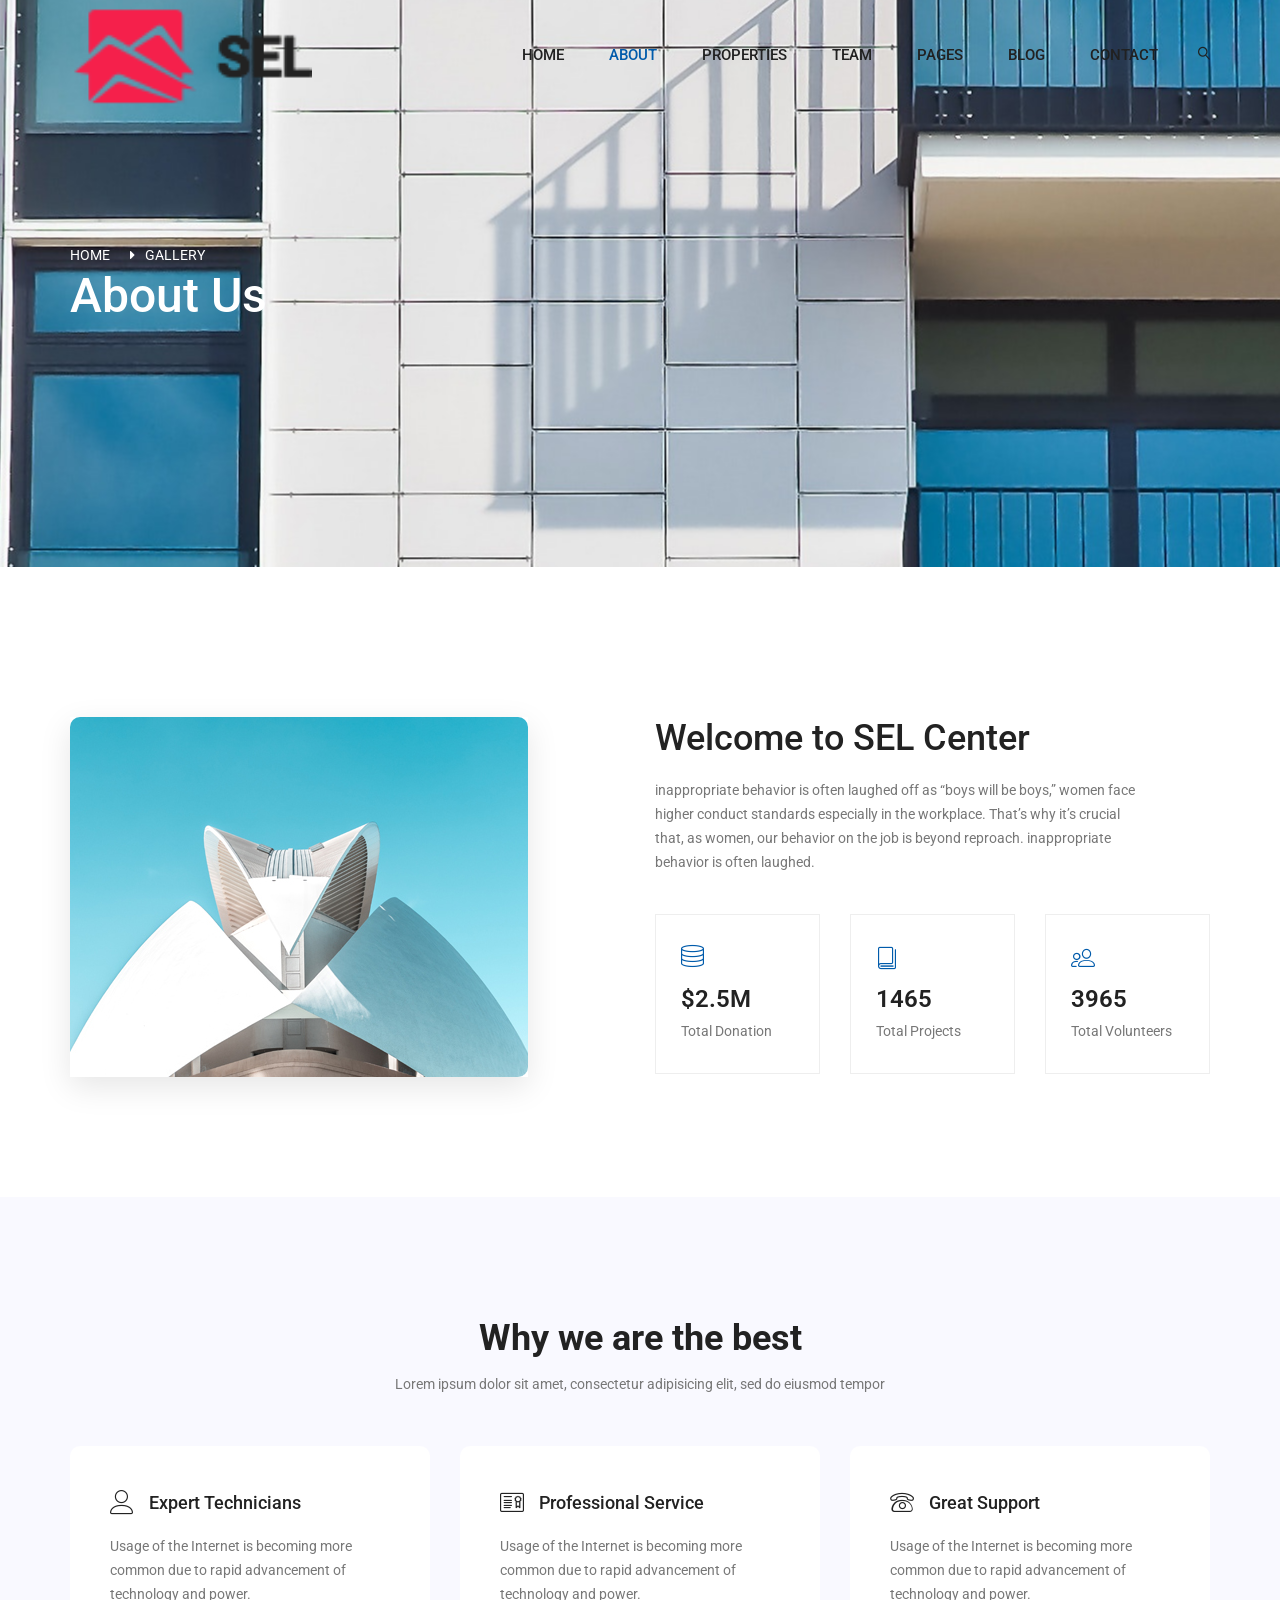
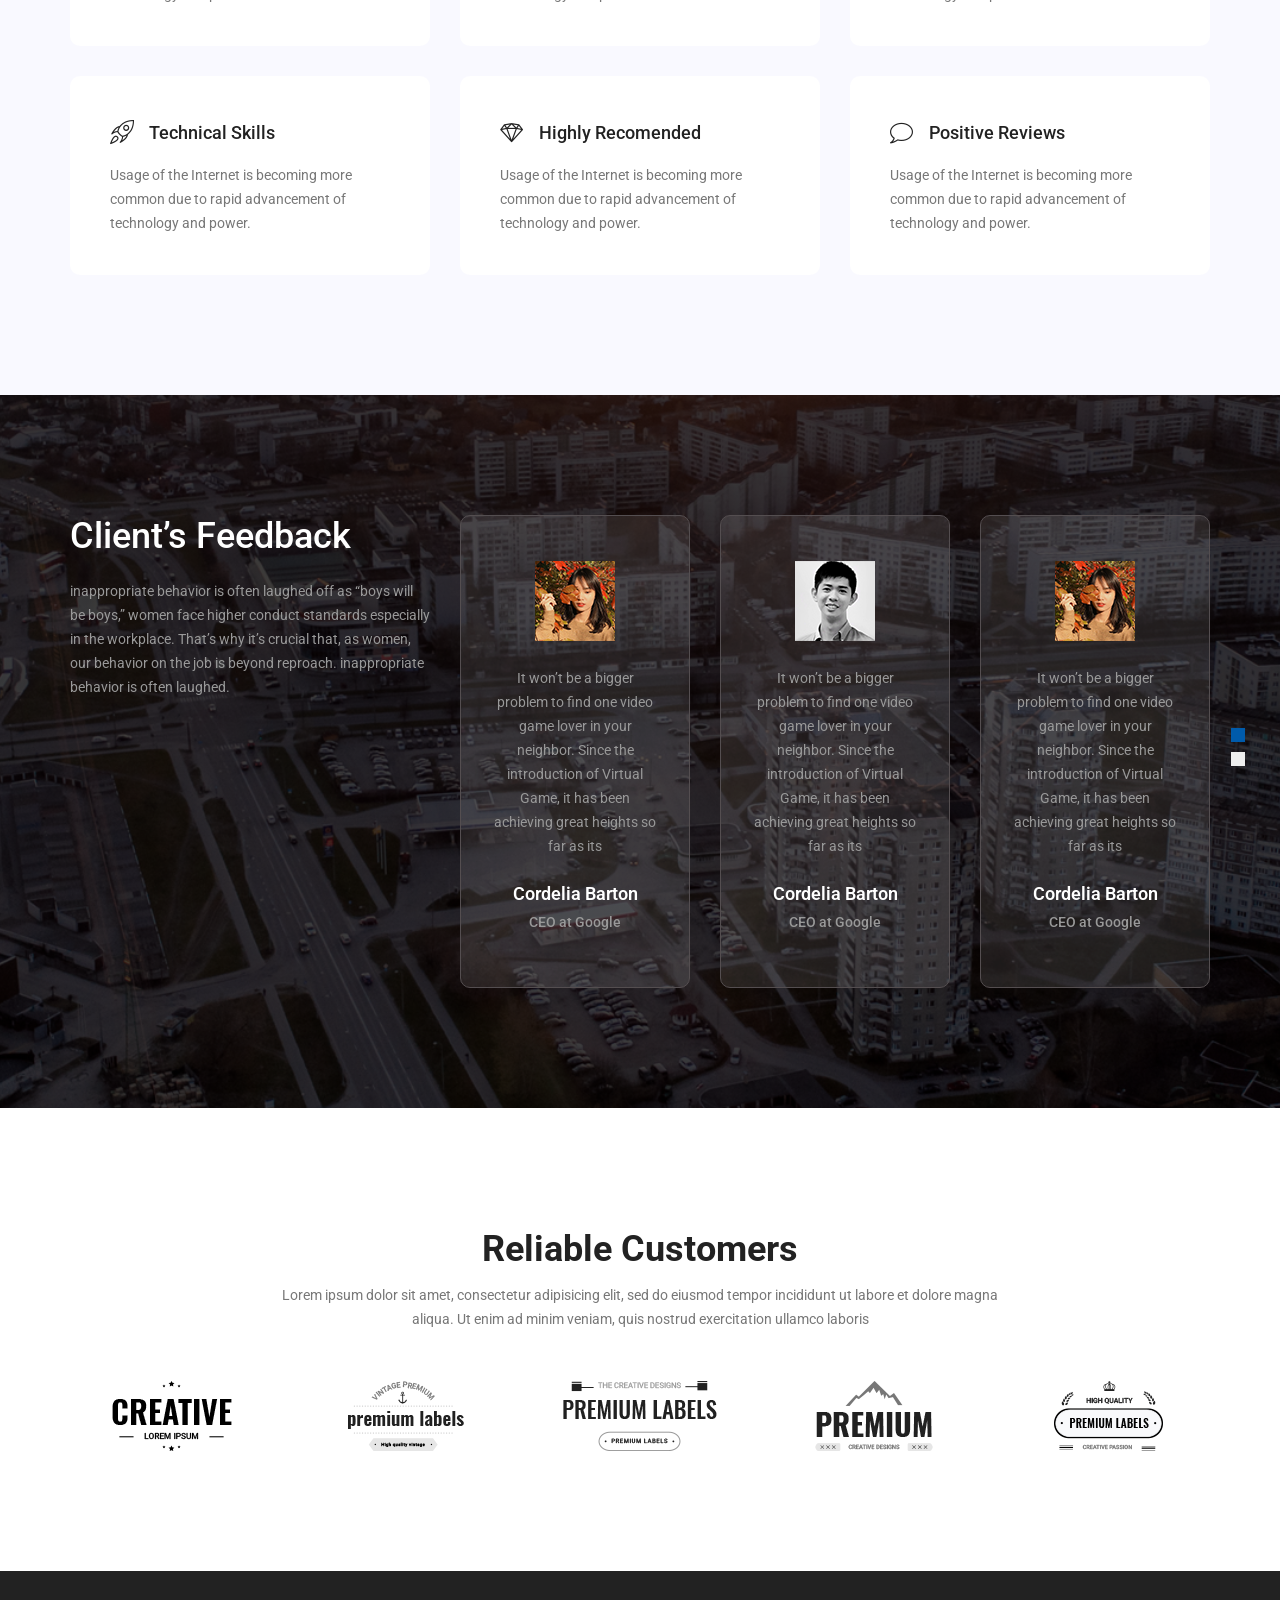
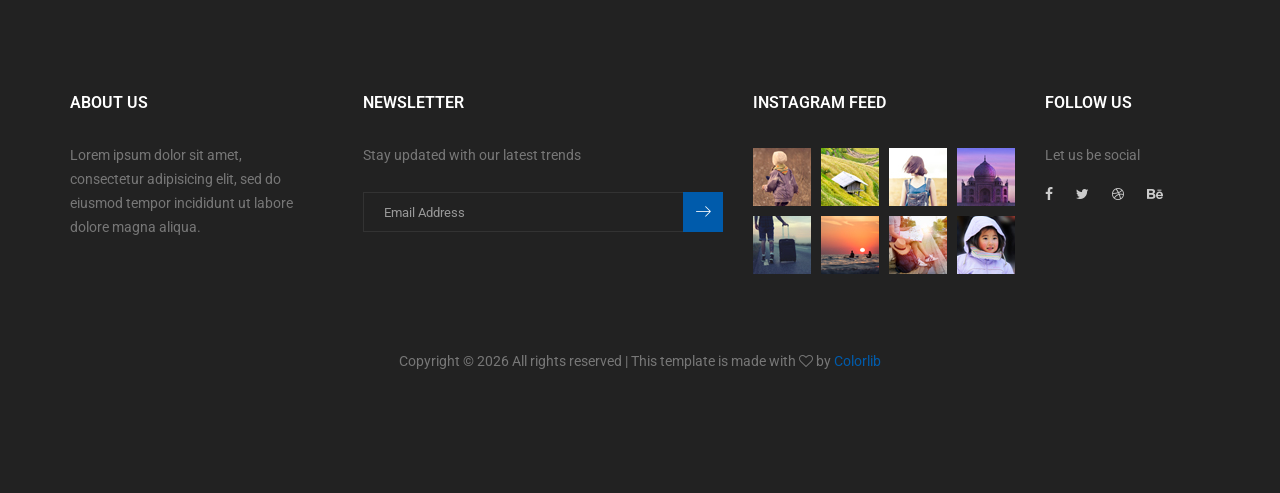
<file: public/about-us.html>
<!DOCTYPE html>
<html lang="en">
  <head>
    <!-- Required meta tags -->
    <meta charset="utf-8" />
    <meta
      name="viewport"
      content="width=device-width, initial-scale=1, shrink-to-fit=no"
    />
    <link rel="icon" href="img/favicon.png" type="image/png" />
    <title>Real State Multi</title>
    <!-- Bootstrap CSS -->
    <link rel="stylesheet" href="css/bootstrap.css" />
    <link rel="stylesheet" href="vendors/linericon/style.css" />
    <link rel="stylesheet" href="css/font-awesome.min.css" />
    <link rel="stylesheet" href="vendors/owl-carousel/owl.carousel.min.css" />
    <link rel="stylesheet" href="vendors/lightbox/simpleLightbox.css" />
    <link rel="stylesheet" href="vendors/nice-select/css/nice-select.css" />
    <link rel="stylesheet" href="vendors/animate-css/animate.css" />
    <link rel="stylesheet" href="vendors/jquery-ui/jquery-ui.css" />
    <!-- main css -->
    <link rel="stylesheet" href="css/style.css" />
    <link rel="stylesheet" href="css/responsive.css" />
  </head>
  <body>
    <!--================Header Menu Area =================-->
    <header class="header_area">
      <div class="main_menu">
        <nav class="navbar navbar-expand-lg navbar-light">
          <div class="container box_1620">
            <!-- Brand and toggle get grouped for better mobile display -->
            <a class="navbar-brand logo_h" href="index.html"
              ><img src="img/logo.png" alt=""
            /></a>
            <button
              class="navbar-toggler"
              type="button"
              data-toggle="collapse"
              data-target="#navbarSupportedContent"
              aria-controls="navbarSupportedContent"
              aria-expanded="false"
              aria-label="Toggle navigation"
            >
              <span class="icon-bar"></span>
              <span class="icon-bar"></span>
              <span class="icon-bar"></span>
            </button>
            <!-- Collect the nav links, forms, and other content for toggling -->
            <div
              class="collapse navbar-collapse offset"
              id="navbarSupportedContent"
            >
              <ul class="nav navbar-nav menu_nav ml-auto">
                <li class="nav-item">
                  <a class="nav-link" href="index.html">Home</a>
                </li>
                <li class="nav-item active">
                  <a class="nav-link" href="about-us.html">About</a>
                </li>
                <li class="nav-item">
                  <a class="nav-link" href="properties.html">Properties</a>
                </li>
                <li class="nav-item">
                  <a class="nav-link" href="about.html">Team</a>
                </li>
                <li class="nav-item submenu dropdown">
                  <a
                    href="#"
                    class="nav-link dropdown-toggle"
                    data-toggle="dropdown"
                    role="button"
                    aria-haspopup="true"
                    aria-expanded="false"
                    >Pages</a
                  >
                  <ul class="dropdown-menu">
                    <li class="nav-item">
                      <a class="nav-link" href="elements.html">Elements</a>
                    </li>
                  </ul>
                </li>
                <li class="nav-item submenu dropdown">
                  <a
                    href="#"
                    class="nav-link dropdown-toggle"
                    data-toggle="dropdown"
                    role="button"
                    aria-haspopup="true"
                    aria-expanded="false"
                    >Blog</a
                  >
                  <ul class="dropdown-menu">
                    <li class="nav-item">
                      <a class="nav-link" href="blog.html">Blog</a>
                    </li>
                    <li class="nav-item">
                      <a class="nav-link" href="single-blog.html"
                        >Blog Details</a
                      >
                    </li>
                  </ul>
                </li>
                <li class="nav-item">
                  <a class="nav-link" href="contact.html">Contact</a>
                </li>
              </ul>
              <ul class="nav navbar-nav navbar-right">
                <li class="nav-item">
                  <a href="#" class="search"
                    ><i class="lnr lnr-magnifier"></i
                  ></a>
                </li>
              </ul>
            </div>
          </div>
        </nav>
      </div>
    </header>
    <!--================Header Menu Area =================-->

    <!--================Home Banner Area =================-->
    <section class="banner_area">
      <div class="banner_inner d-flex align-items-center">
        <div
          class="overlay bg-parallax"
          data-stellar-ratio="0.9"
          data-stellar-vertical-offset="0"
          data-background=""
        ></div>
        <div class="container">
          <div class="banner_content">
            <div class="page_link">
              <a href="index.html">Home</a>
              <a href="gallery.html">Gallery</a>
            </div>
            <h2>About Us</h2>
          </div>
        </div>
      </div>
    </section>
    <!--================End Home Banner Area =================-->

    <!--================Welcome Area =================-->
    <section class="welcome_area p_120">
      <div class="container">
        <div class="row welcome_inner">
          <div class="col-lg-6">
            <div class="welcome_img">
              <img class="img-fluid" src="img/welcome-1.jpg" alt="" />
            </div>
          </div>
          <div class="col-lg-6">
            <div class="welcome_text">
              <h4>Welcome to SEL Center</h4>
              <p>
                inappropriate behavior is often laughed off as “boys will be
                boys,” women face higher conduct standards especially in the
                workplace. That’s why it’s crucial that, as women, our behavior
                on the job is beyond reproach. inappropriate behavior is often
                laughed.
              </p>
              <div class="row">
                <div class="col-sm-4">
                  <div class="wel_item">
                    <i class="lnr lnr-database"></i>
                    <h4>$2.5M</h4>
                    <p>Total Donation</p>
                  </div>
                </div>
                <div class="col-sm-4">
                  <div class="wel_item">
                    <i class="lnr lnr-book"></i>
                    <h4>1465</h4>
                    <p>Total Projects</p>
                  </div>
                </div>
                <div class="col-sm-4">
                  <div class="wel_item">
                    <i class="lnr lnr-users"></i>
                    <h4>3965</h4>
                    <p>Total Volunteers</p>
                  </div>
                </div>
              </div>
            </div>
          </div>
        </div>
      </div>
    </section>
    <!--================End Welcome Area =================-->

    <!--================Feature Area =================-->
    <section class="feature_area p_120">
      <div class="container">
        <div class="main_title">
          <h2>Why we are the best</h2>
          <p>
            Lorem ipsum dolor sit amet, consectetur adipisicing elit, sed do
            eiusmod tempor
          </p>
        </div>
        <div class="row feature_inner">
          <div class="col-lg-4 col-sm-6">
            <div class="feature_item">
              <h4><i class="lnr lnr-user"></i>Expert Technicians</h4>
              <p>
                Usage of the Internet is becoming more common due to rapid
                advancement of technology and power.
              </p>
            </div>
          </div>
          <div class="col-lg-4 col-sm-6">
            <div class="feature_item">
              <h4><i class="lnr lnr-license"></i>Professional Service</h4>
              <p>
                Usage of the Internet is becoming more common due to rapid
                advancement of technology and power.
              </p>
            </div>
          </div>
          <div class="col-lg-4 col-sm-6">
            <div class="feature_item">
              <h4><i class="lnr lnr-phone"></i>Great Support</h4>
              <p>
                Usage of the Internet is becoming more common due to rapid
                advancement of technology and power.
              </p>
            </div>
          </div>
          <div class="col-lg-4 col-sm-6">
            <div class="feature_item">
              <h4><i class="lnr lnr-rocket"></i>Technical Skills</h4>
              <p>
                Usage of the Internet is becoming more common due to rapid
                advancement of technology and power.
              </p>
            </div>
          </div>
          <div class="col-lg-4 col-sm-6">
            <div class="feature_item">
              <h4><i class="lnr lnr-diamond"></i>Highly Recomended</h4>
              <p>
                Usage of the Internet is becoming more common due to rapid
                advancement of technology and power.
              </p>
            </div>
          </div>
          <div class="col-lg-4 col-sm-6">
            <div class="feature_item">
              <h4><i class="lnr lnr-bubble"></i>Positive Reviews</h4>
              <p>
                Usage of the Internet is becoming more common due to rapid
                advancement of technology and power.
              </p>
            </div>
          </div>
        </div>
      </div>
    </section>
    <!--================End Feature Area =================-->

    <!--================Testimonials Area =================-->
    <section class="testimonials_area p_120">
      <div class="container">
        <div class="row testimonials_inner">
          <div class="col-lg-4">
            <div class="testi_left_text">
              <h4>Client’s Feedback</h4>
              <p>
                inappropriate behavior is often laughed off as “boys will be
                boys,” women face higher conduct standards especially in the
                workplace. That’s why it’s crucial that, as women, our behavior
                on the job is beyond reproach. inappropriate behavior is often
                laughed.
              </p>
            </div>
          </div>
          <div class="col-lg-8">
            <div class="testi_slider owl-carousel">
              <div class="item">
                <div class="testi_item">
                  <img src="img/testimonials/testi-1.png" alt="" />
                  <p>
                    It won’t be a bigger problem to find one video game lover in
                    your neighbor. Since the introduction of Virtual Game, it
                    has been achieving great heights so far as its
                  </p>
                  <h4>Cordelia Barton</h4>
                  <h6>CEO at Google</h6>
                </div>
              </div>
              <div class="item">
                <div class="testi_item">
                  <img src="img/testimonials/testi-2.png" alt="" />
                  <p>
                    It won’t be a bigger problem to find one video game lover in
                    your neighbor. Since the introduction of Virtual Game, it
                    has been achieving great heights so far as its
                  </p>
                  <h4>Cordelia Barton</h4>
                  <h6>CEO at Google</h6>
                </div>
              </div>
              <div class="item">
                <div class="testi_item">
                  <img src="img/testimonials/testi-1.png" alt="" />
                  <p>
                    It won’t be a bigger problem to find one video game lover in
                    your neighbor. Since the introduction of Virtual Game, it
                    has been achieving great heights so far as its
                  </p>
                  <h4>Cordelia Barton</h4>
                  <h6>CEO at Google</h6>
                </div>
              </div>
              <div class="item">
                <div class="testi_item">
                  <img src="img/testimonials/testi-2.png" alt="" />
                  <p>
                    It won’t be a bigger problem to find one video game lover in
                    your neighbor. Since the introduction of Virtual Game, it
                    has been achieving great heights so far as its
                  </p>
                  <h4>Cordelia Barton</h4>
                  <h6>CEO at Google</h6>
                </div>
              </div>
              <div class="item">
                <div class="testi_item">
                  <img src="img/testimonials/testi-1.png" alt="" />
                  <p>
                    It won’t be a bigger problem to find one video game lover in
                    your neighbor. Since the introduction of Virtual Game, it
                    has been achieving great heights so far as its
                  </p>
                  <h4>Cordelia Barton</h4>
                  <h6>CEO at Google</h6>
                </div>
              </div>
              <div class="item">
                <div class="testi_item">
                  <img src="img/testimonials/testi-2.png" alt="" />
                  <p>
                    It won’t be a bigger problem to find one video game lover in
                    your neighbor. Since the introduction of Virtual Game, it
                    has been achieving great heights so far as its
                  </p>
                  <h4>Cordelia Barton</h4>
                  <h6>CEO at Google</h6>
                </div>
              </div>
            </div>
          </div>
        </div>
      </div>
    </section>
    <!--================End Testimonials Area =================-->

    <!--================Clients Logo Area =================-->
    <section class="clients_logo_area p_120">
      <div class="container">
        <div class="main_title">
          <h2>Reliable Customers</h2>
          <p>
            Lorem ipsum dolor sit amet, consectetur adipisicing elit, sed do
            eiusmod tempor incididunt ut labore et dolore magna aliqua. Ut enim
            ad minim veniam, quis nostrud exercitation ullamco laboris
          </p>
        </div>
        <div class="clients_slider owl-carousel">
          <div class="item">
            <img src="img/clients-logo/c-logo-1.png" alt="" />
          </div>
          <div class="item">
            <img src="img/clients-logo/c-logo-2.png" alt="" />
          </div>
          <div class="item">
            <img src="img/clients-logo/c-logo-3.png" alt="" />
          </div>
          <div class="item">
            <img src="img/clients-logo/c-logo-4.png" alt="" />
          </div>
          <div class="item">
            <img src="img/clients-logo/c-logo-5.png" alt="" />
          </div>
        </div>
      </div>
    </section>
    <!--================End Clients Logo Area =================-->

    <!--================ start footer Area  =================-->
    <footer class="footer-area p_120">
      <div class="container">
        <div class="row">
          <div class="col-lg-3 col-md-6 col-sm-6">
            <div class="single-footer-widget">
              <h6 class="footer_title">About Us</h6>
              <p>
                Lorem ipsum dolor sit amet, consectetur adipisicing elit, sed do
                eiusmod tempor incididunt ut labore dolore magna aliqua.
              </p>
            </div>
          </div>
          <div class="col-lg-4 col-md-6 col-sm-6">
            <div class="single-footer-widget">
              <h6 class="footer_title">Newsletter</h6>
              <p>Stay updated with our latest trends</p>
              <div id="mc_embed_signup">
                <form
                  target="_blank"
                  action="https://spondonit.us12.list-manage.com/subscribe/post?u=1462626880ade1ac87bd9c93a&amp;id=92a4423d01"
                  method="get"
                  class="subscribe_form relative"
                >
                  <div class="input-group d-flex flex-row">
                    <input
                      name="EMAIL"
                      placeholder="Email Address"
                      onfocus="this.placeholder = ''"
                      onblur="this.placeholder = 'Email Address '"
                      required=""
                      type="email"
                    />
                    <button class="btn sub-btn">
                      <span class="lnr lnr-arrow-right"></span>
                    </button>
                  </div>
                  <div class="mt-10 info"></div>
                </form>
              </div>
            </div>
          </div>
          <div class="col-lg-3 col-md-6 col-sm-6">
            <div class="single-footer-widget instafeed">
              <h6 class="footer_title">Instagram Feed</h6>
              <ul class="list instafeed d-flex flex-wrap">
                <li><img src="img/instagram/Image-01.jpg" alt="" /></li>
                <li><img src="img/instagram/Image-02.jpg" alt="" /></li>
                <li><img src="img/instagram/Image-03.jpg" alt="" /></li>
                <li><img src="img/instagram/Image-04.jpg" alt="" /></li>
                <li><img src="img/instagram/Image-05.jpg" alt="" /></li>
                <li><img src="img/instagram/Image-06.jpg" alt="" /></li>
                <li><img src="img/instagram/Image-07.jpg" alt="" /></li>
                <li><img src="img/instagram/Image-08.jpg" alt="" /></li>
              </ul>
            </div>
          </div>
          <div class="col-lg-2 col-md-6 col-sm-6">
            <div class="single-footer-widget f_social_wd">
              <h6 class="footer_title">Follow Us</h6>
              <p>Let us be social</p>
              <div class="f_social">
                <a href="#"><i class="fa fa-facebook"></i></a>
                <a href="#"><i class="fa fa-twitter"></i></a>
                <a href="#"><i class="fa fa-dribbble"></i></a>
                <a href="#"><i class="fa fa-behance"></i></a>
              </div>
            </div>
          </div>
        </div>
        <div
          class="row footer-bottom d-flex justify-content-between align-items-center"
        >
          <p class="col-lg-12 footer-text text-center">
            <!-- Link back to Colorlib can't be removed. Template is licensed under CC BY 3.0. -->
            Copyright &copy;
            <script>
              document.write(new Date().getFullYear());
            </script>
            All rights reserved | This template is made with
            <i class="fa fa-heart-o" aria-hidden="true"></i> by
            <a href="https://colorlib.com" target="_blank">Colorlib</a>
            <!-- Link back to Colorlib can't be removed. Template is licensed under CC BY 3.0. -->
          </p>
        </div>
      </div>
    </footer>
    <!--================ End footer Area  =================-->

    <!-- Optional JavaScript -->
    <!-- jQuery first, then Popper.js, then Bootstrap JS -->
    <script src="js/jquery-3.2.1.min.js"></script>
    <script src="js/popper.js"></script>
    <script src="js/bootstrap.min.js"></script>
    <script src="js/stellar.js"></script>
    <script src="vendors/lightbox/simpleLightbox.min.js"></script>
    <script src="vendors/nice-select/js/jquery.nice-select.min.js"></script>
    <script src="vendors/isotope/imagesloaded.pkgd.min.js"></script>
    <script src="vendors/isotope/isotope-min.js"></script>
    <script src="vendors/owl-carousel/owl.carousel.min.js"></script>
    <script src="vendors/jquery-ui/jquery-ui.js"></script>
    <script src="js/jquery.ajaxchimp.min.js"></script>
    <script src="js/mail-script.js"></script>
    <script src="js/theme.js"></script>
  </body>
</html>
</file>
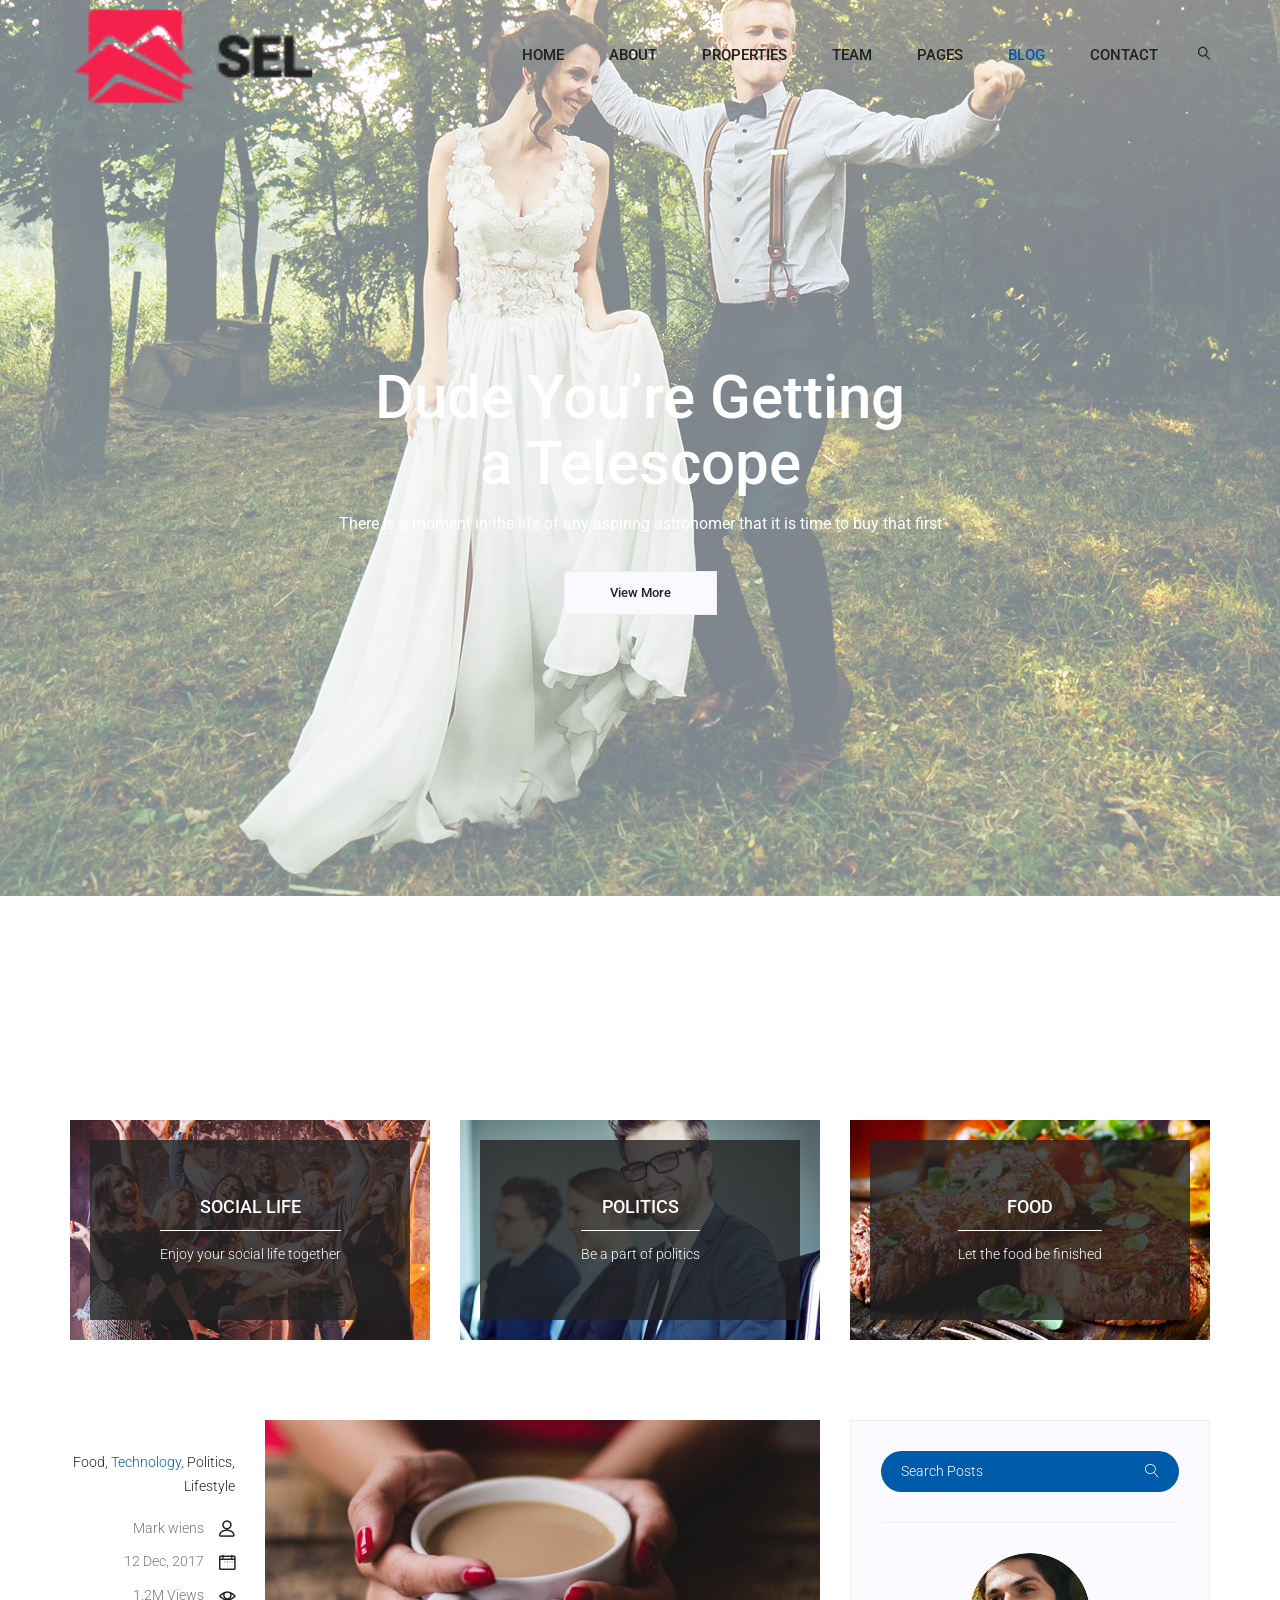
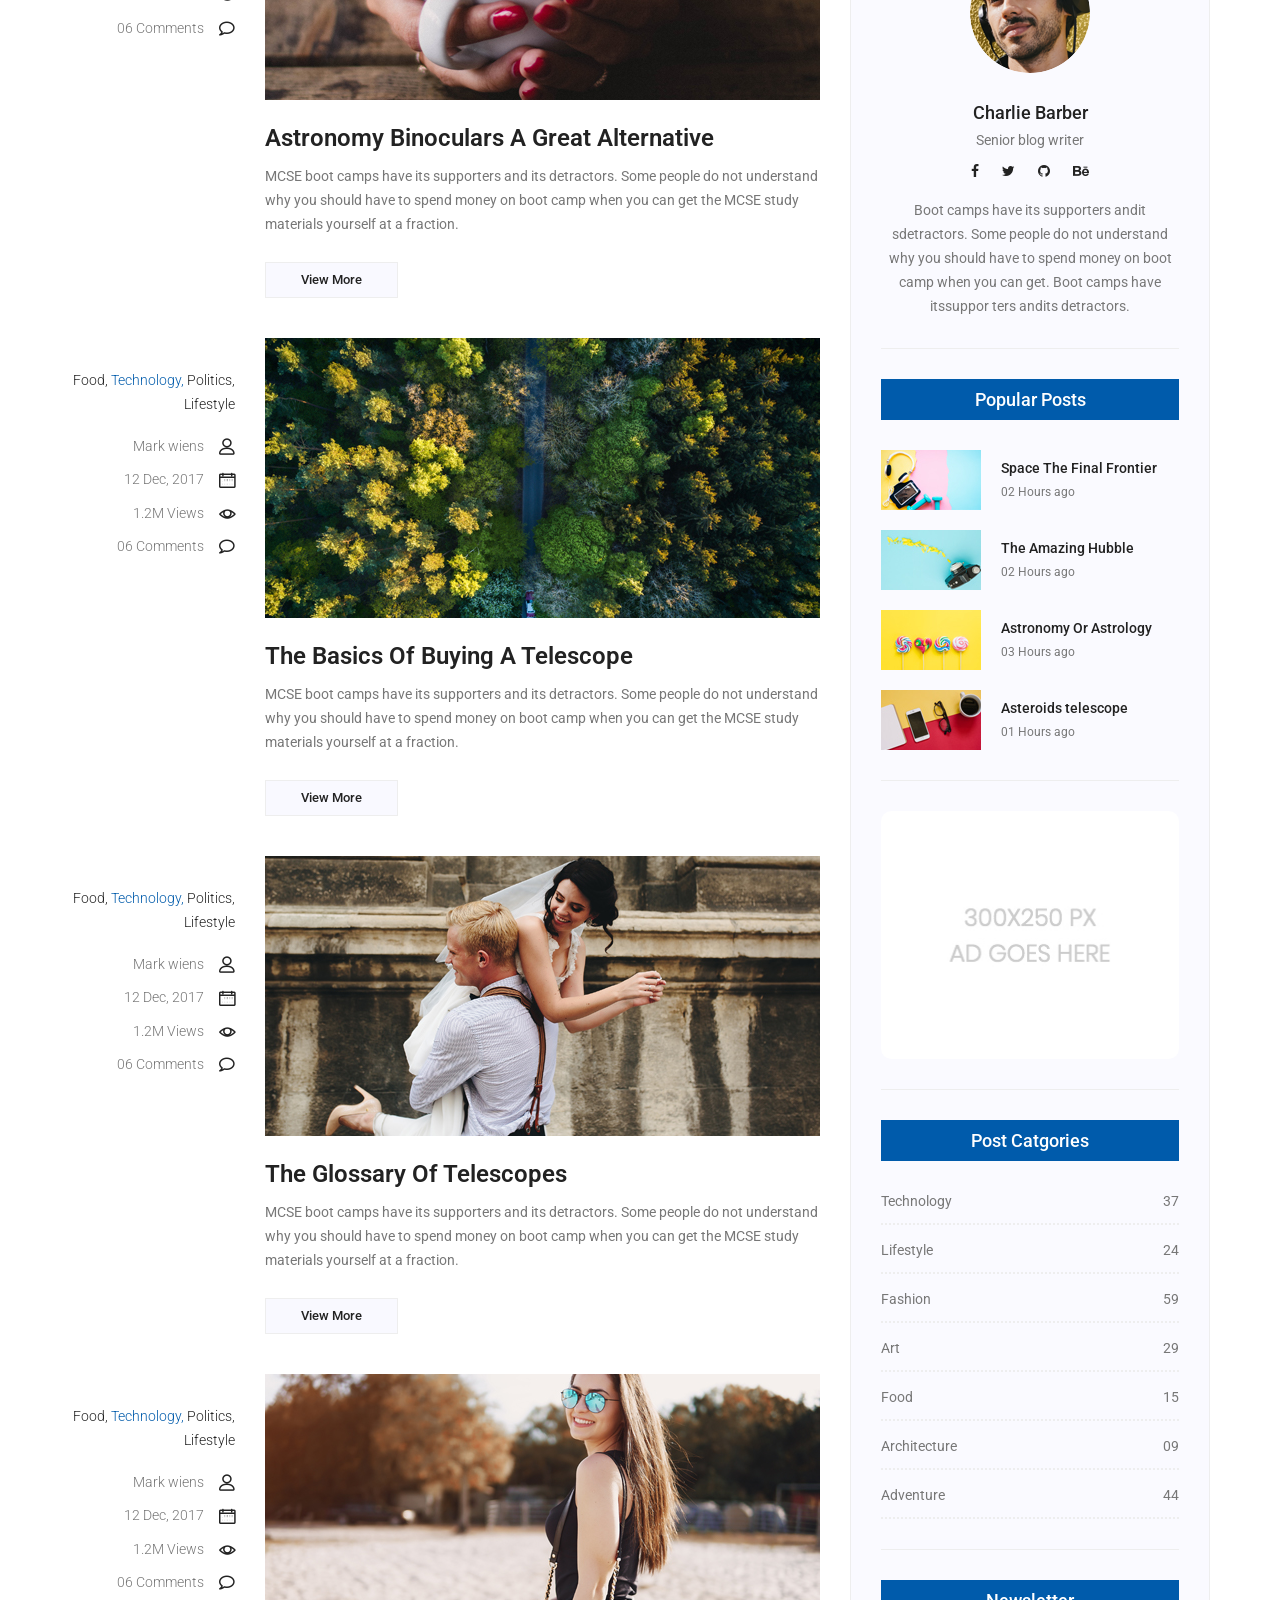
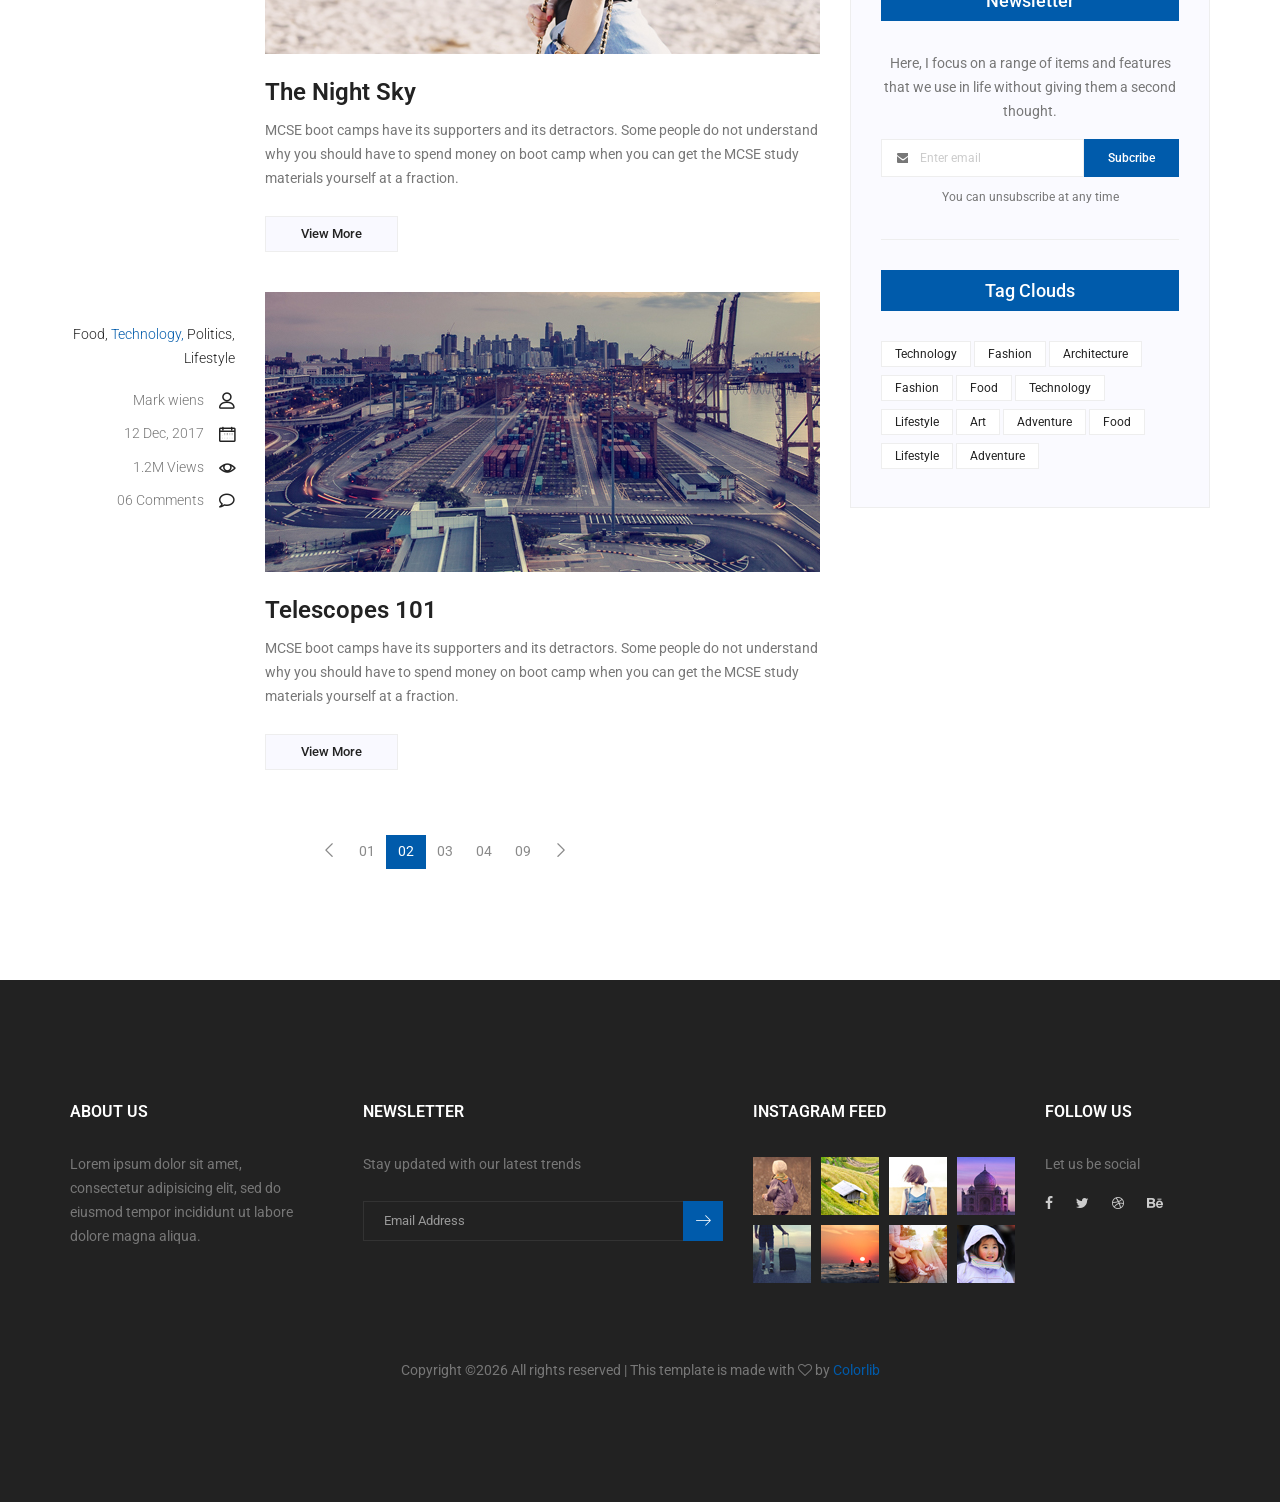
<file: public/blog.html>
<!doctype html>
<html lang="en">
    <head>
        <!-- Required meta tags -->
        <meta charset="utf-8">
        <meta name="viewport" content="width=device-width, initial-scale=1, shrink-to-fit=no">
        <link rel="icon" href="img/favicon.png" type="image/png">
        <title>Real State Multi</title>
        <!-- Bootstrap CSS -->
        <link rel="stylesheet" href="css/bootstrap.css">
        <link rel="stylesheet" href="vendors/linericon/style.css">
        <link rel="stylesheet" href="css/font-awesome.min.css">
        <link rel="stylesheet" href="vendors/owl-carousel/owl.carousel.min.css">
        <link rel="stylesheet" href="vendors/lightbox/simpleLightbox.css">
        <link rel="stylesheet" href="vendors/nice-select/css/nice-select.css">
        <link rel="stylesheet" href="vendors/animate-css/animate.css">
        <!-- main css -->
        <link rel="stylesheet" href="css/style.css">
        <link rel="stylesheet" href="css/responsive.css">
    </head>
    <body>
        
        <!--================Header Menu Area =================-->
        <header class="header_area">
            <div class="main_menu">
            	<nav class="navbar navbar-expand-lg navbar-light">
					<div class="container box_1620">
						<!-- Brand and toggle get grouped for better mobile display -->
						<a class="navbar-brand logo_h" href="index.html"><img src="img/logo.png" alt=""></a>
						<button class="navbar-toggler" type="button" data-toggle="collapse" data-target="#navbarSupportedContent" aria-controls="navbarSupportedContent" aria-expanded="false" aria-label="Toggle navigation">
							<span class="icon-bar"></span>
							<span class="icon-bar"></span>
							<span class="icon-bar"></span>
						</button>
						<!-- Collect the nav links, forms, and other content for toggling -->
						<div class="collapse navbar-collapse offset" id="navbarSupportedContent">
							<ul class="nav navbar-nav menu_nav ml-auto">
								<li class="nav-item"><a class="nav-link" href="index.html">Home</a></li> 
								<li class="nav-item"><a class="nav-link" href="about-us.html">About</a></li>
								<li class="nav-item"><a class="nav-link" href="properties.html">Properties</a></li>
								<li class="nav-item"><a class="nav-link" href="agents.html">Team</a></li>
								<li class="nav-item submenu dropdown">
									<a href="#" class="nav-link dropdown-toggle" data-toggle="dropdown" role="button" aria-haspopup="true" aria-expanded="false">Pages</a>
									<ul class="dropdown-menu">
										<li class="nav-item"><a class="nav-link" href="elements.html">Elements</a></li>
									</ul>
								</li> 
								<li class="nav-item submenu dropdown active">
									<a href="#" class="nav-link dropdown-toggle" data-toggle="dropdown" role="button" aria-haspopup="true" aria-expanded="false">Blog</a>
									<ul class="dropdown-menu">
										<li class="nav-item"><a class="nav-link" href="blog.html">Blog</a></li>
										<li class="nav-item"><a class="nav-link" href="single-blog.html">Blog Details</a></li>
									</ul>
								</li> 
								<li class="nav-item"><a class="nav-link" href="contact.html">Contact</a></li>
							</ul>
							<ul class="nav navbar-nav navbar-right">
								<li class="nav-item"><a href="#" class="search"><i class="lnr lnr-magnifier"></i></a></li>
							</ul>
						</div> 
					</div>
            	</nav>
            </div>
        </header>
        <!--================Header Menu Area =================-->
        
        <!--================Home Banner Area =================-->
        <section class="home_banner_area blog_banner">
            <div class="banner_inner d-flex align-items-center">
            	<div class="overlay bg-parallax" data-stellar-ratio="0.9" data-stellar-vertical-offset="0" data-background=""></div>
				<div class="container">
					<div class="blog_b_text text-center">
						<h2>Dude You’re Getting <br /> a Telescope</h2>
						<p>There is a moment in the life of any aspiring astronomer that it is time to buy that first</p>
						<a class="white_bg_btn" href="#">View More</a>
					</div>
				</div>
            </div>
        </section>
        <!--================End Home Banner Area =================-->
        
        <!--================Blog Categorie Area =================-->
        <section class="blog_categorie_area">
            <div class="container">
                <div class="row">
                    <div class="col-lg-4">
                        <div class="categories_post">
                            <img src="img/blog/cat-post/cat-post-3.jpg" alt="post">
                            <div class="categories_details">
                                <div class="categories_text">
                                    <a href="blog-details.html"><h5>Social Life</h5></a>
                                    <div class="border_line"></div>
                                    <p>Enjoy your social life together</p>
                                </div>
                            </div>
                        </div>
                    </div>
                    <div class="col-lg-4">
                        <div class="categories_post">
                            <img src="img/blog/cat-post/cat-post-2.jpg" alt="post">
                            <div class="categories_details">
                                <div class="categories_text">
                                    <a href="blog-details.html"><h5>Politics</h5></a>
                                    <div class="border_line"></div>
                                    <p>Be a part of politics</p>
                                </div>
                            </div>
                        </div>
                    </div>
                    <div class="col-lg-4">
                        <div class="categories_post">
                            <img src="img/blog/cat-post/cat-post-1.jpg" alt="post">
                            <div class="categories_details">
                                <div class="categories_text">
                                    <a href="blog-details.html"><h5>Food</h5></a>
                                    <div class="border_line"></div>
                                    <p>Let the food be finished</p>
                                </div>
                            </div>
                        </div>
                    </div>
                </div>
            </div>
        </section>
        <!--================Blog Categorie Area =================-->
        
        <!--================Blog Area =================-->
        <section class="blog_area">
            <div class="container">
                <div class="row">
                    <div class="col-lg-8">
                        <div class="blog_left_sidebar">
                            <article class="row blog_item">
                               <div class="col-md-3">
                                   <div class="blog_info text-right">
                                        <div class="post_tag">
                                            <a href="#">Food,</a>
                                            <a class="active" href="#">Technology,</a>
                                            <a href="#">Politics,</a>
                                            <a href="#">Lifestyle</a>
                                        </div>
                                        <ul class="blog_meta list">
                                            <li><a href="#">Mark wiens<i class="lnr lnr-user"></i></a></li>
                                            <li><a href="#">12 Dec, 2017<i class="lnr lnr-calendar-full"></i></a></li>
                                            <li><a href="#">1.2M Views<i class="lnr lnr-eye"></i></a></li>
                                            <li><a href="#">06 Comments<i class="lnr lnr-bubble"></i></a></li>
                                        </ul>
                                    </div>
                               </div>
                                <div class="col-md-9">
                                    <div class="blog_post">
                                        <img src="img/blog/main-blog/m-blog-1.jpg" alt="">
                                        <div class="blog_details">
                                            <a href="single-blog.html"><h2>Astronomy Binoculars A Great Alternative</h2></a>
                                            <p>MCSE boot camps have its supporters and its detractors. Some people do not understand why you should have to spend money on boot camp when you can get the MCSE study materials yourself at a fraction.</p>
                                            <a href="single-blog.html" class="white_bg_btn">View More</a>
                                        </div>
                                    </div>
                                </div>
                            </article>
                            <article class="row blog_item">
                               <div class="col-md-3">
                                   <div class="blog_info text-right">
                                        <div class="post_tag">
                                            <a href="#">Food,</a>
                                            <a class="active" href="#">Technology,</a>
                                            <a href="#">Politics,</a>
                                            <a href="#">Lifestyle</a>
                                        </div>
                                        <ul class="blog_meta list">
                                            <li><a href="#">Mark wiens<i class="lnr lnr-user"></i></a></li>
                                            <li><a href="#">12 Dec, 2017<i class="lnr lnr-calendar-full"></i></a></li>
                                            <li><a href="#">1.2M Views<i class="lnr lnr-eye"></i></a></li>
                                            <li><a href="#">06 Comments<i class="lnr lnr-bubble"></i></a></li>
                                        </ul>
                                    </div>
                               </div>
                                <div class="col-md-9">
                                    <div class="blog_post">
                                        <img src="img/blog/main-blog/m-blog-2.jpg" alt="">
                                        <div class="blog_details">
                                            <a href="single-blog.html"><h2>The Basics Of Buying A Telescope</h2></a>
                                            <p>MCSE boot camps have its supporters and its detractors. Some people do not understand why you should have to spend money on boot camp when you can get the MCSE study materials yourself at a fraction.</p>
                                            <a href="single-blog.html" class="white_bg_btn">View More</a>
                                        </div>
                                    </div>
                                </div>
                            </article>
                            <article class="row blog_item">
                               <div class="col-md-3">
                                   <div class="blog_info text-right">
                                        <div class="post_tag">
                                            <a href="#">Food,</a>
                                            <a class="active" href="#">Technology,</a>
                                            <a href="#">Politics,</a>
                                            <a href="#">Lifestyle</a>
                                        </div>
                                        <ul class="blog_meta list">
                                            <li><a href="#">Mark wiens<i class="lnr lnr-user"></i></a></li>
                                            <li><a href="#">12 Dec, 2017<i class="lnr lnr-calendar-full"></i></a></li>
                                            <li><a href="#">1.2M Views<i class="lnr lnr-eye"></i></a></li>
                                            <li><a href="#">06 Comments<i class="lnr lnr-bubble"></i></a></li>
                                        </ul>
                                    </div>
                               </div>
                                <div class="col-md-9">
                                    <div class="blog_post">
                                        <img src="img/blog/main-blog/m-blog-3.jpg" alt="">
                                        <div class="blog_details">
                                            <a href="single-blog.html"><h2>The Glossary Of Telescopes</h2></a>
                                            <p>MCSE boot camps have its supporters and its detractors. Some people do not understand why you should have to spend money on boot camp when you can get the MCSE study materials yourself at a fraction.</p>
                                            <a href="single-blog.html" class="white_bg_btn">View More</a>
                                        </div>
                                    </div>
                                </div>
                            </article>
                            <article class="row blog_item">
                               <div class="col-md-3">
                                   <div class="blog_info text-right">
                                        <div class="post_tag">
                                            <a href="#">Food,</a>
                                            <a class="active" href="#">Technology,</a>
                                            <a href="#">Politics,</a>
                                            <a href="#">Lifestyle</a>
                                        </div>
                                        <ul class="blog_meta list">
                                            <li><a href="#">Mark wiens<i class="lnr lnr-user"></i></a></li>
                                            <li><a href="#">12 Dec, 2017<i class="lnr lnr-calendar-full"></i></a></li>
                                            <li><a href="#">1.2M Views<i class="lnr lnr-eye"></i></a></li>
                                            <li><a href="#">06 Comments<i class="lnr lnr-bubble"></i></a></li>
                                        </ul>
                                    </div>
                               </div>
                                <div class="col-md-9">
                                    <div class="blog_post">
                                        <img src="img/blog/main-blog/m-blog-4.jpg" alt="">
                                        <div class="blog_details">
                                            <a href="single-blog.html"><h2>The Night Sky</h2></a>
                                            <p>MCSE boot camps have its supporters and its detractors. Some people do not understand why you should have to spend money on boot camp when you can get the MCSE study materials yourself at a fraction.</p>
                                            <a href="single-blog.html" class="white_bg_btn">View More</a>
                                        </div>
                                    </div>
                                </div>
                            </article>
                            <article class="row blog_item">
                               <div class="col-md-3">
                                   <div class="blog_info text-right">
                                        <div class="post_tag">
                                            <a href="#">Food,</a>
                                            <a class="active" href="#">Technology,</a>
                                            <a href="#">Politics,</a>
                                            <a href="#">Lifestyle</a>
                                        </div>
                                        <ul class="blog_meta list">
                                            <li><a href="#">Mark wiens<i class="lnr lnr-user"></i></a></li>
                                            <li><a href="#">12 Dec, 2017<i class="lnr lnr-calendar-full"></i></a></li>
                                            <li><a href="#">1.2M Views<i class="lnr lnr-eye"></i></a></li>
                                            <li><a href="#">06 Comments<i class="lnr lnr-bubble"></i></a></li>
                                        </ul>
                                    </div>
                               </div>
                                <div class="col-md-9">
                                    <div class="blog_post">
                                        <img src="img/blog/main-blog/m-blog-5.jpg" alt="">
                                        <div class="blog_details">
                                            <a href="single-blog.html"><h2>Telescopes 101</h2></a>
                                            <p>MCSE boot camps have its supporters and its detractors. Some people do not understand why you should have to spend money on boot camp when you can get the MCSE study materials yourself at a fraction.</p>
                                            <a href="single-blog.html" class="white_bg_btn">View More</a>
                                        </div>
                                    </div>
                                </div>
                            </article>
                            <nav class="blog-pagination justify-content-center d-flex">
		                        <ul class="pagination">
		                            <li class="page-item">
		                                <a href="#" class="page-link" aria-label="Previous">
		                                    <span aria-hidden="true">
		                                        <span class="lnr lnr-chevron-left"></span>
		                                    </span>
		                                </a>
		                            </li>
		                            <li class="page-item"><a href="#" class="page-link">01</a></li>
		                            <li class="page-item active"><a href="#" class="page-link">02</a></li>
		                            <li class="page-item"><a href="#" class="page-link">03</a></li>
		                            <li class="page-item"><a href="#" class="page-link">04</a></li>
		                            <li class="page-item"><a href="#" class="page-link">09</a></li>
		                            <li class="page-item">
		                                <a href="#" class="page-link" aria-label="Next">
		                                    <span aria-hidden="true">
		                                        <span class="lnr lnr-chevron-right"></span>
		                                    </span>
		                                </a>
		                            </li>
		                        </ul>
		                    </nav>
                        </div>
                    </div>
                    <div class="col-lg-4">
                        <div class="blog_right_sidebar">
                            <aside class="single_sidebar_widget search_widget">
                                <div class="input-group">
                                    <input type="text" class="form-control" placeholder="Search Posts">
                                    <span class="input-group-btn">
                                        <button class="btn btn-default" type="button"><i class="lnr lnr-magnifier"></i></button>
                                    </span>
                                </div><!-- /input-group -->
                                <div class="br"></div>
                            </aside>
                            <aside class="single_sidebar_widget author_widget">
                                <img class="author_img rounded-circle" src="img/blog/author.png" alt="">
                                <h4>Charlie Barber</h4>
                                <p>Senior blog writer</p>
                                <div class="social_icon">
                                    <a href="#"><i class="fa fa-facebook"></i></a>
                                    <a href="#"><i class="fa fa-twitter"></i></a>
                                    <a href="#"><i class="fa fa-github"></i></a>
                                    <a href="#"><i class="fa fa-behance"></i></a>
                                </div>
                                <p>Boot camps have its supporters andit sdetractors. Some people do not understand why you should have to spend money on boot camp when you can get. Boot camps have itssuppor ters andits detractors.</p>
                                <div class="br"></div>
                            </aside>
                            <aside class="single_sidebar_widget popular_post_widget">
                                <h3 class="widget_title">Popular Posts</h3>
                                <div class="media post_item">
                                    <img src="img/blog/popular-post/post1.jpg" alt="post">
                                    <div class="media-body">
                                        <a href="blog-details.html"><h3>Space The Final Frontier</h3></a>
                                        <p>02 Hours ago</p>
                                    </div>
                                </div>
                                <div class="media post_item">
                                    <img src="img/blog/popular-post/post2.jpg" alt="post">
                                    <div class="media-body">
                                        <a href="blog-details.html"><h3>The Amazing Hubble</h3></a>
                                        <p>02 Hours ago</p>
                                    </div>
                                </div>
                                <div class="media post_item">
                                    <img src="img/blog/popular-post/post3.jpg" alt="post">
                                    <div class="media-body">
                                        <a href="blog-details.html"><h3>Astronomy Or Astrology</h3></a>
                                        <p>03 Hours ago</p>
                                    </div>
                                </div>
                                <div class="media post_item">
                                    <img src="img/blog/popular-post/post4.jpg" alt="post">
                                    <div class="media-body">
                                        <a href="blog-details.html"><h3>Asteroids telescope</h3></a>
                                        <p>01 Hours ago</p>
                                    </div>
                                </div>
                                <div class="br"></div>
                            </aside>
                            <aside class="single_sidebar_widget ads_widget">
                                <a href="#"><img class="img-fluid" src="img/blog/add.jpg" alt=""></a>
                                <div class="br"></div>
                            </aside>
                            <aside class="single_sidebar_widget post_category_widget">
                                <h4 class="widget_title">Post Catgories</h4>
                                <ul class="list cat-list">
                                    <li>
                                        <a href="#" class="d-flex justify-content-between">
                                            <p>Technology</p>
                                            <p>37</p>
                                        </a>
                                    </li>
                                    <li>
                                        <a href="#" class="d-flex justify-content-between">
                                            <p>Lifestyle</p>
                                            <p>24</p>
                                        </a>
                                    </li>
                                    <li>
                                        <a href="#" class="d-flex justify-content-between">
                                            <p>Fashion</p>
                                            <p>59</p>
                                        </a>
                                    </li>
                                    <li>
                                        <a href="#" class="d-flex justify-content-between">
                                            <p>Art</p>
                                            <p>29</p>
                                        </a>
                                    </li>
                                    <li>
                                        <a href="#" class="d-flex justify-content-between">
                                            <p>Food</p>
                                            <p>15</p>
                                        </a>
                                    </li>
                                    <li>
                                        <a href="#" class="d-flex justify-content-between">
                                            <p>Architecture</p>
                                            <p>09</p>
                                        </a>
                                    </li>
                                    <li>
                                        <a href="#" class="d-flex justify-content-between">
                                            <p>Adventure</p>
                                            <p>44</p>
                                        </a>
                                    </li>															
                                </ul>
                                <div class="br"></div>
                            </aside>
                            <aside class="single-sidebar-widget newsletter_widget">
                                <h4 class="widget_title">Newsletter</h4>
                                <p>
                                Here, I focus on a range of items and features that we use in life without
                                giving them a second thought.
                                </p>
                                <div class="form-group d-flex flex-row">
                                    <div class="input-group">
                                        <div class="input-group-prepend">
                                            <div class="input-group-text"><i class="fa fa-envelope" aria-hidden="true"></i></div>
                                        </div>
                                        <input type="text" class="form-control" id="inlineFormInputGroup" placeholder="Enter email" onfocus="this.placeholder = ''" onblur="this.placeholder = 'Enter email'">
                                    </div>
                                    <a href="#" class="bbtns">Subcribe</a>
                                </div>	
                                <p class="text-bottom">You can unsubscribe at any time</p>	
                                <div class="br"></div>							
                            </aside>
                            <aside class="single-sidebar-widget tag_cloud_widget">
                                <h4 class="widget_title">Tag Clouds</h4>
                                <ul class="list">
                                    <li><a href="#">Technology</a></li>
                                    <li><a href="#">Fashion</a></li>
                                    <li><a href="#">Architecture</a></li>
                                    <li><a href="#">Fashion</a></li>
                                    <li><a href="#">Food</a></li>
                                    <li><a href="#">Technology</a></li>
                                    <li><a href="#">Lifestyle</a></li>
                                    <li><a href="#">Art</a></li>
                                    <li><a href="#">Adventure</a></li>
                                    <li><a href="#">Food</a></li>
                                    <li><a href="#">Lifestyle</a></li>
                                    <li><a href="#">Adventure</a></li>
                                </ul>
                            </aside>
                        </div>
                    </div>
                </div>
            </div>
        </section>
        <!--================Blog Area =================-->
        
        <!--================ start footer Area  =================-->	
        <footer class="footer-area p_120">
            <div class="container">
                <div class="row">
                    <div class="col-lg-3  col-md-6 col-sm-6">
                        <div class="single-footer-widget">
                            <h6 class="footer_title">About Us</h6>
                            <p>Lorem ipsum dolor sit amet, consectetur adipisicing elit, sed do eiusmod tempor incididunt ut labore dolore magna aliqua.</p>
                        </div>
                    </div>
                    <div class="col-lg-4 col-md-6 col-sm-6">
                        <div class="single-footer-widget">
                            <h6 class="footer_title">Newsletter</h6>
                            <p>Stay updated with our latest trends</p>		
                            <div id="mc_embed_signup">
                                <form target="_blank" action="https://spondonit.us12.list-manage.com/subscribe/post?u=1462626880ade1ac87bd9c93a&amp;id=92a4423d01" method="get" class="subscribe_form relative">
                                    <div class="input-group d-flex flex-row">
                                        <input name="EMAIL" placeholder="Email Address" onfocus="this.placeholder = ''" onblur="this.placeholder = 'Email Address '" required="" type="email">
                                        <button class="btn sub-btn"><span class="lnr lnr-arrow-right"></span></button>		
                                    </div>									
                                    <div class="mt-10 info"></div>
                                </form>
                            </div>
                        </div>
                    </div>
                    <div class="col-lg-3 col-md-6 col-sm-6">
                        <div class="single-footer-widget instafeed">
                            <h6 class="footer_title">Instagram Feed</h6>
                            <ul class="list instafeed d-flex flex-wrap">
                                <li><img src="img/instagram/Image-01.jpg" alt=""></li>
                                <li><img src="img/instagram/Image-02.jpg" alt=""></li>
                                <li><img src="img/instagram/Image-03.jpg" alt=""></li>
                                <li><img src="img/instagram/Image-04.jpg" alt=""></li>
                                <li><img src="img/instagram/Image-05.jpg" alt=""></li>
                                <li><img src="img/instagram/Image-06.jpg" alt=""></li>
                                <li><img src="img/instagram/Image-07.jpg" alt=""></li>
                                <li><img src="img/instagram/Image-08.jpg" alt=""></li>
                            </ul>
                        </div>
                    </div>	
                    <div class="col-lg-2 col-md-6 col-sm-6">
                        <div class="single-footer-widget f_social_wd">
                            <h6 class="footer_title">Follow Us</h6>
                            <p>Let us be social</p>
                            <div class="f_social">
                            	<a href="#"><i class="fa fa-facebook"></i></a>
								<a href="#"><i class="fa fa-twitter"></i></a>
								<a href="#"><i class="fa fa-dribbble"></i></a>
								<a href="#"><i class="fa fa-behance"></i></a>
                            </div>
                        </div>
                    </div>						
                </div>
                <div class="row footer-bottom d-flex justify-content-between align-items-center">
                    <p class="col-lg-12 footer-text text-center"><!-- Link back to Colorlib can't be removed. Template is licensed under CC BY 3.0. -->
Copyright &copy;<script>document.write(new Date().getFullYear());</script> All rights reserved | This template is made with <i class="fa fa-heart-o" aria-hidden="true"></i> by <a href="https://colorlib.com" target="_blank">Colorlib</a>
<!-- Link back to Colorlib can't be removed. Template is licensed under CC BY 3.0. --></p>
                </div>
            </div>
        </footer>
		<!--================ End footer Area  =================-->
        
        
        
        
        <!-- Optional JavaScript -->
        <!-- jQuery first, then Popper.js, then Bootstrap JS -->
        <script src="js/jquery-3.2.1.min.js"></script>
        <script src="js/popper.js"></script>
        <script src="js/bootstrap.min.js"></script>
        <script src="js/stellar.js"></script>
        <script src="vendors/lightbox/simpleLightbox.min.js"></script>
        <script src="vendors/nice-select/js/jquery.nice-select.min.js"></script>
        <script src="vendors/isotope/imagesloaded.pkgd.min.js"></script>
        <script src="vendors/isotope/isotope-min.js"></script>
        <script src="vendors/owl-carousel/owl.carousel.min.js"></script>
        <script src="vendors/jquery-ui/jquery-ui.js"></script>
        <script src="js/jquery.ajaxchimp.min.js"></script>
        <script src="js/mail-script.js"></script>
        <script src="vendors/jquery-ui/jquery-ui.js"></script>
        <script src="js/theme.js"></script>
    </body>
</html>
</file>
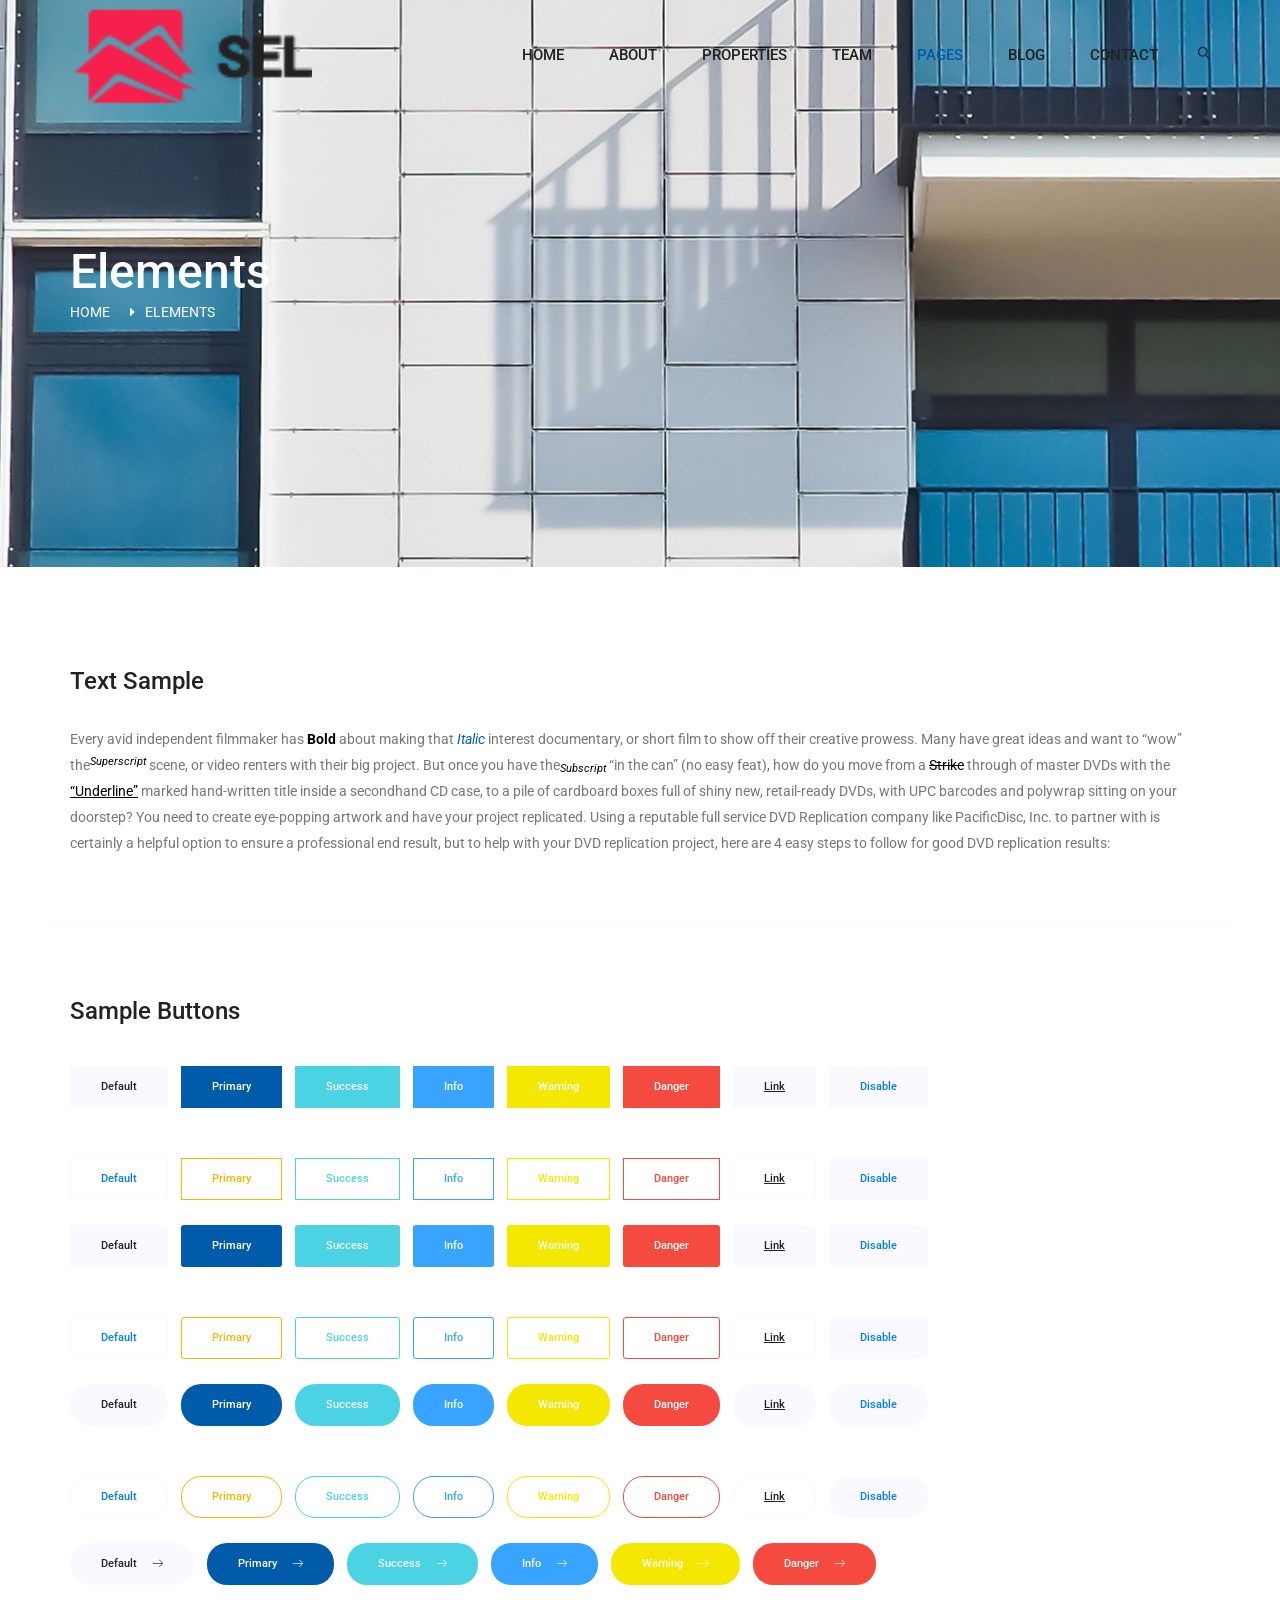
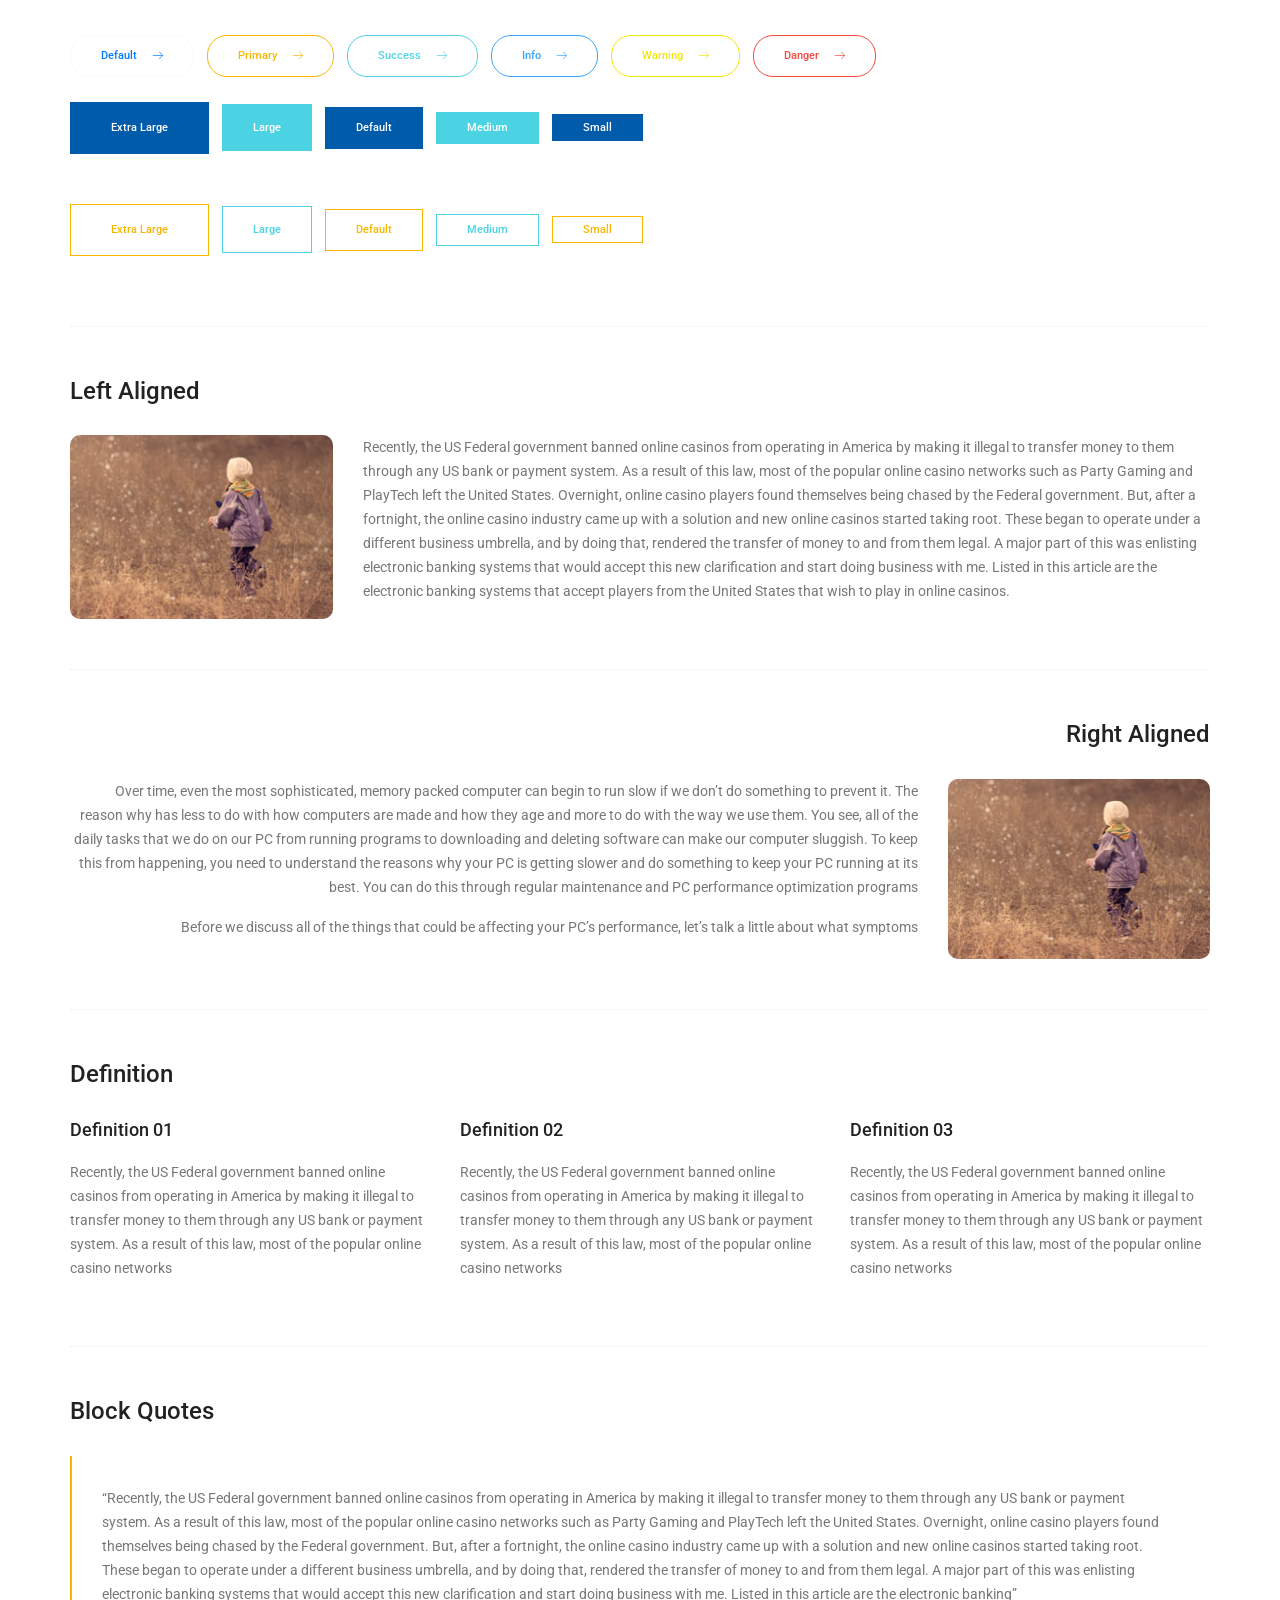
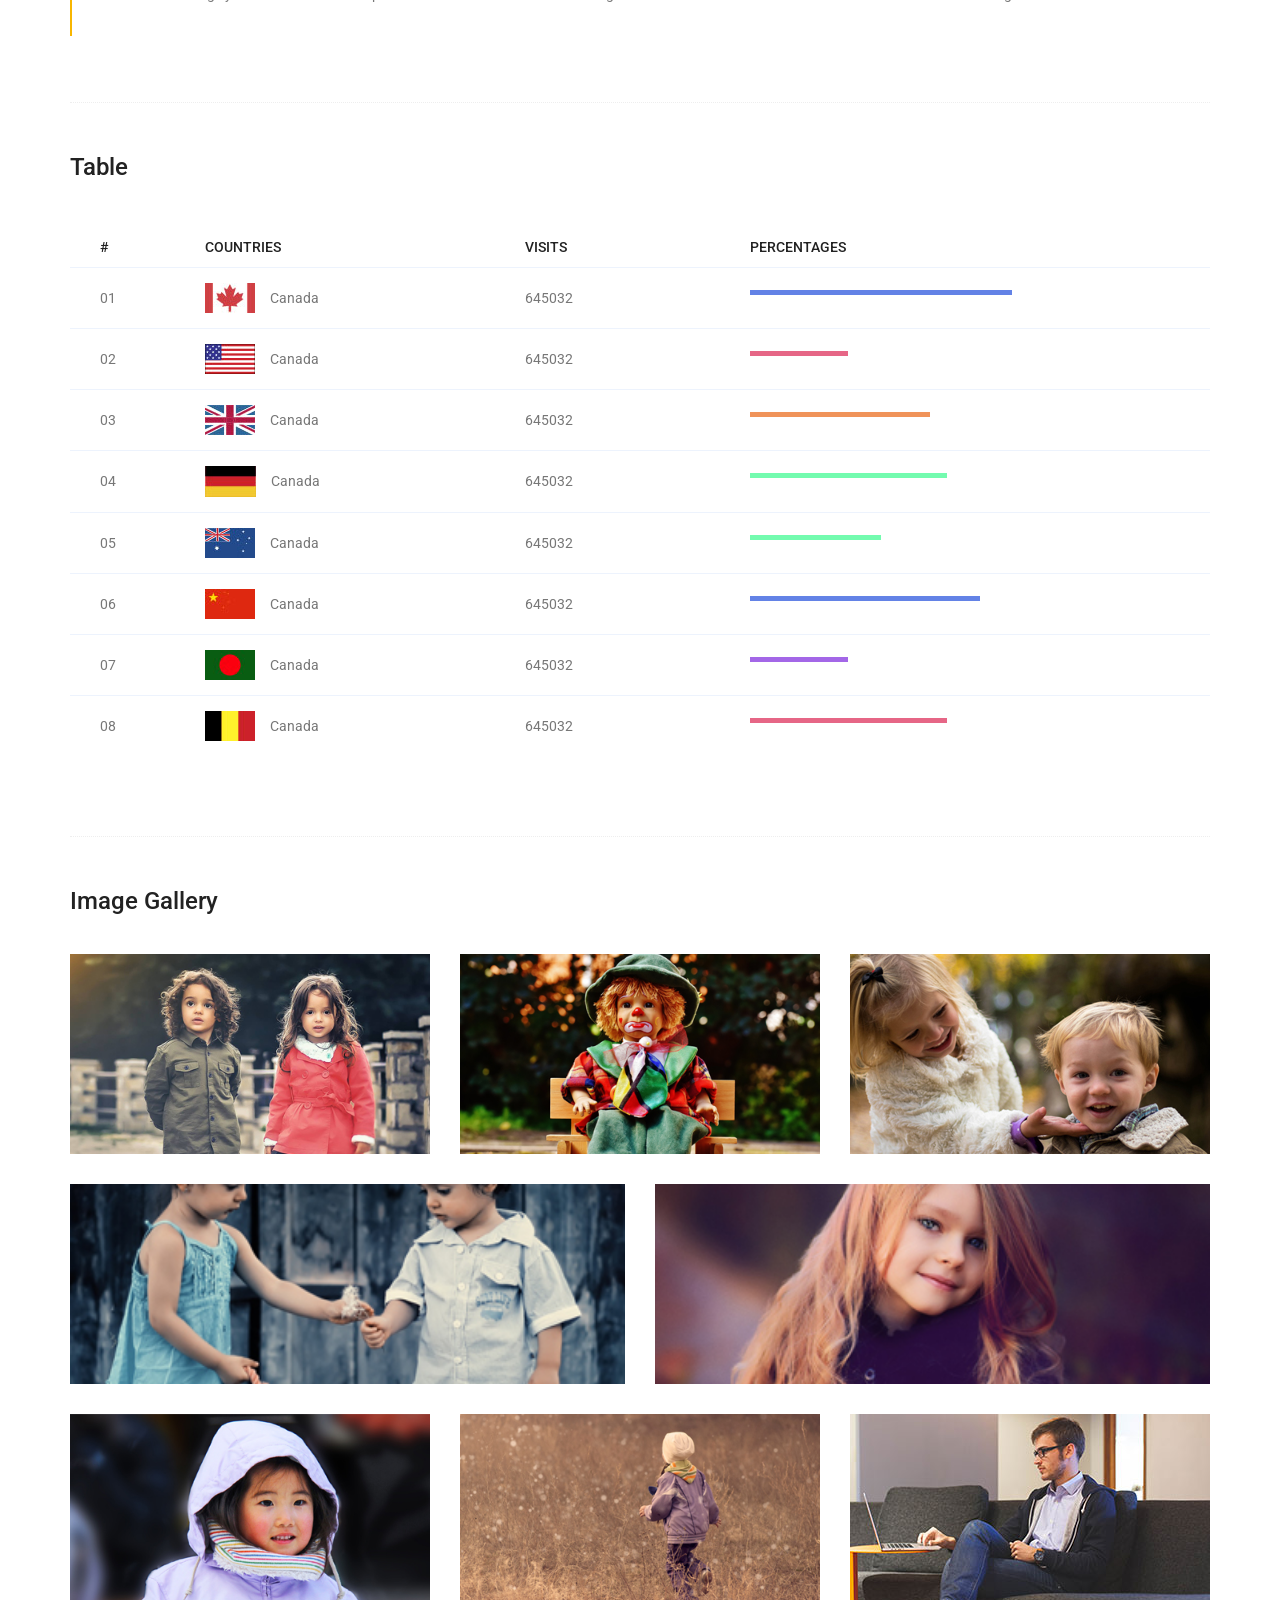
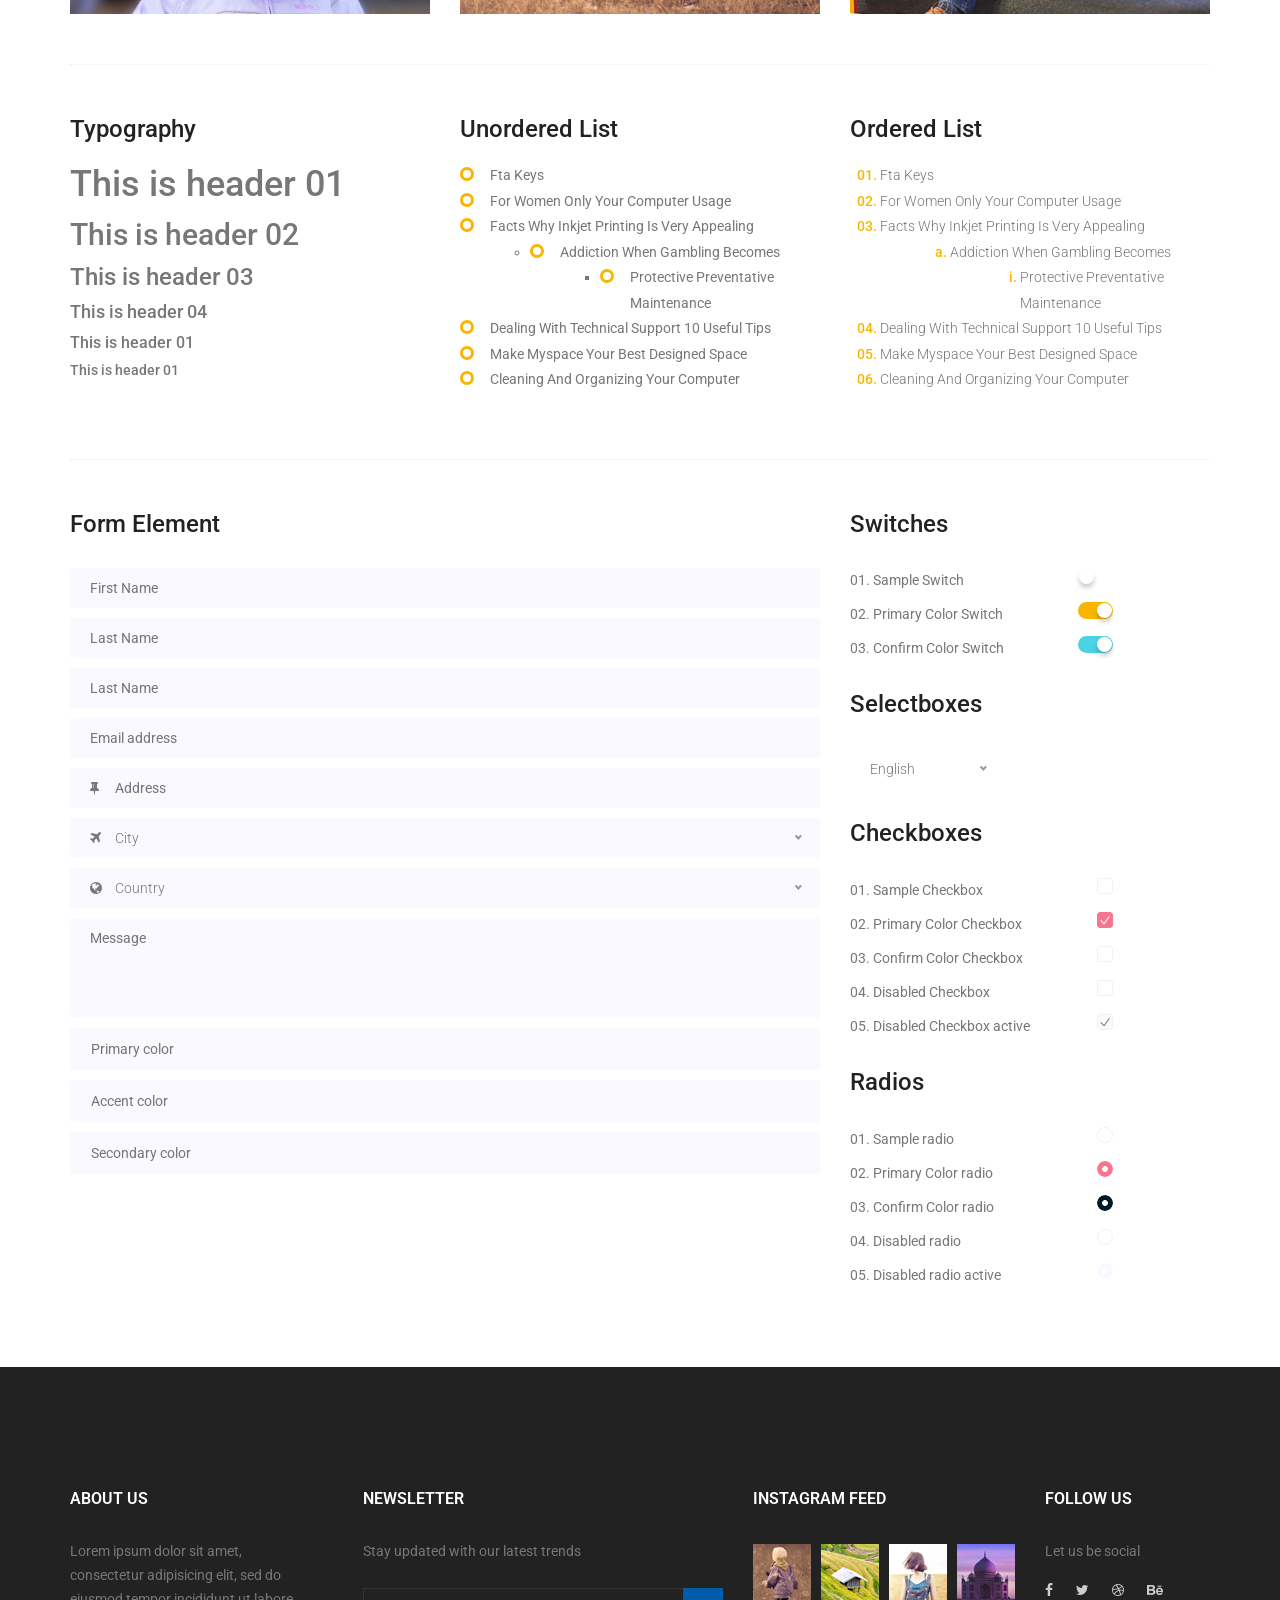
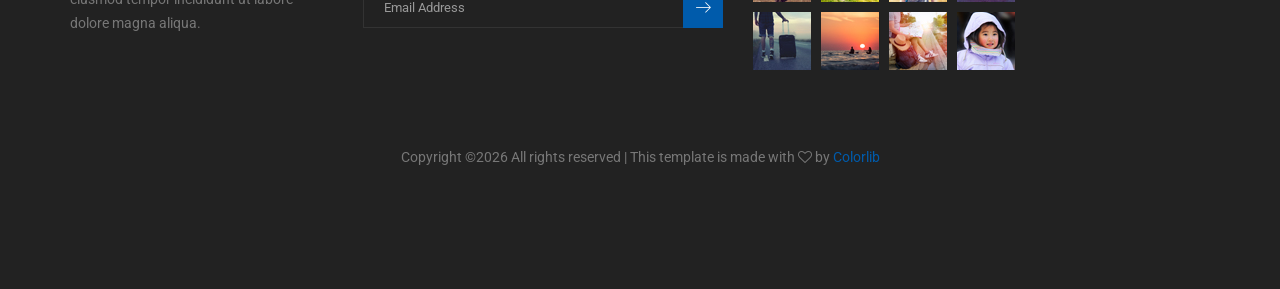
<file: public/elements.html>
<!doctype html>
<html lang="en">
    <head>
        <!-- Required meta tags -->
        <meta charset="utf-8">
        <meta name="viewport" content="width=device-width, initial-scale=1, shrink-to-fit=no">
        <link rel="icon" href="img/favicon.png" type="image/png">
        <title>Real State Multi</title>
        <!-- Bootstrap CSS -->
        <link rel="stylesheet" href="css/bootstrap.css">
        <link rel="stylesheet" href="vendors/linericon/style.css">
        <link rel="stylesheet" href="css/font-awesome.min.css">
        <link rel="stylesheet" href="vendors/owl-carousel/owl.carousel.min.css">
        <link rel="stylesheet" href="vendors/lightbox/simpleLightbox.css">
        <link rel="stylesheet" href="vendors/nice-select/css/nice-select.css">
        <link rel="stylesheet" href="vendors/animate-css/animate.css">
        <!-- main css -->
        <link rel="stylesheet" href="css/style.css">
        <link rel="stylesheet" href="css/responsive.css">
    </head>
    <body>
        
        <!--================Header Menu Area =================-->
        <header class="header_area">
            <div class="main_menu">
            	<nav class="navbar navbar-expand-lg navbar-light">
					<div class="container box_1620">
						<!-- Brand and toggle get grouped for better mobile display -->
						<a class="navbar-brand logo_h" href="index.html"><img src="img/logo.png" alt=""></a>
						<button class="navbar-toggler" type="button" data-toggle="collapse" data-target="#navbarSupportedContent" aria-controls="navbarSupportedContent" aria-expanded="false" aria-label="Toggle navigation">
							<span class="icon-bar"></span>
							<span class="icon-bar"></span>
							<span class="icon-bar"></span>
						</button>
						<!-- Collect the nav links, forms, and other content for toggling -->
						<div class="collapse navbar-collapse offset" id="navbarSupportedContent">
							<ul class="nav navbar-nav menu_nav ml-auto">
								<li class="nav-item"><a class="nav-link" href="index.html">Home</a></li> 
								<li class="nav-item"><a class="nav-link" href="about-us.html">About</a></li>
								<li class="nav-item"><a class="nav-link" href="properties.html">Properties</a></li>
								<li class="nav-item"><a class="nav-link" href="agents.html">Team</a></li>
								<li class="nav-item submenu dropdown active">
									<a href="#" class="nav-link dropdown-toggle" data-toggle="dropdown" role="button" aria-haspopup="true" aria-expanded="false">Pages</a>
									<ul class="dropdown-menu">
										<li class="nav-item"><a class="nav-link" href="elements.html">Elements</a></li>
									</ul>
								</li> 
								<li class="nav-item submenu dropdown">
									<a href="#" class="nav-link dropdown-toggle" data-toggle="dropdown" role="button" aria-haspopup="true" aria-expanded="false">Blog</a>
									<ul class="dropdown-menu">
										<li class="nav-item"><a class="nav-link" href="blog.html">Blog</a></li>
										<li class="nav-item"><a class="nav-link" href="single-blog.html">Blog Details</a></li>
									</ul>
								</li> 
								<li class="nav-item"><a class="nav-link" href="contact.html">Contact</a></li>
							</ul>
							<ul class="nav navbar-nav navbar-right">
								<li class="nav-item"><a href="#" class="search"><i class="lnr lnr-magnifier"></i></a></li>
							</ul>
						</div> 
					</div>
            	</nav>
            </div>
        </header>
        <!--================Header Menu Area =================-->
        
        <!--================Home Banner Area =================-->
        <section class="banner_area">
            <div class="banner_inner d-flex align-items-center">
            	<div class="overlay bg-parallax" data-stellar-ratio="0.9" data-stellar-vertical-offset="0" data-background=""></div>
				<div class="container">
					<div class="banner_content">
						<h2>Elements</h2>
						<div class="page_link">
							<a href="index.html">Home</a>
							<a href="elements.html">Elements</a>
						</div>
					</div>
				</div>
            </div>
        </section>
        <!--================End Home Banner Area =================-->
        
        
        <!-- Start Sample Area -->
			<section class="sample-text-area">
				<div class="container">
					<h3 class="text-heading title_color">Text Sample</h3>
					<p class="sample-text">
						Every avid independent filmmaker has <b>Bold</b> about making that <i>Italic</i> interest documentary, or short film to show off their creative prowess. Many have great ideas and want to “wow” the<sup>Superscript</sup> scene, or video renters with their big project.  But once you have the<sub>Subscript</sub> “in the can” (no easy feat), how do you move from a <del>Strike</del> through of master DVDs with the <u>“Underline”</u> marked hand-written title inside a secondhand CD case, to a pile of cardboard boxes full of shiny new, retail-ready DVDs, with UPC barcodes and polywrap sitting on your doorstep?  You need to create eye-popping artwork and have your project replicated. Using a reputable full service DVD Replication company like PacificDisc, Inc. to partner with is certainly a helpful option to ensure a professional end result, but to help with your DVD replication project, here are 4 easy steps to follow for good DVD replication results: 

					</p>
				</div>
			</section>
			<!-- End Sample Area -->
			<!-- Start Button -->
			<section class="button-area">
				<div class="container border-top-generic">
					<h3 class="text-heading title_color">Sample Buttons</h3>
					<div class="button-group-area">
						<a href="#" class="genric-btn default">Default</a>
						<a href="#" class="genric-btn primary">Primary</a>
						<a href="#" class="genric-btn success">Success</a>
						<a href="#" class="genric-btn info">Info</a>
						<a href="#" class="genric-btn warning">Warning</a>
						<a href="#" class="genric-btn danger">Danger</a>
						<a href="#" class="genric-btn link">Link</a>
						<a href="#" class="genric-btn disable">Disable</a>
					</div>
					<div class="button-group-area mt-10">
						<a href="#" class="genric-btn default-border">Default</a>
						<a href="#" class="genric-btn primary-border">Primary</a>
						<a href="#" class="genric-btn success-border">Success</a>
						<a href="#" class="genric-btn info-border">Info</a>
						<a href="#" class="genric-btn warning-border">Warning</a>
						<a href="#" class="genric-btn danger-border">Danger</a>
						<a href="#" class="genric-btn link-border">Link</a>
						<a href="#" class="genric-btn disable">Disable</a>
					</div>
					<div class="button-group-area mt-40">
						<a href="#" class="genric-btn default radius">Default</a>
						<a href="#" class="genric-btn primary radius">Primary</a>
						<a href="#" class="genric-btn success radius">Success</a>
						<a href="#" class="genric-btn info radius">Info</a>
						<a href="#" class="genric-btn warning radius">Warning</a>
						<a href="#" class="genric-btn danger radius">Danger</a>
						<a href="#" class="genric-btn link radius">Link</a>
						<a href="#" class="genric-btn disable radius">Disable</a>
					</div>
					<div class="button-group-area mt-10">
						<a href="#" class="genric-btn default-border radius">Default</a>
						<a href="#" class="genric-btn primary-border radius">Primary</a>
						<a href="#" class="genric-btn success-border radius">Success</a>
						<a href="#" class="genric-btn info-border radius">Info</a>
						<a href="#" class="genric-btn warning-border radius">Warning</a>
						<a href="#" class="genric-btn danger-border radius">Danger</a>
						<a href="#" class="genric-btn link-border radius">Link</a>
						<a href="#" class="genric-btn disable radius">Disable</a>
					</div>
					<div class="button-group-area mt-40">
						<a href="#" class="genric-btn default circle">Default</a>
						<a href="#" class="genric-btn primary circle">Primary</a>
						<a href="#" class="genric-btn success circle">Success</a>
						<a href="#" class="genric-btn info circle">Info</a>
						<a href="#" class="genric-btn warning circle">Warning</a>
						<a href="#" class="genric-btn danger circle">Danger</a>
						<a href="#" class="genric-btn link circle">Link</a>
						<a href="#" class="genric-btn disable circle">Disable</a>
					</div>
					<div class="button-group-area mt-10">
						<a href="#" class="genric-btn default-border circle">Default</a>
						<a href="#" class="genric-btn primary-border circle">Primary</a>
						<a href="#" class="genric-btn success-border circle">Success</a>
						<a href="#" class="genric-btn info-border circle">Info</a>
						<a href="#" class="genric-btn warning-border circle">Warning</a>
						<a href="#" class="genric-btn danger-border circle">Danger</a>
						<a href="#" class="genric-btn link-border circle">Link</a>
						<a href="#" class="genric-btn disable circle">Disable</a>
					</div>
					<div class="button-group-area mt-40">
						<a href="#" class="genric-btn default circle arrow">Default<span class="lnr lnr-arrow-right"></span></a>
						<a href="#" class="genric-btn primary circle arrow">Primary<span class="lnr lnr-arrow-right"></span></a>
						<a href="#" class="genric-btn success circle arrow">Success<span class="lnr lnr-arrow-right"></span></a>
						<a href="#" class="genric-btn info circle arrow">Info<span class="lnr lnr-arrow-right"></span></a>
						<a href="#" class="genric-btn warning circle arrow">Warning<span class="lnr lnr-arrow-right"></span></a>
						<a href="#" class="genric-btn danger circle arrow">Danger<span class="lnr lnr-arrow-right"></span></a>
					</div>
					<div class="button-group-area mt-10">
						<a href="#" class="genric-btn default-border circle arrow">Default<span class="lnr lnr-arrow-right"></span></a>
						<a href="#" class="genric-btn primary-border circle arrow">Primary<span class="lnr lnr-arrow-right"></span></a>
						<a href="#" class="genric-btn success-border circle arrow">Success<span class="lnr lnr-arrow-right"></span></a>
						<a href="#" class="genric-btn info-border circle arrow">Info<span class="lnr lnr-arrow-right"></span></a>
						<a href="#" class="genric-btn warning-border circle arrow">Warning<span class="lnr lnr-arrow-right"></span></a>
						<a href="#" class="genric-btn danger-border circle arrow">Danger<span class="lnr lnr-arrow-right"></span></a>
					</div>
					<div class="button-group-area mt-40">
						<a href="#" class="genric-btn primary e-large">Extra Large</a>
						<a href="#" class="genric-btn success large">Large</a>
						<a href="#" class="genric-btn primary">Default</a>
						<a href="#" class="genric-btn success medium">Medium</a>
						<a href="#" class="genric-btn primary small">Small</a>
					</div>
					<div class="button-group-area mt-10">
						<a href="#" class="genric-btn primary-border e-large">Extra Large</a>
						<a href="#" class="genric-btn success-border large">Large</a>
						<a href="#" class="genric-btn primary-border">Default</a>
						<a href="#" class="genric-btn success-border medium">Medium</a>
						<a href="#" class="genric-btn primary-border small">Small</a>
					</div>
				</div>
			</section>
			<!-- End Button -->
			<!-- Start Align Area -->
			<div class="whole-wrap">
				<div class="container">
					<div class="section-top-border">
						<h3 class="mb-30 title_color">Left Aligned</h3>
						<div class="row">
							<div class="col-md-3">
								<img src="img/elements/d.jpg" alt="" class="img-fluid">
							</div>
							<div class="col-md-9 mt-sm-20 left-align-p">
								<p>Recently, the US Federal government banned online casinos from operating in America by making it illegal to transfer money to them through any US bank or payment system. As a result of this law, most of the popular online casino networks such as Party Gaming and PlayTech left the United States. Overnight, online casino players found themselves being chased by the Federal government. But, after a fortnight, the online casino industry came up with a solution and new online casinos started taking root. These began to operate under a different business umbrella, and by doing that, rendered the transfer of money to and from them legal. A major part of this was enlisting electronic banking systems that would accept this new clarification and start doing business with me. Listed in this article are the electronic banking systems that accept players from the United States that wish to play in online casinos.</p>
							</div>
						</div>
					</div>
					<div class="section-top-border text-right">
						<h3 class="mb-30 title_color">Right Aligned</h3>
						<div class="row">
							<div class="col-md-9">
								<p class="text-right">Over time, even the most sophisticated, memory packed computer can begin to run slow if we don’t do something to prevent it. The reason why has less to do with how computers are made and how they age and more to do with the way we use them. You see, all of the daily tasks that we do on our PC from running programs to downloading and deleting software can make our computer sluggish. To keep this from happening, you need to understand the reasons why your PC is getting slower and do something to keep your PC running at its best. You can do this through regular maintenance and PC performance optimization programs</p>
								<p class="text-right">Before we discuss all of the things that could be affecting your PC’s performance, let’s talk a little about what symptoms</p>
							</div>
							<div class="col-md-3">
								<img src="img/elements/d.jpg" alt="" class="img-fluid">
							</div>
						</div>
					</div>
					<div class="section-top-border">
						<h3 class="mb-30 title_color">Definition</h3>
						<div class="row">
							<div class="col-md-4">
								<div class="single-defination">
									<h4 class="mb-20">Definition 01</h4>
									<p>Recently, the US Federal government banned online casinos from operating in America by making it illegal to transfer money to them through any US bank or payment system. As a result of this law, most of the popular online casino networks</p>
								</div>
							</div>
							<div class="col-md-4">
								<div class="single-defination">
									<h4 class="mb-20">Definition 02</h4>
									<p>Recently, the US Federal government banned online casinos from operating in America by making it illegal to transfer money to them through any US bank or payment system. As a result of this law, most of the popular online casino networks</p>
								</div>
							</div>
							<div class="col-md-4">
								<div class="single-defination">
									<h4 class="mb-20">Definition 03</h4>
									<p>Recently, the US Federal government banned online casinos from operating in America by making it illegal to transfer money to them through any US bank or payment system. As a result of this law, most of the popular online casino networks</p>
								</div>
							</div>
						</div>
					</div>
					<div class="section-top-border">
						<h3 class="mb-30 title_color">Block Quotes</h3>
						<div class="row">
							<div class="col-lg-12">
								<blockquote class="generic-blockquote">
									“Recently, the US Federal government banned online casinos from operating in America by making it illegal to transfer money to them through any US bank or payment system. As a result of this law, most of the popular online casino networks such as Party Gaming and PlayTech left the United States. Overnight, online casino players found themselves being chased by the Federal government. But, after a fortnight, the online casino industry came up with a solution and new online casinos started taking root. These began to operate under a different business umbrella, and by doing that, rendered the transfer of money to and from them legal. A major part of this was enlisting electronic banking systems that would accept this new clarification and start doing business with me. Listed in this article are the electronic banking” 
								</blockquote>
							</div>
						</div>
					</div>
					<div class="section-top-border">
						<h3 class="mb-30 title_color">Table</h3>
						<div class="progress-table-wrap">
							<div class="progress-table">
								<div class="table-head">
									<div class="serial">#</div>
									<div class="country">Countries</div>
									<div class="visit">Visits</div>
									<div class="percentage">Percentages</div>
								</div>
								<div class="table-row">
									<div class="serial">01</div>
									<div class="country"> <img src="img/elements/f1.jpg" alt="flag">Canada</div>
									<div class="visit">645032</div>
									<div class="percentage">
										<div class="progress">
											<div class="progress-bar color-1" role="progressbar" style="width: 80%" aria-valuenow="80" aria-valuemin="0" aria-valuemax="100"></div>
										</div>
									</div>
								</div>
								<div class="table-row">
									<div class="serial">02</div>
									<div class="country"> <img src="img/elements/f2.jpg" alt="flag">Canada</div>
									<div class="visit">645032</div>
									<div class="percentage">
										<div class="progress">
											<div class="progress-bar color-2" role="progressbar" style="width: 30%" aria-valuenow="30" aria-valuemin="0" aria-valuemax="100"></div>
										</div>
									</div>
								</div>
								<div class="table-row">
									<div class="serial">03</div>
									<div class="country"> <img src="img/elements/f3.jpg" alt="flag">Canada</div>
									<div class="visit">645032</div>
									<div class="percentage">
										<div class="progress">
											<div class="progress-bar color-3" role="progressbar" style="width: 55%" aria-valuenow="55" aria-valuemin="0" aria-valuemax="100"></div>
										</div>
									</div>
								</div>
								<div class="table-row">
									<div class="serial">04</div>
									<div class="country"> <img src="img/elements/f4.jpg" alt="flag">Canada</div>
									<div class="visit">645032</div>
									<div class="percentage">
										<div class="progress">
											<div class="progress-bar color-4" role="progressbar" style="width: 60%" aria-valuenow="60" aria-valuemin="0" aria-valuemax="100"></div>
										</div>
									</div>
								</div>
								<div class="table-row">
									<div class="serial">05</div>
									<div class="country"> <img src="img/elements/f5.jpg" alt="flag">Canada</div>
									<div class="visit">645032</div>
									<div class="percentage">
										<div class="progress">
											<div class="progress-bar color-5" role="progressbar" style="width: 40%" aria-valuenow="40" aria-valuemin="0" aria-valuemax="100"></div>
										</div>
									</div>
								</div>
								<div class="table-row">
									<div class="serial">06</div>
									<div class="country"> <img src="img/elements/f6.jpg" alt="flag">Canada</div>
									<div class="visit">645032</div>
									<div class="percentage">
										<div class="progress">
											<div class="progress-bar color-6" role="progressbar" style="width: 70%" aria-valuenow="70" aria-valuemin="0" aria-valuemax="100"></div>
										</div>
									</div>
								</div>
								<div class="table-row">
									<div class="serial">07</div>
									<div class="country"> <img src="img/elements/f7.jpg" alt="flag">Canada</div>
									<div class="visit">645032</div>
									<div class="percentage">
										<div class="progress">
											<div class="progress-bar color-7" role="progressbar" style="width: 30%" aria-valuenow="30" aria-valuemin="0" aria-valuemax="100"></div>
										</div>
									</div>
								</div>
								<div class="table-row">
									<div class="serial">08</div>
									<div class="country"> <img src="img/elements/f8.jpg" alt="flag">Canada</div>
									<div class="visit">645032</div>
									<div class="percentage">
										<div class="progress">
											<div class="progress-bar color-8" role="progressbar" style="width: 60%" aria-valuenow="60" aria-valuemin="0" aria-valuemax="100"></div>
										</div>
									</div>
								</div>
							</div>
						</div>
					</div>
					<div class="section-top-border">
						<h3 class="title_color">Image Gallery</h3>
						<div class="row gallery-item">
							<div class="col-md-4">
								<a href="img/elements/g1.jpg" class="img-gal"><div class="single-gallery-image" style="background: url(img/elements/g1.jpg);"></div></a>
							</div>
							<div class="col-md-4">
								<a href="img/elements/g2.jpg" class="img-gal"><div class="single-gallery-image" style="background: url(img/elements/g2.jpg);"></div></a>
							</div>
							<div class="col-md-4">
								<a href="img/elements/g3.jpg" class="img-gal"><div class="single-gallery-image" style="background: url(img/elements/g3.jpg);"></div></a>
							</div>
							<div class="col-md-6">
								<a href="img/elements/g4.jpg" class="img-gal"><div class="single-gallery-image" style="background: url(img/elements/g4.jpg);"></div></a>
							</div>
							<div class="col-md-6">
								<a href="img/elements/g5.jpg" class="img-gal"><div class="single-gallery-image" style="background: url(img/elements/g5.jpg);"></div></a>
							</div>
							<div class="col-md-4">
								<a href="img/elements/g6.jpg" class="img-gal"><div class="single-gallery-image" style="background: url(img/elements/g6.jpg);"></div></a>
							</div>
							<div class="col-md-4">
								<a href="img/elements/g7.jpg" class="img-gal"><div class="single-gallery-image" style="background: url(img/elements/g7.jpg);"></div></a>
							</div>
							<div class="col-md-4">
								<a href="img/elements/g8.jpg" class="img-gal"><div class="single-gallery-image" style="background: url(img/elements/g8.jpg);"></div></a>
							</div>
						</div>
					</div>
					<div class="section-top-border">
						<div class="row">
							<div class="col-lg-4 col-sm-6 typo-sec">
								<h3 class="mb-20 title_color">Typography</h3>
								<div class="typography">
									<h1 class="typo-list">This is header 01</h1>
									<h2 class="typo-list">This is header 02</h2>
									<h3 class="typo-list">This is header 03</h3>
									<h4 class="typo-list">This is header 04</h4>
									<h5 class="typo-list">This is header 01</h5>
									<h6 class="typo-list">This is header 01</h6>
								</div>
							</div>
							<div class="col-lg-4 col-sm-6 mt-sm-30 typo-sec">
								<h3 class="mb-20 title_color">Unordered List</h3>
								<div class="">
									<ul class="unordered-list">
										<li>Fta Keys</li>
										<li>For Women Only Your Computer Usage</li>
										<li>Facts Why Inkjet Printing Is Very Appealing
											<ul>
												<li>Addiction When Gambling Becomes
													<ul>
														<li>Protective Preventative Maintenance</li>
													</ul>
												</li>
											</ul>
										</li>
										<li>Dealing With Technical Support 10 Useful Tips</li>
										<li>Make Myspace Your Best Designed Space</li>
										<li>Cleaning And Organizing Your Computer</li>
									</ul>
								</div>
							</div>
							<div class="col-lg-4 col-sm-6 mt-sm-30 typo-sec">
								<h3 class="mb-20 title_color">Ordered List</h3>
								<div class="">
									<ol class="ordered-list">
										<li><span>Fta Keys</span></li>
										<li><span>For Women Only Your Computer Usage</span></li>
										<li><span>Facts Why Inkjet Printing Is Very Appealing</span>
											<ol class="ordered-list-alpha">
												<li><span>Addiction When Gambling Becomes</span>
													<ol class="ordered-list-roman">
														<li><span>Protective Preventative Maintenance</span></li>
													</ol>
												</li>
											</ol>
										</li>
										<li><span>Dealing With Technical Support 10 Useful Tips</span></li>
										<li><span>Make Myspace Your Best Designed Space</span></li>
										<li><span>Cleaning And Organizing Your Computer</span></li>
									</ol>
								</div>
							</div>
						</div>
					</div>
					<div class="section-top-border">
						<div class="row">
							<div class="col-lg-8 col-md-8">
								<h3 class="mb-30 title_color">Form Element</h3>
								<form action="#">
									<div class="mt-10">
										<input type="text" name="first_name" placeholder="First Name" onfocus="this.placeholder = ''" onblur="this.placeholder = 'First Name'" required class="single-input">
									</div>
									<div class="mt-10">
										<input type="text" name="last_name" placeholder="Last Name" onfocus="this.placeholder = ''" onblur="this.placeholder = 'Last Name'" required class="single-input">
									</div>
									<div class="mt-10">
										<input type="text" name="last_name" placeholder="Last Name" onfocus="this.placeholder = ''" onblur="this.placeholder = 'Last Name'" required class="single-input">
									</div>
									<div class="mt-10">
										<input type="email" name="EMAIL" placeholder="Email address" onfocus="this.placeholder = ''" onblur="this.placeholder = 'Email address'" required class="single-input">
									</div>
									<div class="input-group-icon mt-10">
										<div class="icon"><i class="fa fa-thumb-tack" aria-hidden="true"></i></div>
										<input type="text" name="address" placeholder="Address" onfocus="this.placeholder = ''" onblur="this.placeholder = 'Address'" required class="single-input">
									</div>
									<div class="input-group-icon mt-10">
										<div class="icon"><i class="fa fa-plane" aria-hidden="true"></i></div>
										<div class="form-select" id="default-select">
											<select>
												<option value="1">City</option>
												<option value="1">Dhaka</option>
												<option value="1">Dilli</option>
												<option value="1">Newyork</option>
												<option value="1">Islamabad</option>
											</select>
										</div>
									</div>
									<div class="input-group-icon mt-10">
										<div class="icon"><i class="fa fa-globe" aria-hidden="true"></i></div>
										<div class="form-select" id="default-select2">
											<select>
												<option value="1">Country</option>
												<option value="1">Bangladesh</option>
												<option value="1">India</option>
												<option value="1">England</option>
												<option value="1">Srilanka</option>
											</select>
										</div>
									</div>
									
									<div class="mt-10">
										<textarea class="single-textarea" placeholder="Message" onfocus="this.placeholder = ''" onblur="this.placeholder = 'Message'" required></textarea>
									</div>
									<div class="mt-10">
										<input type="text" name="first_name" placeholder="Primary color" onfocus="this.placeholder = ''" onblur="this.placeholder = 'Primary color'" required class="single-input-primary">
									</div>
									<div class="mt-10">
										<input type="text" name="first_name" placeholder="Accent color" onfocus="this.placeholder = ''" onblur="this.placeholder = 'Accent color'" required class="single-input-accent">
									</div>
									<div class="mt-10">
										<input type="text" name="first_name" placeholder="Secondary color" onfocus="this.placeholder = ''" onblur="this.placeholder = 'Secondary color'" required class="single-input-secondary">
									</div>
								</form>
							</div>
							<div class="col-lg-3 col-md-4 mt-sm-30 element-wrap">
								<div class="single-element-widget">
									<h3 class="mb-30 title_color">Switches</h3>
									<div class="switch-wrap d-flex justify-content-between">
										<p>01. Sample Switch</p>
										<div class="primary-switch">
											<input type="checkbox" id="default-switch">
											<label for="default-switch"></label>
										</div>
									</div>
									<div class="switch-wrap d-flex justify-content-between">
										<p>02. Primary Color Switch</p>
										<div class="primary-switch">
											<input type="checkbox" id="primary-switch" checked>
											<label for="primary-switch"></label>
										</div>
									</div>
									<div class="switch-wrap d-flex justify-content-between">
										<p>03. Confirm Color Switch</p>
										<div class="confirm-switch">
											<input type="checkbox" id="confirm-switch" checked>
											<label for="confirm-switch"></label>
										</div>
									</div>
								</div>
								<div class="single-element-widget">
									<h3 class="mb-30 title_color">Selectboxes</h3>
									<div class="default-select" id="default-select">
										<select>
											<option value="1">English</option>
											<option value="1">Spanish</option>
											<option value="1">Arabic</option>
											<option value="1">Portuguise</option>
											<option value="1">Bengali</option>
										</select>
									</div>
								</div>
								<div class="single-element-widget">
									<h3 class="mb-30 title_color">Checkboxes</h3>
									<div class="switch-wrap d-flex justify-content-between">
										<p>01. Sample Checkbox</p>
										<div class="primary-checkbox">
											<input type="checkbox" id="default-checkbox">
											<label for="default-checkbox"></label>
										</div>
									</div>
									<div class="switch-wrap d-flex justify-content-between">
										<p>02. Primary Color Checkbox</p>
										<div class="primary-checkbox">
											<input type="checkbox" id="primary-checkbox" checked>
											<label for="primary-checkbox"></label>
										</div>
									</div>
									<div class="switch-wrap d-flex justify-content-between">
										<p>03. Confirm Color Checkbox</p>
										<div class="confirm-checkbox">
											<input type="checkbox" id="confirm-checkbox">
											<label for="confirm-checkbox"></label>
										</div>
									</div>
									<div class="switch-wrap d-flex justify-content-between">
										<p>04. Disabled Checkbox</p>
										<div class="disabled-checkbox">
											<input type="checkbox" id="disabled-checkbox" disabled>
											<label for="disabled-checkbox"></label>
										</div>
									</div>
									<div class="switch-wrap d-flex justify-content-between">
										<p>05. Disabled Checkbox active</p>
										<div class="disabled-checkbox">
											<input type="checkbox" id="disabled-checkbox-active" checked disabled>
											<label for="disabled-checkbox-active"></label>
										</div>
									</div>
								</div>
								<div class="single-element-widget">
									<h3 class="mb-30 title_color">Radios</h3>
									<div class="switch-wrap d-flex justify-content-between">
										<p>01. Sample radio</p>
										<div class="primary-radio">
											<input type="checkbox" id="default-radio">
											<label for="default-radio"></label>
										</div>
									</div>
									<div class="switch-wrap d-flex justify-content-between">
										<p>02. Primary Color radio</p>
										<div class="primary-radio">
											<input type="checkbox" id="primary-radio" checked>
											<label for="primary-radio"></label>
										</div>
									</div>
									<div class="switch-wrap d-flex justify-content-between">
										<p>03. Confirm Color radio</p>
										<div class="confirm-radio">
											<input type="checkbox" id="confirm-radio" checked>
											<label for="confirm-radio"></label>
										</div>
									</div>
									<div class="switch-wrap d-flex justify-content-between">
										<p>04. Disabled radio</p>
										<div class="disabled-radio">
											<input type="checkbox" id="disabled-radio" disabled>
											<label for="disabled-radio"></label>
										</div>
									</div>
									<div class="switch-wrap d-flex justify-content-between">
										<p>05. Disabled radio active</p>
										<div class="disabled-radio">
											<input type="checkbox" id="disabled-radio-active" checked disabled>
											<label for="disabled-radio-active"></label>
										</div>
									</div>
								</div>
							</div>
						</div>
					</div>
				</div>
			</div>
			<!-- End Align Area -->
        
        <!--================ start footer Area  =================-->	
        <footer class="footer-area p_120">
            <div class="container">
                <div class="row">
                    <div class="col-lg-3  col-md-6 col-sm-6">
                        <div class="single-footer-widget">
                            <h6 class="footer_title">About Us</h6>
                            <p>Lorem ipsum dolor sit amet, consectetur adipisicing elit, sed do eiusmod tempor incididunt ut labore dolore magna aliqua.</p>
                        </div>
                    </div>
                    <div class="col-lg-4 col-md-6 col-sm-6">
                        <div class="single-footer-widget">
                            <h6 class="footer_title">Newsletter</h6>
                            <p>Stay updated with our latest trends</p>		
                            <div id="mc_embed_signup">
                                <form target="_blank" action="https://spondonit.us12.list-manage.com/subscribe/post?u=1462626880ade1ac87bd9c93a&amp;id=92a4423d01" method="get" class="subscribe_form relative">
                                    <div class="input-group d-flex flex-row">
                                        <input name="EMAIL" placeholder="Email Address" onfocus="this.placeholder = ''" onblur="this.placeholder = 'Email Address '" required="" type="email">
                                        <button class="btn sub-btn"><span class="lnr lnr-arrow-right"></span></button>		
                                    </div>									
                                    <div class="mt-10 info"></div>
                                </form>
                            </div>
                        </div>
                    </div>
                    <div class="col-lg-3 col-md-6 col-sm-6">
                        <div class="single-footer-widget instafeed">
                            <h6 class="footer_title">Instagram Feed</h6>
                            <ul class="list instafeed d-flex flex-wrap">
                                <li><img src="img/instagram/Image-01.jpg" alt=""></li>
                                <li><img src="img/instagram/Image-02.jpg" alt=""></li>
                                <li><img src="img/instagram/Image-03.jpg" alt=""></li>
                                <li><img src="img/instagram/Image-04.jpg" alt=""></li>
                                <li><img src="img/instagram/Image-05.jpg" alt=""></li>
                                <li><img src="img/instagram/Image-06.jpg" alt=""></li>
                                <li><img src="img/instagram/Image-07.jpg" alt=""></li>
                                <li><img src="img/instagram/Image-08.jpg" alt=""></li>
                            </ul>
                        </div>
                    </div>	
                    <div class="col-lg-2 col-md-6 col-sm-6">
                        <div class="single-footer-widget f_social_wd">
                            <h6 class="footer_title">Follow Us</h6>
                            <p>Let us be social</p>
                            <div class="f_social">
                            	<a href="#"><i class="fa fa-facebook"></i></a>
								<a href="#"><i class="fa fa-twitter"></i></a>
								<a href="#"><i class="fa fa-dribbble"></i></a>
								<a href="#"><i class="fa fa-behance"></i></a>
                            </div>
                        </div>
                    </div>						
                </div>
                <div class="row footer-bottom d-flex justify-content-between align-items-center">
                    <p class="col-lg-12 footer-text text-center"><!-- Link back to Colorlib can't be removed. Template is licensed under CC BY 3.0. -->
Copyright &copy;<script>document.write(new Date().getFullYear());</script> All rights reserved | This template is made with <i class="fa fa-heart-o" aria-hidden="true"></i> by <a href="https://colorlib.com" target="_blank">Colorlib</a>
<!-- Link back to Colorlib can't be removed. Template is licensed under CC BY 3.0. --></p>
                </div>
            </div>
        </footer>
		<!--================ End footer Area  =================-->
        
        
        
        
        <!-- Optional JavaScript -->
        <!-- jQuery first, then Popper.js, then Bootstrap JS -->
        <script src="js/jquery-3.2.1.min.js"></script>
        <script src="js/popper.js"></script>
        <script src="js/bootstrap.min.js"></script>
        <script src="js/stellar.js"></script>
        <script src="vendors/lightbox/simpleLightbox.min.js"></script>
        <script src="vendors/nice-select/js/jquery.nice-select.min.js"></script>
        <script src="vendors/isotope/imagesloaded.pkgd.min.js"></script>
        <script src="vendors/isotope/isotope-min.js"></script>
        <script src="vendors/owl-carousel/owl.carousel.min.js"></script>
        <script src="vendors/jquery-ui/jquery-ui.js"></script>
        <script src="js/jquery.ajaxchimp.min.js"></script>
        <script src="js/mail-script.js"></script>
        <script src="js/theme.js"></script>
    </body>
</html>
</file>
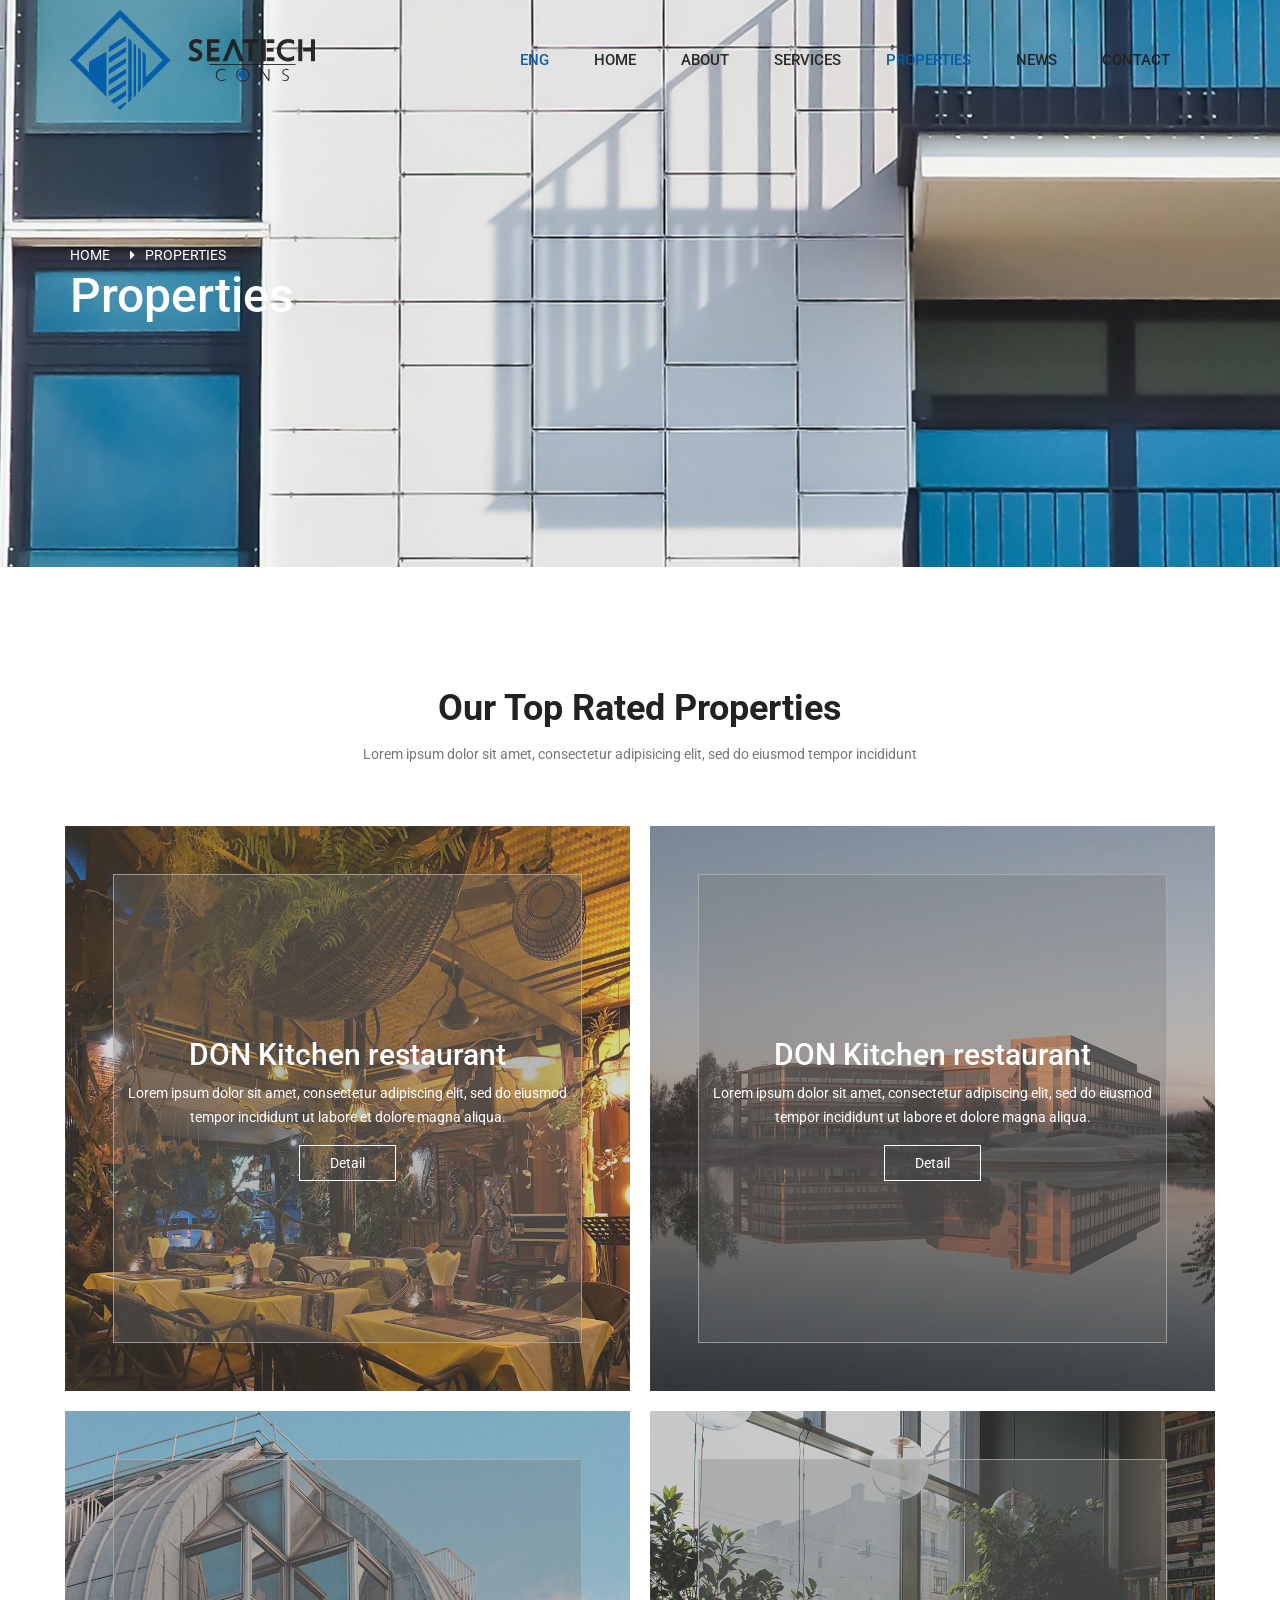
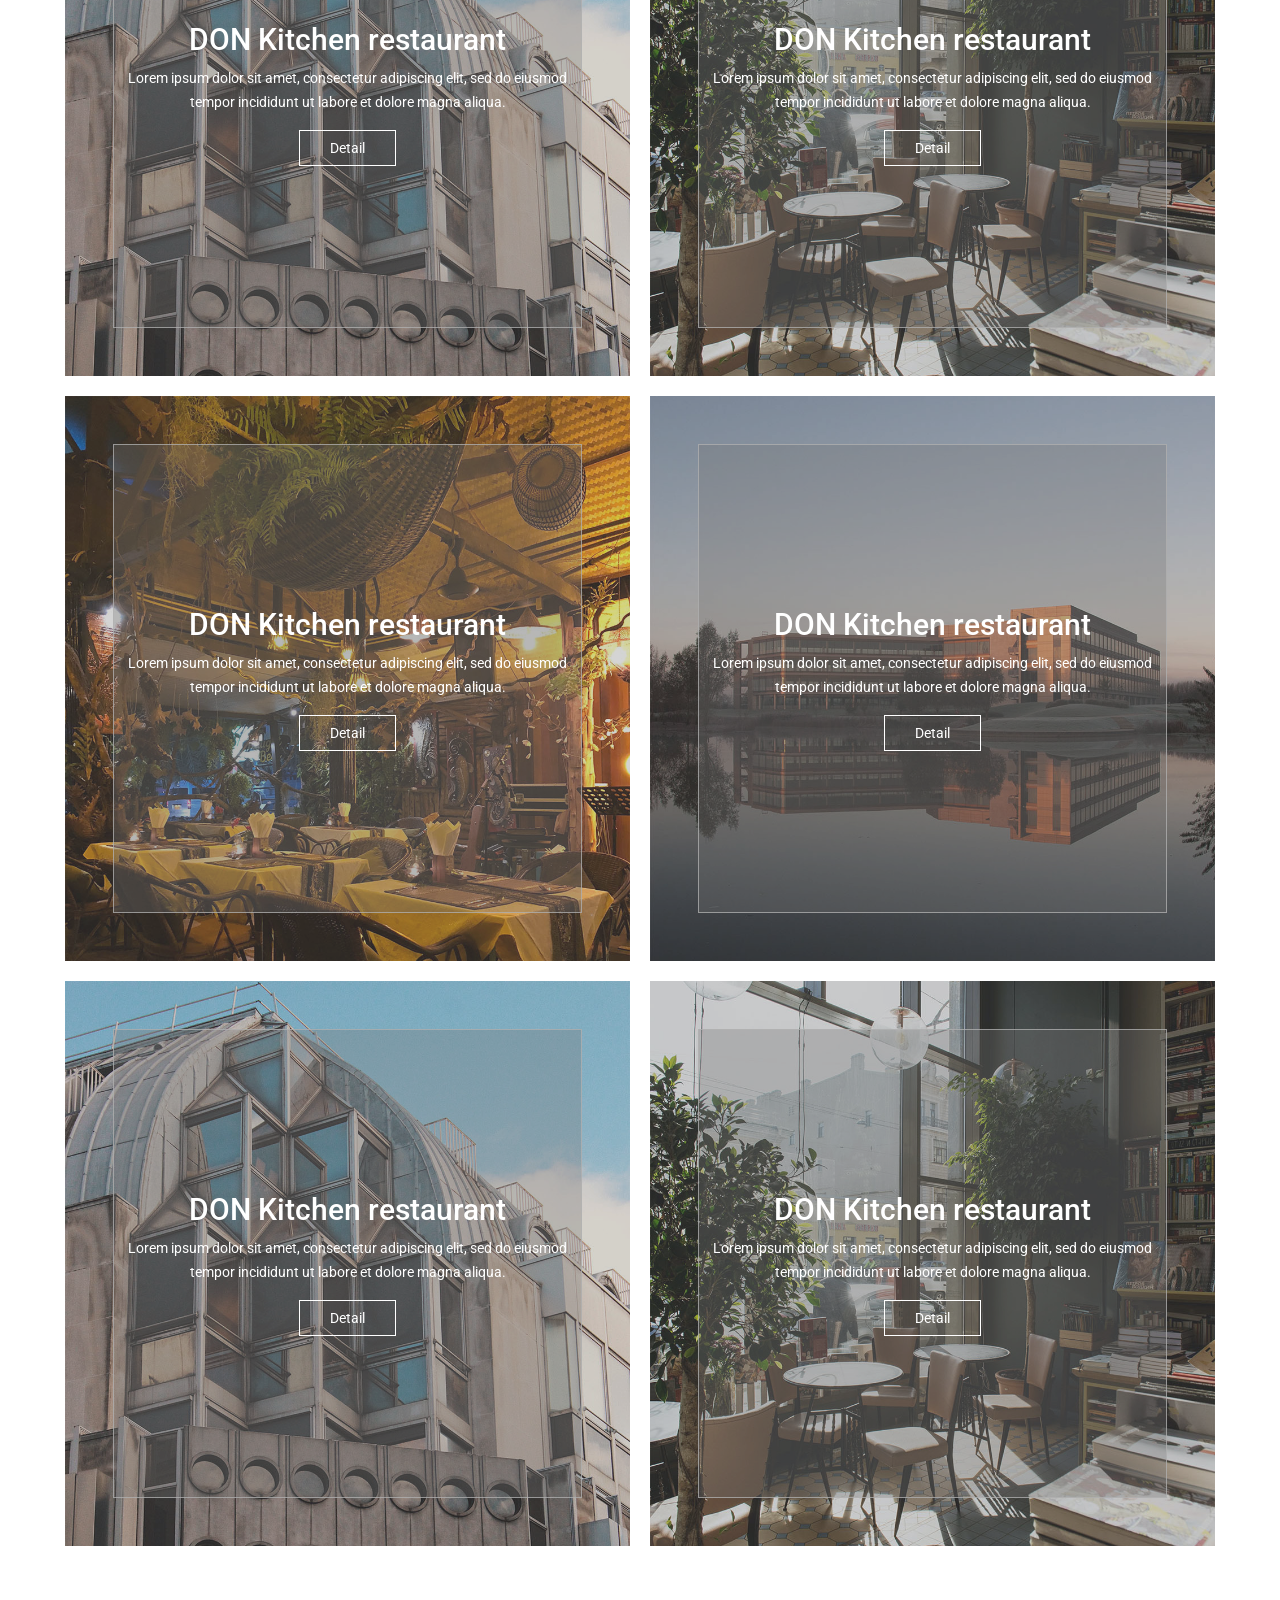
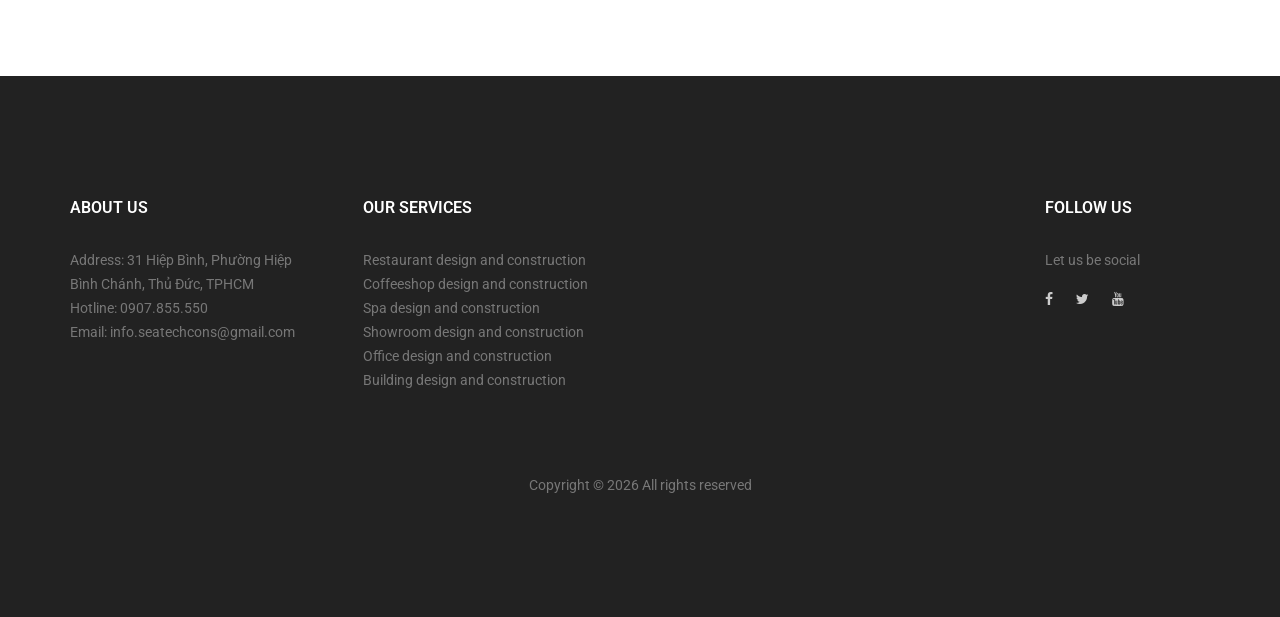
<file: public/properties.html>
<!DOCTYPE html>
<html lang="en">
  <head>
    <!-- Required meta tags -->
    <meta charset="utf-8" />
    <meta
      name="viewport"
      content="width=device-width, initial-scale=1, shrink-to-fit=no"
    />
    <link rel="icon" href="img/myImg/logo-favicon.png" type="image/png" />
    <title>Sea Tech Construction</title>
    <!-- Bootstrap CSS -->
    <link rel="stylesheet" href="css/bootstrap.css" />
    <link rel="stylesheet" href="vendors/linericon/style.css" />
    <link rel="stylesheet" href="css/font-awesome.min.css" />
    <link rel="stylesheet" href="vendors/owl-carousel/owl.carousel.min.css" />
    <link rel="stylesheet" href="vendors/lightbox/simpleLightbox.css" />
    <link rel="stylesheet" href="vendors/nice-select/css/nice-select.css" />
    <link rel="stylesheet" href="vendors/animate-css/animate.css" />
    <link rel="stylesheet" href="vendors/jquery-ui/jquery-ui.css" />
    <!-- main css -->
    <link rel="stylesheet" href="css/style.css" />
    <link rel="stylesheet" href="css/responsive.css" />
  </head>
  <body>
    <!--================Header Menu Area =================-->
    <header class="header_area">
      <div class="main_menu">
        <nav
          class="navbar fixed-top navbar-expand-lg navbar-light bg-white-custom"
          style="padding-top: 5px; padding-bottom: 5px"
        >
          <div class="container box_1620">
            <!-- Brand and toggle get grouped for better mobile display -->
            <a class="navbar-brand logo_h" href="index.html"
              ><img src="img/myImg/LogoSeatech.svg" alt=""
            /></a>
            <!-- Language selector -->
            <a
              class="lang-selector lang-mobile"
              style="margin-left: auto; margin-right: 12px"
              >ENG</a
            >
            <!-- Language selector -->
            <button
              class="navbar-toggler"
              type="button"
              data-toggle="collapse"
              data-target="#navbarSupportedContent"
              aria-controls="navbarSupportedContent"
              aria-expanded="false"
              aria-label="Toggle navigation"
            >
              <span class="icon-bar"></span>
              <span class="icon-bar"></span>
              <span class="icon-bar"></span>
            </button>
            <!-- Collect the nav links, forms, and other content for toggling -->
            <div
              class="collapse navbar-collapse offset"
              id="navbarSupportedContent"
            >
              <ul class="nav navbar-nav menu_nav ml-auto">
                <li class="nav-item active lang-desktop">
                  <!-- Language selector -->
                  <a class="nav-link lang-selector" href="#">ENG</a>
                  <!-- Language selector -->
                </li>
                <li class="nav-item">
                  <a class="nav-link" href="index.html">Home</a>
                </li>
                <li class="nav-item">
                  <a class="nav-link" href="agents.html">About</a>
                </li>
                <li class="nav-item">
                  <a class="nav-link" href="services.html">Services</a>
                </li>
                <li class="nav-item active">
                  <a class="nav-link" href="properties.html">Properties</a>
                </li>

                <!-- <li class="nav-item submenu dropdown">
                  <a
                    href="#"
                    class="nav-link dropdown-toggle"
                    data-toggle="dropdown"
                    role="button"
                    aria-haspopup="true"
                    aria-expanded="false"
                    >Pages</a
                  >
                  <ul class="dropdown-menu">
                    <li class="nav-item">
                      <a class="nav-link" href="elements.html">Elements</a>
                    </li>
                  </ul>
                </li> -->
                <li class="nav-item submenu dropdown">
                  <a
                    href="#"
                    class="nav-link dropdown-toggle"
                    data-toggle="dropdown"
                    role="button"
                    aria-haspopup="true"
                    aria-expanded="false"
                    >News</a
                  >
                  <ul class="dropdown-menu">
                    <li class="nav-item">
                      <a class="nav-link" href="blog.html">News</a>
                    </li>
                    <li class="nav-item">
                      <a class="nav-link" href="single-blog.html"
                        >News Details</a
                      >
                    </li>
                  </ul>
                </li>
                <li class="nav-item">
                  <a class="nav-link" href="contact.html">Contact</a>
                </li>
              </ul>
              <ul class="nav navbar-nav navbar-right">
                <li class="nav-item">
                  <a class="search"
                    ><i class="lnr lnr-magnifier" style="display: none"></i
                  ></a>
                </li>
              </ul>
            </div>
          </div>
        </nav>
      </div>
    </header>
    <!--================Header Menu Area =================-->
    <!--================Home Banner Area =================-->
    <section class="banner_area" style="margin-top: 0px">
      <div class="banner_inner d-flex align-items-center">
        <div
          class="overlay bg-parallax"
          data-stellar-ratio="0.9"
          data-stellar-vertical-offset="0"
          data-background=""
        ></div>
        <div class="container">
          <div class="banner_content">
            <div class="page_link">
              <a href="index.html">Home</a>
              <a href="properties.html">Properties</a>
            </div>
            <h2>Properties</h2>
          </div>
        </div>
      </div>
    </section>
    <!--================End Home Banner Area =================-->

    <!--================Properties Area =================-->
    <section class="properties_area pad_top">
      <div class="container">
        <div class="main_title">
          <h2>Our Top Rated Properties</h2>
          <p>
            Lorem ipsum dolor sit amet, consectetur adipisicing elit, sed do
            eiusmod tempor incididunt
          </p>
        </div>

        <div class="row">
          <div
            class="col-12 col-md-6 square-pad d-flex justify-content-center text-center"
          >
            <div
              class="square-aspect"
              style="background-image: url('./img/projects/p1.jpg')"
            >
              <div class="inner-square">
                <h2>DON Kitchen restaurant</h2>
                <p>
                  Lorem ipsum dolor sit amet, consectetur adipiscing elit, sed
                  do eiusmod tempor incididunt ut labore et dolore magna aliqua.
                </p>
                <a href="#">Detail</a>
              </div>
            </div>
          </div>
          <div
            class="col-12 col-md-6 square-pad d-flex justify-content-center text-center"
          >
            <div
              class="square-aspect"
              style="background-image: url('./img/projects/p2.jpg')"
            >
              <div class="inner-square">
                <h2>DON Kitchen restaurant</h2>
                <p>
                  Lorem ipsum dolor sit amet, consectetur adipiscing elit, sed
                  do eiusmod tempor incididunt ut labore et dolore magna aliqua.
                </p>
                <a href="#">Detail</a>
              </div>
            </div>
          </div>
          <div
            class="col-12 col-md-6 square-pad d-flex justify-content-center text-center"
          >
            <div
              class="square-aspect"
              style="background-image: url('./img/projects/p3.jpg')"
            >
              <div class="inner-square">
                <h2>DON Kitchen restaurant</h2>
                <p>
                  Lorem ipsum dolor sit amet, consectetur adipiscing elit, sed
                  do eiusmod tempor incididunt ut labore et dolore magna aliqua.
                </p>
                <a href="#">Detail</a>
              </div>
            </div>
          </div>
          <div
            class="col-12 col-md-6 square-pad d-flex justify-content-center text-center"
          >
            <div
              class="square-aspect"
              style="background-image: url('./img/projects/p4.jpg')"
            >
              <div class="inner-square">
                <h2>DON Kitchen restaurant</h2>
                <p>
                  Lorem ipsum dolor sit amet, consectetur adipiscing elit, sed
                  do eiusmod tempor incididunt ut labore et dolore magna aliqua.
                </p>
                <a href="#">Detail</a>
              </div>
            </div>
          </div>
          <div
            class="col-12 col-md-6 square-pad d-flex justify-content-center text-center"
          >
            <div
              class="square-aspect"
              style="background-image: url('./img/projects/p1.jpg')"
            >
              <div class="inner-square">
                <h2>DON Kitchen restaurant</h2>
                <p>
                  Lorem ipsum dolor sit amet, consectetur adipiscing elit, sed
                  do eiusmod tempor incididunt ut labore et dolore magna aliqua.
                </p>
                <a href="#">Detail</a>
              </div>
            </div>
          </div>
          <div
            class="col-12 col-md-6 square-pad d-flex justify-content-center text-center"
          >
            <div
              class="square-aspect"
              style="background-image: url('./img/projects/p2.jpg')"
            >
              <div class="inner-square">
                <h2>DON Kitchen restaurant</h2>
                <p>
                  Lorem ipsum dolor sit amet, consectetur adipiscing elit, sed
                  do eiusmod tempor incididunt ut labore et dolore magna aliqua.
                </p>
                <a href="#">Detail</a>
              </div>
            </div>
          </div>
          <div
            class="col-12 col-md-6 square-pad d-flex justify-content-center text-center"
          >
            <div
              class="square-aspect"
              style="background-image: url('./img/projects/p3.jpg')"
            >
              <div class="inner-square">
                <h2>DON Kitchen restaurant</h2>
                <p>
                  Lorem ipsum dolor sit amet, consectetur adipiscing elit, sed
                  do eiusmod tempor incididunt ut labore et dolore magna aliqua.
                </p>
                <a href="#">Detail</a>
              </div>
            </div>
          </div>
          <div
            class="col-12 col-md-6 square-pad d-flex justify-content-center text-center"
          >
            <div
              class="square-aspect"
              style="background-image: url('./img/projects/p4.jpg')"
            >
              <div class="inner-square">
                <h2>DON Kitchen restaurant</h2>
                <p>
                  Lorem ipsum dolor sit amet, consectetur adipiscing elit, sed
                  do eiusmod tempor incididunt ut labore et dolore magna aliqua.
                </p>
                <a href="#">Detail</a>
              </div>
            </div>
          </div>
        </div>
      </div>
    </section>
    <!--================End Properties Area =================-->

    <!--================Cities Area =================-->
    <!-- <section class="cities_area p_120">
      <div class="container">
        <div class="main_title">
          <h2>Demandable Cities</h2>
          <p>
            We all live in an age that belongs to the young at heart. Life that
            is becoming extremely fast, day to day,
          </p>
        </div>
        <div class="row cities_inner">
          <div class="col-lg-3">
            <div class="cities_item">
              <img class="img-fluid" src="img/cities/cities-1.jpg" alt="" />
              <a class="main_btn2" href="#">Book Now</a>
            </div>
          </div>
          <div class="col-lg-3">
            <div class="cities_item">
              <img class="img-fluid" src="img/cities/cities-2.jpg" alt="" />
              <a class="main_btn2" href="#">Book Now</a>
            </div>
          </div>
          <div class="col-lg-3">
            <div class="cities_item">
              <img class="img-fluid" src="img/cities/cities-3.jpg" alt="" />
              <a class="main_btn2" href="#">Book Now</a>
            </div>
          </div>
          <div class="col-lg-3">
            <div class="cities_item">
              <img class="img-fluid" src="img/cities/cities-4.jpg" alt="" />
              <a class="main_btn2" href="#">Book Now</a>
            </div>
          </div>
        </div>
      </div>
    </section> -->
    <!--================End Cities Area =================-->

    <!--================ start footer Area  =================-->
    <footer class="footer-area p_120">
      <div class="container">
        <div class="row">
          <div class="col-lg-3 col-md-6 col-sm-6">
            <div class="single-footer-widget">
              <h6 class="footer_title">About Us</h6>
              <p>
                Address: 31 Hiệp Bình, Phường Hiệp Bình Chánh, Thủ Đức, TPHCM
              </p>
              <p>Hotline: 0907.855.550</p>
              <p>Email: info.seatechcons@gmail.com</p>
            </div>
          </div>
          <div class="col-lg-3 col-md-6 col-sm-6">
            <div class="single-footer-widget">
              <h6 class="footer_title">Our services</h6>
              <a href="#">Restaurant design and construction</a>
              <br />
              <a href="#">Coffeeshop design and construction</a>
              <br />
              <a href="#">Spa design and construction</a>
              <br />
              <a href="#">Showroom design and construction</a>
              <br />
              <a href="#">Office design and construction</a>
              <br />
              <a href="#">Building design and construction</a>
              <br />
            </div>
          </div>
          <div class="col-lg-4 col-md-6 col-sm-6">
            <iframe
              src="https://www.facebook.com/plugins/page.php?href=https%3A%2F%2Fwww.facebook.com%2Ffacebook&width=340&height=500&small_header=false&adapt_container_width=true&hide_cover=false&show_facepile=true&appId=1813573518863293"
              width="100%"
              height="200"
              style="border: none; overflow: hidden"
              scrolling="no"
              frameborder="0"
              allowTransparency="true"
              allow="encrypted-media"
            ></iframe>
          </div>

          <div class="col-lg-2 col-md-6 col-sm-6">
            <div class="single-footer-widget f_social_wd">
              <h6 class="footer_title">Follow Us</h6>
              <p>Let us be social</p>
              <div class="f_social">
                <a href="#"><i class="fa fa-facebook"></i></a>
                <a href="#"><i class="fa fa-twitter"></i></a>
                <a href="#"><i class="fa fa-youtube"></i></a>
              </div>
            </div>
          </div>
        </div>
        <div
          class="row footer-bottom d-flex justify-content-between align-items-center"
        >
          <p class="col-lg-12 footer-text text-center">
            Copyright &copy;
            <script>
              document.write(new Date().getFullYear());
            </script>
            All rights reserved
          </p>
        </div>
      </div>
    </footer>
    <!--================ End footer Area  =================-->

    <!-- Optional JavaScript -->
    <!-- jQuery first, then Popper.js, then Bootstrap JS -->
    <script src="js/jquery-3.2.1.min.js"></script>
    <script src="js/popper.js"></script>
    <script src="js/bootstrap.min.js"></script>
    <script src="js/stellar.js"></script>
    <script src="vendors/lightbox/simpleLightbox.min.js"></script>
    <script src="vendors/nice-select/js/jquery.nice-select.min.js"></script>
    <script src="vendors/isotope/imagesloaded.pkgd.min.js"></script>
    <script src="vendors/isotope/isotope-min.js"></script>
    <script src="vendors/owl-carousel/owl.carousel.min.js"></script>
    <script src="vendors/jquery-ui/jquery-ui.js"></script>
    <script src="js/jquery.ajaxchimp.min.js"></script>
    <script src="js/mail-script.js"></script>
    <script src="js/theme.js"></script>
    <script src="js/inverseNav.js"></script>
    <link rel="stylesheet" href="css/jsStyle.css" />
  </body>
</html>
</file>
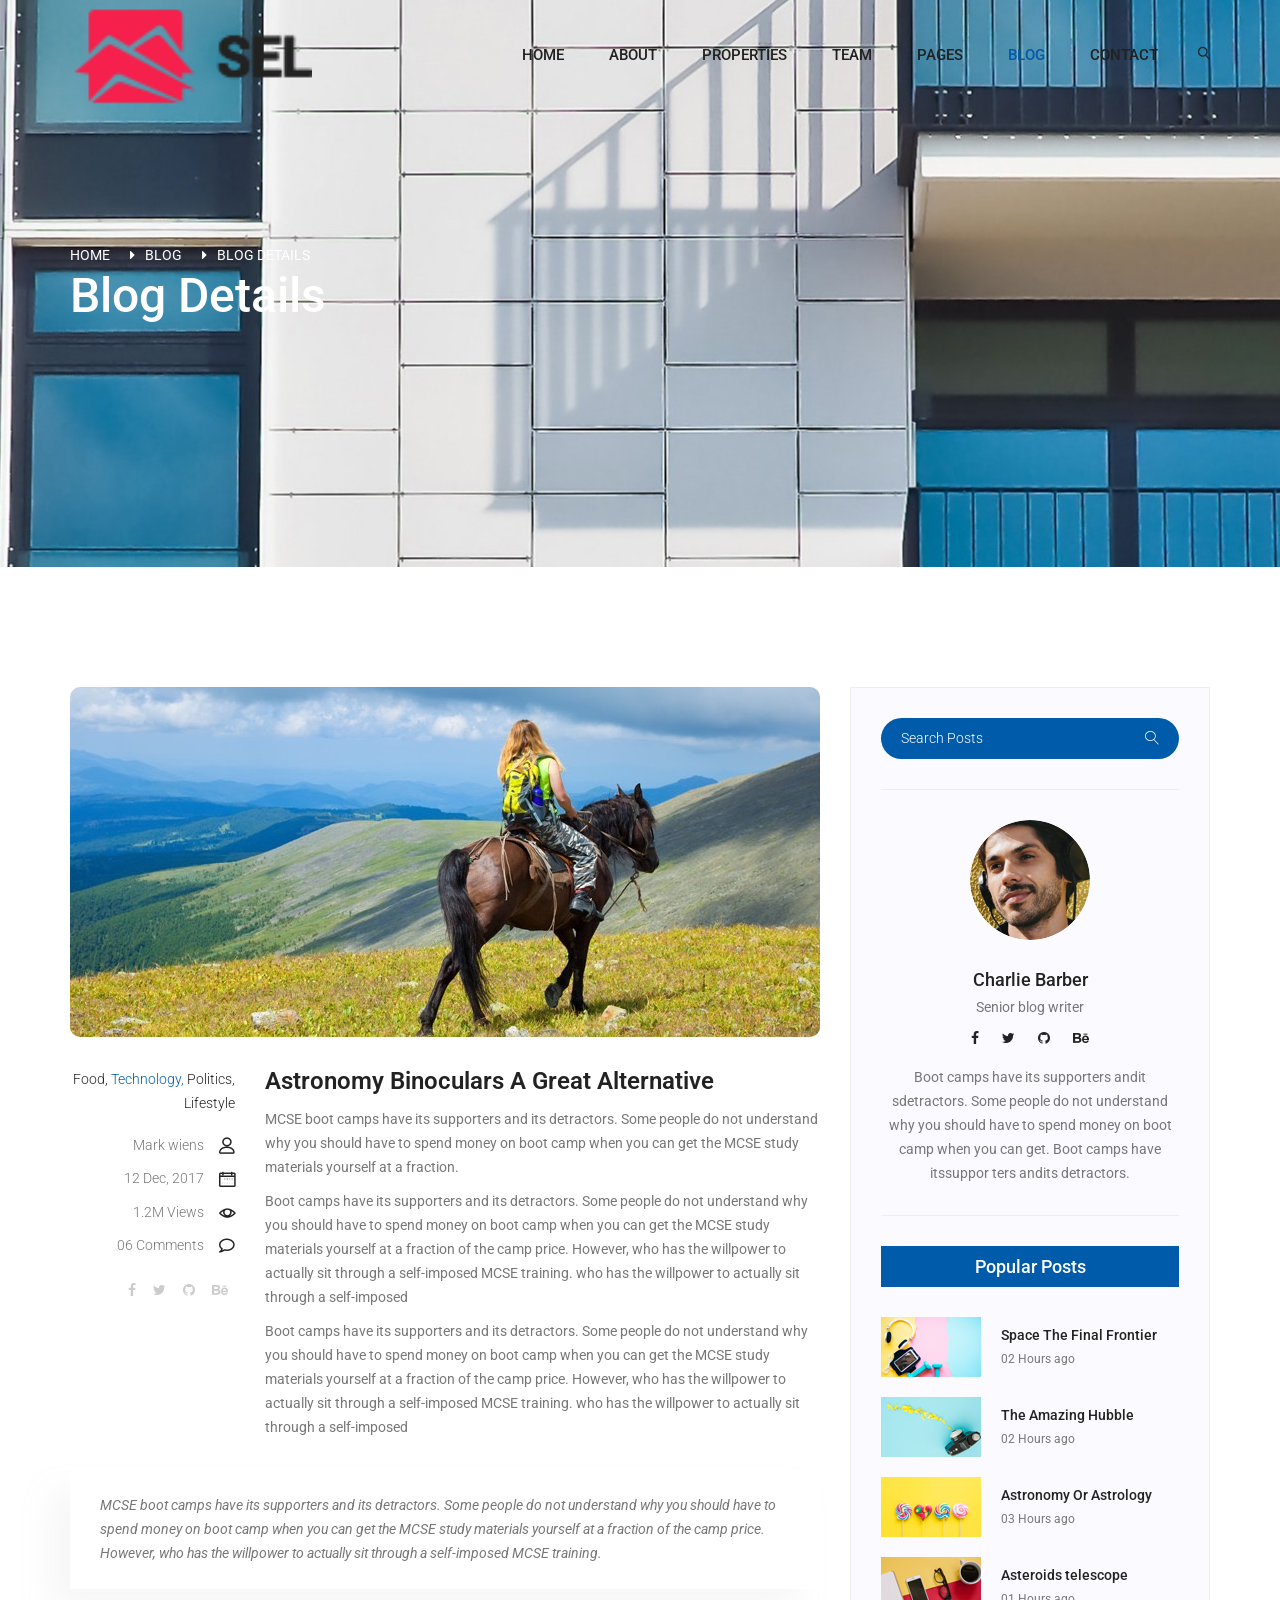
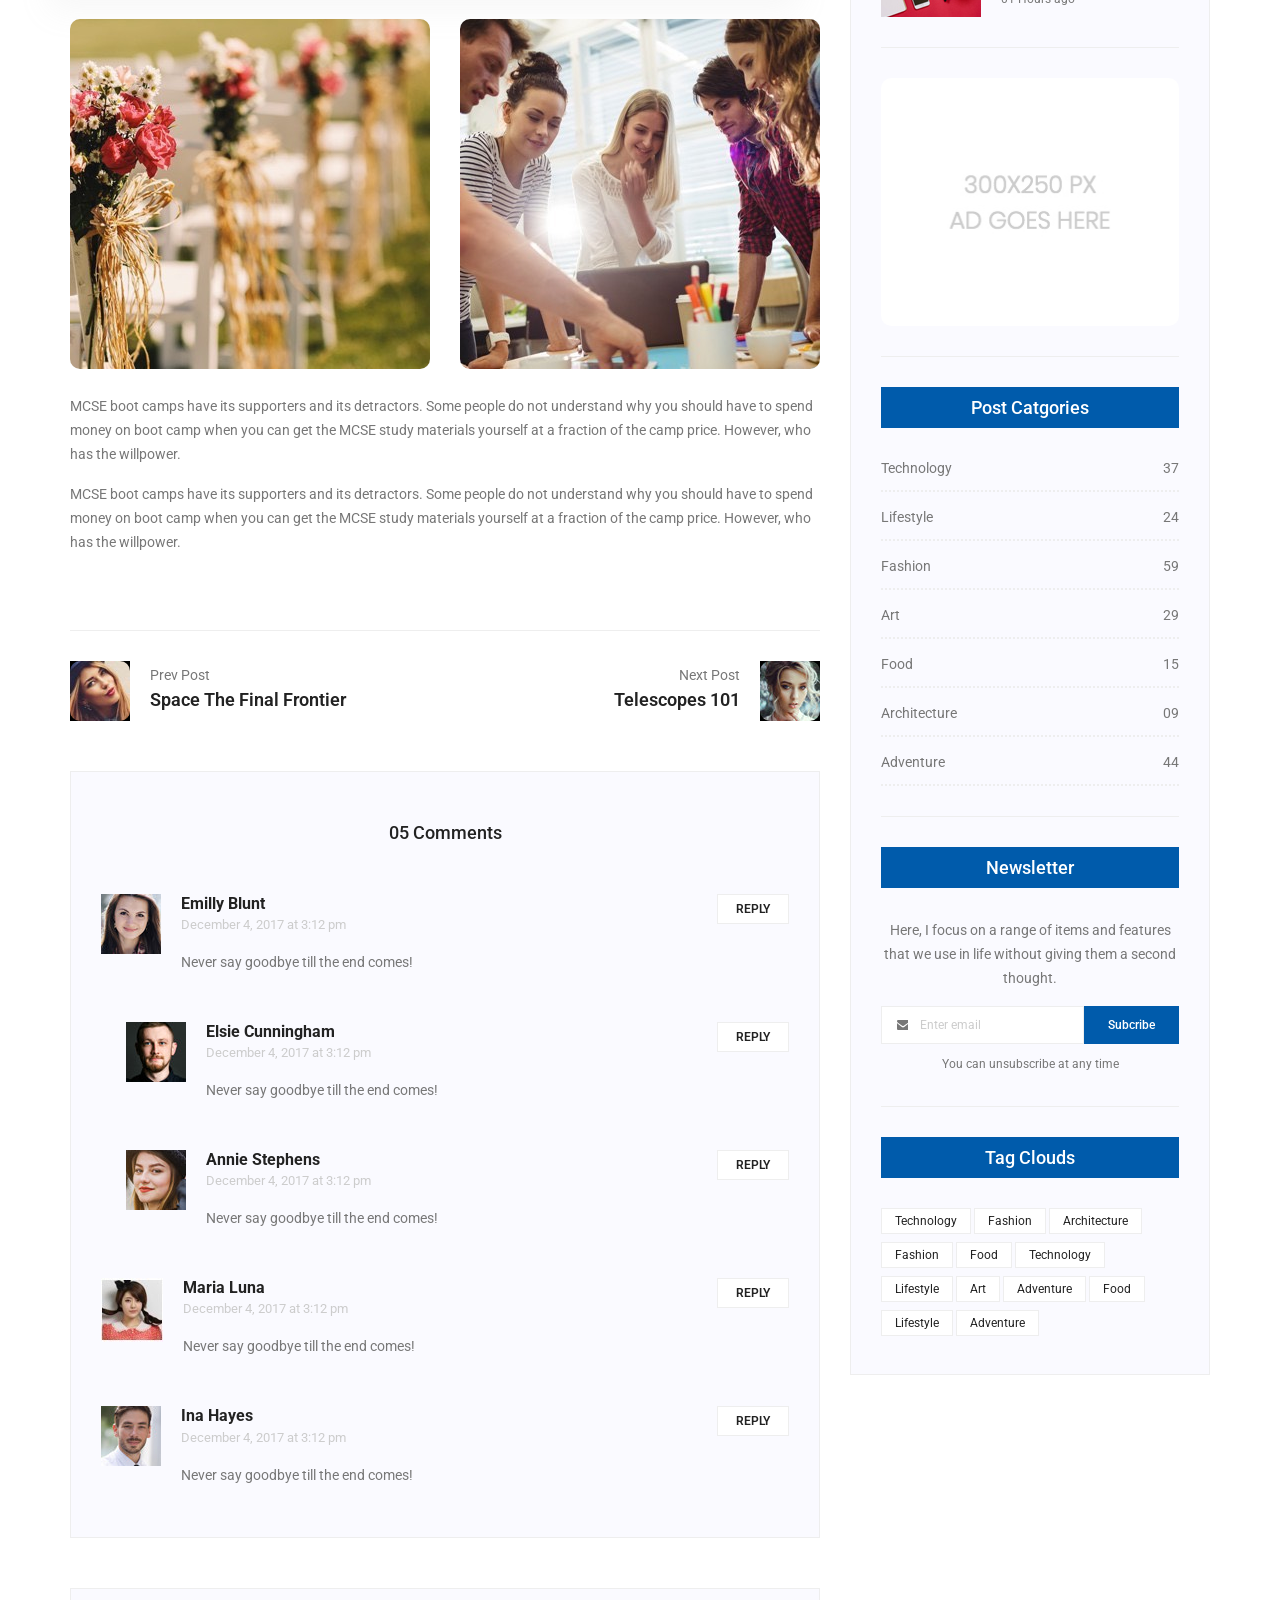
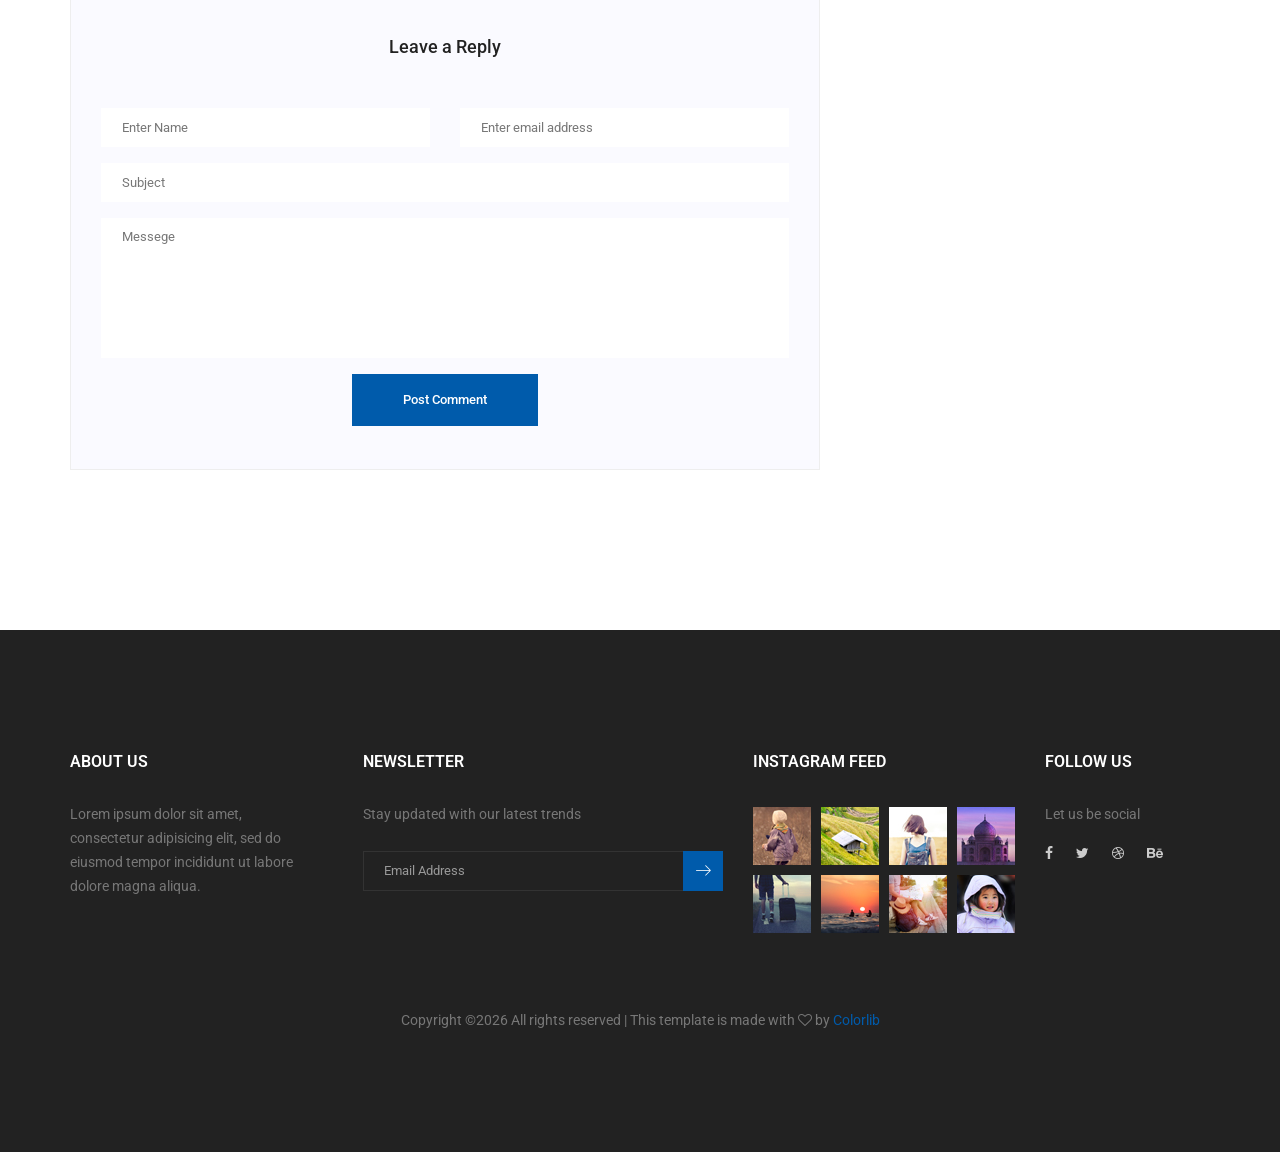
<file: public/single-blog.html>
<!doctype html>
<html lang="en">
    <head>
        <!-- Required meta tags -->
        <meta charset="utf-8">
        <meta name="viewport" content="width=device-width, initial-scale=1, shrink-to-fit=no">
        <link rel="icon" href="img/favicon.png" type="image/png">
        <title>Real State Multi</title>
        <!-- Bootstrap CSS -->
        <link rel="stylesheet" href="css/bootstrap.css">
        <link rel="stylesheet" href="vendors/linericon/style.css">
        <link rel="stylesheet" href="css/font-awesome.min.css">
        <link rel="stylesheet" href="vendors/owl-carousel/owl.carousel.min.css">
        <link rel="stylesheet" href="vendors/lightbox/simpleLightbox.css">
        <link rel="stylesheet" href="vendors/nice-select/css/nice-select.css">
        <link rel="stylesheet" href="vendors/animate-css/animate.css">
        <!-- main css -->
        <link rel="stylesheet" href="css/style.css">
        <link rel="stylesheet" href="css/responsive.css">
    </head>
    <body>
        
        <!--================Header Menu Area =================-->
        <header class="header_area">
            <div class="main_menu">
            	<nav class="navbar navbar-expand-lg navbar-light">
					<div class="container box_1620">
						<!-- Brand and toggle get grouped for better mobile display -->
						<a class="navbar-brand logo_h" href="index.html"><img src="img/logo.png" alt=""></a>
						<button class="navbar-toggler" type="button" data-toggle="collapse" data-target="#navbarSupportedContent" aria-controls="navbarSupportedContent" aria-expanded="false" aria-label="Toggle navigation">
							<span class="icon-bar"></span>
							<span class="icon-bar"></span>
							<span class="icon-bar"></span>
						</button>
						<!-- Collect the nav links, forms, and other content for toggling -->
						<div class="collapse navbar-collapse offset" id="navbarSupportedContent">
							<ul class="nav navbar-nav menu_nav ml-auto">
								<li class="nav-item"><a class="nav-link" href="index.html">Home</a></li> 
								<li class="nav-item"><a class="nav-link" href="about-us.html">About</a></li>
								<li class="nav-item"><a class="nav-link" href="properties.html">Properties</a></li>
								<li class="nav-item"><a class="nav-link" href="agents.html">Team</a></li>
								<li class="nav-item submenu dropdown">
									<a href="#" class="nav-link dropdown-toggle" data-toggle="dropdown" role="button" aria-haspopup="true" aria-expanded="false">Pages</a>
									<ul class="dropdown-menu">
										<li class="nav-item"><a class="nav-link" href="elements.html">Elements</a></li>
									</ul>
								</li> 
								<li class="nav-item submenu dropdown active">
									<a href="#" class="nav-link dropdown-toggle" data-toggle="dropdown" role="button" aria-haspopup="true" aria-expanded="false">Blog</a>
									<ul class="dropdown-menu">
										<li class="nav-item"><a class="nav-link" href="blog.html">Blog</a></li>
										<li class="nav-item"><a class="nav-link" href="single-blog.html">Blog Details</a></li>
									</ul>
								</li> 
								<li class="nav-item"><a class="nav-link" href="contact.html">Contact</a></li>
							</ul>
							<ul class="nav navbar-nav navbar-right">
								<li class="nav-item"><a href="#" class="search"><i class="lnr lnr-magnifier"></i></a></li>
							</ul>
						</div> 
					</div>
            	</nav>
            </div>
        </header>
        <!--================Header Menu Area =================-->
        
        <!--================Home Banner Area =================-->
        <section class="banner_area">
            <div class="banner_inner d-flex align-items-center">
            	<div class="overlay bg-parallax" data-stellar-ratio="0.9" data-stellar-vertical-offset="0" data-background=""></div>
				<div class="container">
					<div class="banner_content">
						<div class="page_link">
							<a href="index.html">Home</a>
							<a href="blog.html">Blog</a>
							<a href="single-blog.html">Blog Details</a>
						</div>
						<h2>Blog Details</h2>
					</div>
				</div>
            </div>
        </section>
        <!--================End Home Banner Area =================-->
        
        <!--================Blog Area =================-->
        <section class="blog_area single-post-area p_120">
            <div class="container">
                <div class="row">
                    <div class="col-lg-8 posts-list">
                        <div class="single-post row">
                            <div class="col-lg-12">
                                <div class="feature-img">
                                    <img class="img-fluid" src="img/blog/feature-img1.jpg" alt="">
                                </div>									
                            </div>
                            <div class="col-lg-3  col-md-3">
                                <div class="blog_info text-right">
                                    <div class="post_tag">
                                        <a href="#">Food,</a>
                                        <a class="active" href="#">Technology,</a>
                                        <a href="#">Politics,</a>
                                        <a href="#">Lifestyle</a>
                                    </div>
                                    <ul class="blog_meta list">
                                        <li><a href="#">Mark wiens<i class="lnr lnr-user"></i></a></li>
                                        <li><a href="#">12 Dec, 2017<i class="lnr lnr-calendar-full"></i></a></li>
                                        <li><a href="#">1.2M Views<i class="lnr lnr-eye"></i></a></li>
                                        <li><a href="#">06 Comments<i class="lnr lnr-bubble"></i></a></li>
                                    </ul>
                                    <ul class="social-links">
                                        <li><a href="#"><i class="fa fa-facebook"></i></a></li>
                                        <li><a href="#"><i class="fa fa-twitter"></i></a></li>
                                        <li><a href="#"><i class="fa fa-github"></i></a></li>
                                        <li><a href="#"><i class="fa fa-behance"></i></a></li>
                                    </ul>
                                </div>
                            </div>
                            <div class="col-lg-9 col-md-9 blog_details">
                                <h2>Astronomy Binoculars A Great Alternative</h2>
                                <p class="excert">
                                    MCSE boot camps have its supporters and its detractors. Some people do not understand why you should have to spend money on boot camp when you can get the MCSE study materials yourself at a fraction.
                                </p>
                                <p>
                                    Boot camps have its supporters and its detractors. Some people do not understand why you should have to spend money on boot camp when you can get the MCSE study materials yourself at a fraction of the camp price. However, who has the willpower to actually sit through a self-imposed MCSE training. who has the willpower to actually sit through a self-imposed
                                </p>
                                <p>
                                    Boot camps have its supporters and its detractors. Some people do not understand why you should have to spend money on boot camp when you can get the MCSE study materials yourself at a fraction of the camp price. However, who has the willpower to actually sit through a self-imposed MCSE training. who has the willpower to actually sit through a self-imposed
                                </p>
                            </div>
                            <div class="col-lg-12">
                                <div class="quotes">
                                    MCSE boot camps have its supporters and its detractors. Some people do not understand why you should have to spend money on boot camp when you can get the MCSE study materials yourself at a fraction of the camp price. However, who has the willpower to actually sit through a self-imposed MCSE training.										
                                </div>
                                <div class="row">
                                    <div class="col-6">
                                        <img class="img-fluid" src="img/blog/post-img1.jpg" alt="">
                                    </div>
                                    <div class="col-6">
                                        <img class="img-fluid" src="img/blog/post-img2.jpg" alt="">
                                    </div>	
                                    <div class="col-lg-12 mt-25">
                                        <p>
                                            MCSE boot camps have its supporters and its detractors. Some people do not understand why you should have to spend money on boot camp when you can get the MCSE study materials yourself at a fraction of the camp price. However, who has the willpower.
                                        </p>
                                        <p>
                                            MCSE boot camps have its supporters and its detractors. Some people do not understand why you should have to spend money on boot camp when you can get the MCSE study materials yourself at a fraction of the camp price. However, who has the willpower.
                                        </p>											
                                    </div>									
                                </div>
                            </div>
                        </div>
                        <div class="navigation-area">
                            <div class="row">
                                <div class="col-lg-6 col-md-6 col-12 nav-left flex-row d-flex justify-content-start align-items-center">
                                    <div class="thumb">
                                        <a href="#"><img class="img-fluid" src="img/blog/prev.jpg" alt=""></a>
                                    </div>
                                    <div class="arrow">
                                        <a href="#"><span class="lnr text-white lnr-arrow-left"></span></a>
                                    </div>
                                    <div class="detials">
                                        <p>Prev Post</p>
                                        <a href="#"><h4>Space The Final Frontier</h4></a>
                                    </div>
                                </div>
                                <div class="col-lg-6 col-md-6 col-12 nav-right flex-row d-flex justify-content-end align-items-center">
                                    <div class="detials">
                                        <p>Next Post</p>
                                        <a href="#"><h4>Telescopes 101</h4></a>
                                    </div>
                                    <div class="arrow">
                                        <a href="#"><span class="lnr text-white lnr-arrow-right"></span></a>
                                    </div>
                                    <div class="thumb">
                                        <a href="#"><img class="img-fluid" src="img/blog/next.jpg" alt=""></a>
                                    </div>										
                                </div>									
                            </div>
                        </div>
                        <div class="comments-area">
                            <h4>05 Comments</h4>
                            <div class="comment-list">
                                <div class="single-comment justify-content-between d-flex">
                                    <div class="user justify-content-between d-flex">
                                        <div class="thumb">
                                            <img src="img/blog/c1.jpg" alt="">
                                        </div>
                                        <div class="desc">
                                            <h5><a href="#">Emilly Blunt</a></h5>
                                            <p class="date">December 4, 2017 at 3:12 pm </p>
                                            <p class="comment">
                                                Never say goodbye till the end comes!
                                            </p>
                                        </div>
                                    </div>
                                    <div class="reply-btn">
                                           <a href="" class="btn-reply text-uppercase">reply</a> 
                                    </div>
                                </div>
                            </div>	
                            <div class="comment-list left-padding">
                                <div class="single-comment justify-content-between d-flex">
                                    <div class="user justify-content-between d-flex">
                                        <div class="thumb">
                                            <img src="img/blog/c2.jpg" alt="">
                                        </div>
                                        <div class="desc">
                                            <h5><a href="#">Elsie Cunningham</a></h5>
                                            <p class="date">December 4, 2017 at 3:12 pm </p>
                                            <p class="comment">
                                                Never say goodbye till the end comes!
                                            </p>
                                        </div>
                                    </div>
                                    <div class="reply-btn">
                                           <a href="" class="btn-reply text-uppercase">reply</a> 
                                    </div>
                                </div>
                            </div>	
                            <div class="comment-list left-padding">
                                <div class="single-comment justify-content-between d-flex">
                                    <div class="user justify-content-between d-flex">
                                        <div class="thumb">
                                            <img src="img/blog/c3.jpg" alt="">
                                        </div>
                                        <div class="desc">
                                            <h5><a href="#">Annie Stephens</a></h5>
                                            <p class="date">December 4, 2017 at 3:12 pm </p>
                                            <p class="comment">
                                                Never say goodbye till the end comes!
                                            </p>
                                        </div>
                                    </div>
                                    <div class="reply-btn">
                                           <a href="" class="btn-reply text-uppercase">reply</a> 
                                    </div>
                                </div>
                            </div>	
                            <div class="comment-list">
                                <div class="single-comment justify-content-between d-flex">
                                    <div class="user justify-content-between d-flex">
                                        <div class="thumb">
                                            <img src="img/blog/c4.jpg" alt="">
                                        </div>
                                        <div class="desc">
                                            <h5><a href="#">Maria Luna</a></h5>
                                            <p class="date">December 4, 2017 at 3:12 pm </p>
                                            <p class="comment">
                                                Never say goodbye till the end comes!
                                            </p>
                                        </div>
                                    </div>
                                    <div class="reply-btn">
                                           <a href="" class="btn-reply text-uppercase">reply</a> 
                                    </div>
                                </div>
                            </div>	
                            <div class="comment-list">
                                <div class="single-comment justify-content-between d-flex">
                                    <div class="user justify-content-between d-flex">
                                        <div class="thumb">
                                            <img src="img/blog/c5.jpg" alt="">
                                        </div>
                                        <div class="desc">
                                            <h5><a href="#">Ina Hayes</a></h5>
                                            <p class="date">December 4, 2017 at 3:12 pm </p>
                                            <p class="comment">
                                                Never say goodbye till the end comes!
                                            </p>
                                        </div>
                                    </div>
                                    <div class="reply-btn">
                                           <a href="" class="btn-reply text-uppercase">reply</a> 
                                    </div>
                                </div>
                            </div>	                                             				
                        </div>
                        <div class="comment-form">
                            <h4>Leave a Reply</h4>
                            <form>
                                <div class="form-group form-inline">
                                  <div class="form-group col-lg-6 col-md-6 name">
                                    <input type="text" class="form-control" id="name" placeholder="Enter Name" onfocus="this.placeholder = ''" onblur="this.placeholder = 'Enter Name'">
                                  </div>
                                  <div class="form-group col-lg-6 col-md-6 email">
                                    <input type="email" class="form-control" id="email" placeholder="Enter email address" onfocus="this.placeholder = ''" onblur="this.placeholder = 'Enter email address'">
                                  </div>										
                                </div>
                                <div class="form-group">
                                    <input type="text" class="form-control" id="subject" placeholder="Subject" onfocus="this.placeholder = ''" onblur="this.placeholder = 'Subject'">
                                </div>
                                <div class="form-group">
                                    <textarea class="form-control mb-10" rows="5" name="message" placeholder="Messege" onfocus="this.placeholder = ''" onblur="this.placeholder = 'Messege'" required=""></textarea>
                                </div>
                                <a href="#" class="primary-btn submit_btn">Post Comment</a>	
                            </form>
                        </div>
                    </div>
                    <div class="col-lg-4">
                        <div class="blog_right_sidebar">
                            <aside class="single_sidebar_widget search_widget">
                                <div class="input-group">
                                    <input type="text" class="form-control" placeholder="Search Posts">
                                    <span class="input-group-btn">
                                        <button class="btn btn-default" type="button"><i class="lnr lnr-magnifier"></i></button>
                                    </span>
                                </div><!-- /input-group -->
                                <div class="br"></div>
                            </aside>
                            <aside class="single_sidebar_widget author_widget">
                                <img class="author_img rounded-circle" src="img/blog/author.png" alt="">
                                <h4>Charlie Barber</h4>
                                <p>Senior blog writer</p>
                                <div class="social_icon">
                                    <a href="#"><i class="fa fa-facebook"></i></a>
                                    <a href="#"><i class="fa fa-twitter"></i></a>
                                    <a href="#"><i class="fa fa-github"></i></a>
                                    <a href="#"><i class="fa fa-behance"></i></a>
                                </div>
                                <p>Boot camps have its supporters andit sdetractors. Some people do not understand why you should have to spend money on boot camp when you can get. Boot camps have itssuppor ters andits detractors.</p>
                                <div class="br"></div>
                            </aside>
                            <aside class="single_sidebar_widget popular_post_widget">
                                <h3 class="widget_title">Popular Posts</h3>
                                <div class="media post_item">
                                    <img src="img/blog/popular-post/post1.jpg" alt="post">
                                    <div class="media-body">
                                        <a href="blog-details.html"><h3>Space The Final Frontier</h3></a>
                                        <p>02 Hours ago</p>
                                    </div>
                                </div>
                                <div class="media post_item">
                                    <img src="img/blog/popular-post/post2.jpg" alt="post">
                                    <div class="media-body">
                                        <a href="blog-details.html"><h3>The Amazing Hubble</h3></a>
                                        <p>02 Hours ago</p>
                                    </div>
                                </div>
                                <div class="media post_item">
                                    <img src="img/blog/popular-post/post3.jpg" alt="post">
                                    <div class="media-body">
                                        <a href="blog-details.html"><h3>Astronomy Or Astrology</h3></a>
                                        <p>03 Hours ago</p>
                                    </div>
                                </div>
                                <div class="media post_item">
                                    <img src="img/blog/popular-post/post4.jpg" alt="post">
                                    <div class="media-body">
                                        <a href="blog-details.html"><h3>Asteroids telescope</h3></a>
                                        <p>01 Hours ago</p>
                                    </div>
                                </div>
                                <div class="br"></div>
                            </aside>
                            <aside class="single_sidebar_widget ads_widget">
                                <a href="#"><img class="img-fluid" src="img/blog/add.jpg" alt=""></a>
                                <div class="br"></div>
                            </aside>
                            <aside class="single_sidebar_widget post_category_widget">
                                <h4 class="widget_title">Post Catgories</h4>
                                <ul class="list cat-list">
                                    <li>
                                        <a href="#" class="d-flex justify-content-between">
                                            <p>Technology</p>
                                            <p>37</p>
                                        </a>
                                    </li>
                                    <li>
                                        <a href="#" class="d-flex justify-content-between">
                                            <p>Lifestyle</p>
                                            <p>24</p>
                                        </a>
                                    </li>
                                    <li>
                                        <a href="#" class="d-flex justify-content-between">
                                            <p>Fashion</p>
                                            <p>59</p>
                                        </a>
                                    </li>
                                    <li>
                                        <a href="#" class="d-flex justify-content-between">
                                            <p>Art</p>
                                            <p>29</p>
                                        </a>
                                    </li>
                                    <li>
                                        <a href="#" class="d-flex justify-content-between">
                                            <p>Food</p>
                                            <p>15</p>
                                        </a>
                                    </li>
                                    <li>
                                        <a href="#" class="d-flex justify-content-between">
                                            <p>Architecture</p>
                                            <p>09</p>
                                        </a>
                                    </li>
                                    <li>
                                        <a href="#" class="d-flex justify-content-between">
                                            <p>Adventure</p>
                                            <p>44</p>
                                        </a>
                                    </li>															
                                </ul>
                                <div class="br"></div>
                            </aside>
                            <aside class="single-sidebar-widget newsletter_widget">
                                <h4 class="widget_title">Newsletter</h4>
                                <p>
                                Here, I focus on a range of items and features that we use in life without
                                giving them a second thought.
                                </p>
                                <div class="form-group d-flex flex-row">
                                    <div class="input-group">
                                        <div class="input-group-prepend">
                                            <div class="input-group-text"><i class="fa fa-envelope" aria-hidden="true"></i></div>
                                        </div>
                                        <input type="text" class="form-control" id="inlineFormInputGroup" placeholder="Enter email" onfocus="this.placeholder = ''" onblur="this.placeholder = 'Enter email'">
                                    </div>
                                    <a href="#" class="bbtns">Subcribe</a>
                                </div>	
                                <p class="text-bottom">You can unsubscribe at any time</p>	
                                <div class="br"></div>							
                            </aside>
                            <aside class="single-sidebar-widget tag_cloud_widget">
                                <h4 class="widget_title">Tag Clouds</h4>
                                <ul class="list">
                                    <li><a href="#">Technology</a></li>
                                    <li><a href="#">Fashion</a></li>
                                    <li><a href="#">Architecture</a></li>
                                    <li><a href="#">Fashion</a></li>
                                    <li><a href="#">Food</a></li>
                                    <li><a href="#">Technology</a></li>
                                    <li><a href="#">Lifestyle</a></li>
                                    <li><a href="#">Art</a></li>
                                    <li><a href="#">Adventure</a></li>
                                    <li><a href="#">Food</a></li>
                                    <li><a href="#">Lifestyle</a></li>
                                    <li><a href="#">Adventure</a></li>
                                </ul>
                            </aside>
                        </div>
                    </div>
                </div>
            </div>
        </section>
        <!--================Blog Area =================-->
        
        <!--================ start footer Area  =================-->	
        <footer class="footer-area p_120">
            <div class="container">
                <div class="row">
                    <div class="col-lg-3  col-md-6 col-sm-6">
                        <div class="single-footer-widget">
                            <h6 class="footer_title">About Us</h6>
                            <p>Lorem ipsum dolor sit amet, consectetur adipisicing elit, sed do eiusmod tempor incididunt ut labore dolore magna aliqua.</p>
                        </div>
                    </div>
                    <div class="col-lg-4 col-md-6 col-sm-6">
                        <div class="single-footer-widget">
                            <h6 class="footer_title">Newsletter</h6>
                            <p>Stay updated with our latest trends</p>		
                            <div id="mc_embed_signup">
                                <form target="_blank" action="https://spondonit.us12.list-manage.com/subscribe/post?u=1462626880ade1ac87bd9c93a&amp;id=92a4423d01" method="get" class="subscribe_form relative">
                                    <div class="input-group d-flex flex-row">
                                        <input name="EMAIL" placeholder="Email Address" onfocus="this.placeholder = ''" onblur="this.placeholder = 'Email Address '" required="" type="email">
                                        <button class="btn sub-btn"><span class="lnr lnr-arrow-right"></span></button>		
                                    </div>									
                                    <div class="mt-10 info"></div>
                                </form>
                            </div>
                        </div>
                    </div>
                    <div class="col-lg-3 col-md-6 col-sm-6">
                        <div class="single-footer-widget instafeed">
                            <h6 class="footer_title">Instagram Feed</h6>
                            <ul class="list instafeed d-flex flex-wrap">
                                <li><img src="img/instagram/Image-01.jpg" alt=""></li>
                                <li><img src="img/instagram/Image-02.jpg" alt=""></li>
                                <li><img src="img/instagram/Image-03.jpg" alt=""></li>
                                <li><img src="img/instagram/Image-04.jpg" alt=""></li>
                                <li><img src="img/instagram/Image-05.jpg" alt=""></li>
                                <li><img src="img/instagram/Image-06.jpg" alt=""></li>
                                <li><img src="img/instagram/Image-07.jpg" alt=""></li>
                                <li><img src="img/instagram/Image-08.jpg" alt=""></li>
                            </ul>
                        </div>
                    </div>	
                    <div class="col-lg-2 col-md-6 col-sm-6">
                        <div class="single-footer-widget f_social_wd">
                            <h6 class="footer_title">Follow Us</h6>
                            <p>Let us be social</p>
                            <div class="f_social">
                            	<a href="#"><i class="fa fa-facebook"></i></a>
								<a href="#"><i class="fa fa-twitter"></i></a>
								<a href="#"><i class="fa fa-dribbble"></i></a>
								<a href="#"><i class="fa fa-behance"></i></a>
                            </div>
                        </div>
                    </div>						
                </div>
                <div class="row footer-bottom d-flex justify-content-between align-items-center">
                    <p class="col-lg-12 footer-text text-center"><!-- Link back to Colorlib can't be removed. Template is licensed under CC BY 3.0. -->
Copyright &copy;<script>document.write(new Date().getFullYear());</script> All rights reserved | This template is made with <i class="fa fa-heart-o" aria-hidden="true"></i> by <a href="https://colorlib.com" target="_blank">Colorlib</a>
<!-- Link back to Colorlib can't be removed. Template is licensed under CC BY 3.0. --></p>
                </div>
            </div>
        </footer>
		<!--================ End footer Area  =================-->
        
        
        
        
        <!-- Optional JavaScript -->
        <!-- jQuery first, then Popper.js, then Bootstrap JS -->
        <script src="js/jquery-3.2.1.min.js"></script>
        <script src="js/popper.js"></script>
        <script src="js/bootstrap.min.js"></script>
        <script src="js/stellar.js"></script>
        <script src="vendors/lightbox/simpleLightbox.min.js"></script>
        <script src="vendors/nice-select/js/jquery.nice-select.min.js"></script>
        <script src="vendors/isotope/imagesloaded.pkgd.min.js"></script>
        <script src="vendors/isotope/isotope-min.js"></script>
        <script src="vendors/owl-carousel/owl.carousel.min.js"></script>
        <script src="js/jquery.ajaxchimp.min.js"></script>
        <script src="js/mail-script.js"></script>
        <script src="js/theme.js"></script>
    </body>
</html>
</file>
<file: public/vendors/linericon/style.css>
@font-face {
	font-family: 'Linearicons-Free';
	src:url('fonts/Linearicons-Free.eot?w118d');
	src:url('fonts/Linearicons-Free.eot?#iefixw118d') format('embedded-opentype'),
		url('fonts/Linearicons-Free.woff2?w118d') format('woff2'),
		url('fonts/Linearicons-Free.woff?w118d') format('woff'),
		url('fonts/Linearicons-Free.ttf?w118d') format('truetype'),
		url('fonts/Linearicons-Free.svg?w118d#Linearicons-Free') format('svg');
	font-weight: normal;
	font-style: normal;
}

.lnr {
	font-family: 'Linearicons-Free';
	speak: none;
	font-style: normal;
	font-weight: normal;
	font-variant: normal;
	text-transform: none;
	line-height: 1;

	/* Better Font Rendering =========== */
	-webkit-font-smoothing: antialiased;
	-moz-osx-font-smoothing: grayscale;
}

.lnr-home:before {
	content: "\e800";
}
.lnr-apartment:before {
	content: "\e801";
}
.lnr-pencil:before {
	content: "\e802";
}
.lnr-magic-wand:before {
	content: "\e803";
}
.lnr-drop:before {
	content: "\e804";
}
.lnr-lighter:before {
	content: "\e805";
}
.lnr-poop:before {
	content: "\e806";
}
.lnr-sun:before {
	content: "\e807";
}
.lnr-moon:before {
	content: "\e808";
}
.lnr-cloud:before {
	content: "\e809";
}
.lnr-cloud-upload:before {
	content: "\e80a";
}
.lnr-cloud-download:before {
	content: "\e80b";
}
.lnr-cloud-sync:before {
	content: "\e80c";
}
.lnr-cloud-check:before {
	content: "\e80d";
}
.lnr-database:before {
	content: "\e80e";
}
.lnr-lock:before {
	content: "\e80f";
}
.lnr-cog:before {
	content: "\e810";
}
.lnr-trash:before {
	content: "\e811";
}
.lnr-dice:before {
	content: "\e812";
}
.lnr-heart:before {
	content: "\e813";
}
.lnr-star:before {
	content: "\e814";
}
.lnr-star-half:before {
	content: "\e815";
}
.lnr-star-empty:before {
	content: "\e816";
}
.lnr-flag:before {
	content: "\e817";
}
.lnr-envelope:before {
	content: "\e818";
}
.lnr-paperclip:before {
	content: "\e819";
}
.lnr-inbox:before {
	content: "\e81a";
}
.lnr-eye:before {
	content: "\e81b";
}
.lnr-printer:before {
	content: "\e81c";
}
.lnr-file-empty:before {
	content: "\e81d";
}
.lnr-file-add:before {
	content: "\e81e";
}
.lnr-enter:before {
	content: "\e81f";
}
.lnr-exit:before {
	content: "\e820";
}
.lnr-graduation-hat:before {
	content: "\e821";
}
.lnr-license:before {
	content: "\e822";
}
.lnr-music-note:before {
	content: "\e823";
}
.lnr-film-play:before {
	content: "\e824";
}
.lnr-camera-video:before {
	content: "\e825";
}
.lnr-camera:before {
	content: "\e826";
}
.lnr-picture:before {
	content: "\e827";
}
.lnr-book:before {
	content: "\e828";
}
.lnr-bookmark:before {
	content: "\e829";
}
.lnr-user:before {
	content: "\e82a";
}
.lnr-users:before {
	content: "\e82b";
}
.lnr-shirt:before {
	content: "\e82c";
}
.lnr-store:before {
	content: "\e82d";
}
.lnr-cart:before {
	content: "\e82e";
}
.lnr-tag:before {
	content: "\e82f";
}
.lnr-phone-handset:before {
	content: "\e830";
}
.lnr-phone:before {
	content: "\e831";
}
.lnr-pushpin:before {
	content: "\e832";
}
.lnr-map-marker:before {
	content: "\e833";
}
.lnr-map:before {
	content: "\e834";
}
.lnr-location:before {
	content: "\e835";
}
.lnr-calendar-full:before {
	content: "\e836";
}
.lnr-keyboard:before {
	content: "\e837";
}
.lnr-spell-check:before {
	content: "\e838";
}
.lnr-screen:before {
	content: "\e839";
}
.lnr-smartphone:before {
	content: "\e83a";
}
.lnr-tablet:before {
	content: "\e83b";
}
.lnr-laptop:before {
	content: "\e83c";
}
.lnr-laptop-phone:before {
	content: "\e83d";
}
.lnr-power-switch:before {
	content: "\e83e";
}
.lnr-bubble:before {
	content: "\e83f";
}
.lnr-heart-pulse:before {
	content: "\e840";
}
.lnr-construction:before {
	content: "\e841";
}
.lnr-pie-chart:before {
	content: "\e842";
}
.lnr-chart-bars:before {
	content: "\e843";
}
.lnr-gift:before {
	content: "\e844";
}
.lnr-diamond:before {
	content: "\e845";
}
.lnr-linearicons:before {
	content: "\e846";
}
.lnr-dinner:before {
	content: "\e847";
}
.lnr-coffee-cup:before {
	content: "\e848";
}
.lnr-leaf:before {
	content: "\e849";
}
.lnr-paw:before {
	content: "\e84a";
}
.lnr-rocket:before {
	content: "\e84b";
}
.lnr-briefcase:before {
	content: "\e84c";
}
.lnr-bus:before {
	content: "\e84d";
}
.lnr-car:before {
	content: "\e84e";
}
.lnr-train:before {
	content: "\e84f";
}
.lnr-bicycle:before {
	content: "\e850";
}
.lnr-wheelchair:before {
	content: "\e851";
}
.lnr-select:before {
	content: "\e852";
}
.lnr-earth:before {
	content: "\e853";
}
.lnr-smile:before {
	content: "\e854";
}
.lnr-sad:before {
	content: "\e855";
}
.lnr-neutral:before {
	content: "\e856";
}
.lnr-mustache:before {
	content: "\e857";
}
.lnr-alarm:before {
	content: "\e858";
}
.lnr-bullhorn:before {
	content: "\e859";
}
.lnr-volume-high:before {
	content: "\e85a";
}
.lnr-volume-medium:before {
	content: "\e85b";
}
.lnr-volume-low:before {
	content: "\e85c";
}
.lnr-volume:before {
	content: "\e85d";
}
.lnr-mic:before {
	content: "\e85e";
}
.lnr-hourglass:before {
	content: "\e85f";
}
.lnr-undo:before {
	content: "\e860";
}
.lnr-redo:before {
	content: "\e861";
}
.lnr-sync:before {
	content: "\e862";
}
.lnr-history:before {
	content: "\e863";
}
.lnr-clock:before {
	content: "\e864";
}
.lnr-download:before {
	content: "\e865";
}
.lnr-upload:before {
	content: "\e866";
}
.lnr-enter-down:before {
	content: "\e867";
}
.lnr-exit-up:before {
	content: "\e868";
}
.lnr-bug:before {
	content: "\e869";
}
.lnr-code:before {
	content: "\e86a";
}
.lnr-link:before {
	content: "\e86b";
}
.lnr-unlink:before {
	content: "\e86c";
}
.lnr-thumbs-up:before {
	content: "\e86d";
}
.lnr-thumbs-down:before {
	content: "\e86e";
}
.lnr-magnifier:before {
	content: "\e86f";
}
.lnr-cross:before {
	content: "\e870";
}
.lnr-menu:before {
	content: "\e871";
}
.lnr-list:before {
	content: "\e872";
}
.lnr-chevron-up:before {
	content: "\e873";
}
.lnr-chevron-down:before {
	content: "\e874";
}
.lnr-chevron-left:before {
	content: "\e875";
}
.lnr-chevron-right:before {
	content: "\e876";
}
.lnr-arrow-up:before {
	content: "\e877";
}
.lnr-arrow-down:before {
	content: "\e878";
}
.lnr-arrow-left:before {
	content: "\e879";
}
.lnr-arrow-right:before {
	content: "\e87a";
}
.lnr-move:before {
	content: "\e87b";
}
.lnr-warning:before {
	content: "\e87c";
}
.lnr-question-circle:before {
	content: "\e87d";
}
.lnr-menu-circle:before {
	content: "\e87e";
}
.lnr-checkmark-circle:before {
	content: "\e87f";
}
.lnr-cross-circle:before {
	content: "\e880";
}
.lnr-plus-circle:before {
	content: "\e881";
}
.lnr-circle-minus:before {
	content: "\e882";
}
.lnr-arrow-up-circle:before {
	content: "\e883";
}
.lnr-arrow-down-circle:before {
	content: "\e884";
}
.lnr-arrow-left-circle:before {
	content: "\e885";
}
.lnr-arrow-right-circle:before {
	content: "\e886";
}
.lnr-chevron-up-circle:before {
	content: "\e887";
}
.lnr-chevron-down-circle:before {
	content: "\e888";
}
.lnr-chevron-left-circle:before {
	content: "\e889";
}
.lnr-chevron-right-circle:before {
	content: "\e88a";
}
.lnr-crop:before {
	content: "\e88b";
}
.lnr-frame-expand:before {
	content: "\e88c";
}
.lnr-frame-contract:before {
	content: "\e88d";
}
.lnr-layers:before {
	content: "\e88e";
}
.lnr-funnel:before {
	content: "\e88f";
}
.lnr-text-format:before {
	content: "\e890";
}
.lnr-text-format-remove:before {
	content: "\e891";
}
.lnr-text-size:before {
	content: "\e892";
}
.lnr-bold:before {
	content: "\e893";
}
.lnr-italic:before {
	content: "\e894";
}
.lnr-underline:before {
	content: "\e895";
}
.lnr-strikethrough:before {
	content: "\e896";
}
.lnr-highlight:before {
	content: "\e897";
}
.lnr-text-align-left:before {
	content: "\e898";
}
.lnr-text-align-center:before {
	content: "\e899";
}
.lnr-text-align-right:before {
	content: "\e89a";
}
.lnr-text-align-justify:before {
	content: "\e89b";
}
.lnr-line-spacing:before {
	content: "\e89c";
}
.lnr-indent-increase:before {
	content: "\e89d";
}
.lnr-indent-decrease:before {
	content: "\e89e";
}
.lnr-pilcrow:before {
	content: "\e89f";
}
.lnr-direction-ltr:before {
	content: "\e8a0";
}
.lnr-direction-rtl:before {
	content: "\e8a1";
}
.lnr-page-break:before {
	content: "\e8a2";
}
.lnr-sort-alpha-asc:before {
	content: "\e8a3";
}
.lnr-sort-amount-asc:before {
	content: "\e8a4";
}
.lnr-hand:before {
	content: "\e8a5";
}
.lnr-pointer-up:before {
	content: "\e8a6";
}
.lnr-pointer-right:before {
	content: "\e8a7";
}
.lnr-pointer-down:before {
	content: "\e8a8";
}
.lnr-pointer-left:before {
	content: "\e8a9";
}
</file>
<file: public/vendors/nice-select/css/nice-select.css>
.nice-select {
  -webkit-tap-highlight-color: transparent;
  background-color: #fff;
  border-radius: 5px;
  border: solid 1px #e8e8e8;
  box-sizing: border-box;
  clear: both;
  cursor: pointer;
  display: block;
  float: left;
  font-family: inherit;
  font-size: 14px;
  font-weight: normal;
  height: 42px;
  line-height: 40px;
  outline: none;
  padding-left: 18px;
  padding-right: 30px;
  position: relative;
  text-align: left !important;
  -webkit-transition: all 0.2s ease-in-out;
  transition: all 0.2s ease-in-out;
  -webkit-user-select: none;
     -moz-user-select: none;
      -ms-user-select: none;
          user-select: none;
  white-space: nowrap;
  width: auto; }
  .nice-select:hover {
    border-color: #dbdbdb; }
  .nice-select:active, .nice-select.open, .nice-select:focus {
    border-color: #999; }
  .nice-select:after {
    border-bottom: 2px solid #999;
    border-right: 2px solid #999;
    content: '';
    display: block;
    height: 5px;
    margin-top: -4px;
    pointer-events: none;
    position: absolute;
    right: 12px;
    top: 50%;
    -webkit-transform-origin: 66% 66%;
        -ms-transform-origin: 66% 66%;
            transform-origin: 66% 66%;
    -webkit-transform: rotate(45deg);
        -ms-transform: rotate(45deg);
            transform: rotate(45deg);
    -webkit-transition: all 0.15s ease-in-out;
    transition: all 0.15s ease-in-out;
    width: 5px; }
  .nice-select.open:after {
    -webkit-transform: rotate(-135deg);
        -ms-transform: rotate(-135deg);
            transform: rotate(-135deg); }
  .nice-select.open .list {
    opacity: 1;
    pointer-events: auto;
    -webkit-transform: scale(1) translateY(0);
        -ms-transform: scale(1) translateY(0);
            transform: scale(1) translateY(0); }
  .nice-select.disabled {
    border-color: #ededed;
    color: #999;
    pointer-events: none; }
    .nice-select.disabled:after {
      border-color: #cccccc; }
  .nice-select.wide {
    width: 100%; }
    .nice-select.wide .list {
      left: 0 !important;
      right: 0 !important; }
  .nice-select.right {
    float: right; }
    .nice-select.right .list {
      left: auto;
      right: 0; }
  .nice-select.small {
    font-size: 12px;
    height: 36px;
    line-height: 34px; }
    .nice-select.small:after {
      height: 4px;
      width: 4px; }
    .nice-select.small .option {
      line-height: 34px;
      min-height: 34px; }
  .nice-select .list {
    background-color: #fff;
    border-radius: 5px;
    box-shadow: 0 0 0 1px rgba(68, 68, 68, 0.11);
    box-sizing: border-box;
    margin-top: 4px;
    opacity: 0;
    overflow: hidden;
    padding: 0;
    pointer-events: none;
    position: absolute;
    top: 100%;
    left: 0;
    -webkit-transform-origin: 50% 0;
        -ms-transform-origin: 50% 0;
            transform-origin: 50% 0;
    -webkit-transform: scale(0.75) translateY(-21px);
        -ms-transform: scale(0.75) translateY(-21px);
            transform: scale(0.75) translateY(-21px);
    -webkit-transition: all 0.2s cubic-bezier(0.5, 0, 0, 1.25), opacity 0.15s ease-out;
    transition: all 0.2s cubic-bezier(0.5, 0, 0, 1.25), opacity 0.15s ease-out;
    z-index: 9; }
    .nice-select .list:hover .option:not(:hover) {
      background-color: transparent !important; }
  .nice-select .option {
    cursor: pointer;
    font-weight: 400;
    line-height: 40px;
    list-style: none;
    min-height: 40px;
    outline: none;
    padding-left: 18px;
    padding-right: 29px;
    text-align: left;
    -webkit-transition: all 0.2s;
    transition: all 0.2s; }
    .nice-select .option:hover, .nice-select .option.focus, .nice-select .option.selected.focus {
      background-color: #f6f6f6; }
    .nice-select .option.selected {
      font-weight: bold; }
    .nice-select .option.disabled {
      background-color: transparent;
      color: #999;
      cursor: default; }

.no-csspointerevents .nice-select .list {
  display: none; }

.no-csspointerevents .nice-select.open .list {
  display: block; }
</file>
<file: public/css/style.css>
/*----------------------------------------------------
@File: Default Styles
@Author: Rocky Ahmed
@URL: http://wethemez.com
Author E-mail: rockybd1995@gmail.com

This file contains the styling for the actual theme, this
is the file you need to edit to change the look of the
theme.
---------------------------------------------------- */
/*=====================================================================
@Template Name: Honey Wedding 
@Author: Rocky Ahmed
@Developed By: Rocky Ahmed
@Developer URL: http://rocky.wethemez.com
Author E-mail: rockybd1995@gmail.com

@Default Styles

Table of Content:
01/ Variables
02/ predefin
03/ header
04/ button
05/ banner
06/ breadcrumb
07/ about
08/ team
09/ project 
10/ price 
11/ team 
12/ blog 
13/ video  
14/ features  
15/ career  
16/ contact 
17/ footer

=====================================================================*/
/*----------------------------------------------------*/
/*font Variables*/
/*Color Variables*/
/*=================== fonts ====================*/
@import url('https://fonts.googleapis.com/css?family=Roboto:300,400,500,700,900');

/*---------------------------------------------------- */
/*----------------------------------------------------*/

.genric-btn.primary {
  background: #005bab !important;
}

.genric-btn.primary:hover {
  background: white !important;
  color: #005bab !important;
  border: #005bab solid 1px !important;
}

b,
sup,
sub,
u,
del {
  color: black !important;
}

.list {
  list-style: none;
  margin: 0px;
  padding: 0px;
}

a {
  text-decoration: none;
  -webkit-transition: all 0.3s ease-in-out;
  -o-transition: all 0.3s ease-in-out;
  transition: all 0.3s ease-in-out;
}

a:hover,
a:focus {
  text-decoration: none;
  outline: none;
}

.row.m0 {
  margin: 0px;
}

body {
  line-height: 24px;
  font-size: 14px;
  font-family: 'Roboto', sans-serif;
  font-weight: normal;
  color: #777777;
}

h1,
h2,
h3,
h4,
h5,
h6 {
  font-family: 'Roboto', sans-serif;
  font-weight: 500;
}

button:focus {
  outline: none;
  -webkit-box-shadow: none;
  box-shadow: none;
}

.p_120 {
  padding-top: 120px;
  padding-bottom: 120px;
}

.cities_area.p_120 {
  padding-top: 0px;
  padding-bottom: 0px;
  margin-top: 120px;
  margin-bottom: 120px;
}

.pad_top {
  padding-top: 120px;
}

.mt-25 {
  margin-top: 25px;
}

@media (min-width: 1200px) {
  .container {
    max-width: 1170px;
  }
}

@media (min-width: 1620px) {
  .box_1620 {
    max-width: 1650px;
    margin: auto;
  }
}

/* Main Title Area css
============================================================================================ */
.main_title {
  text-align: center;
  max-width: 720px;
  margin: 0px auto 50px;
}

.main_title h2 {
  font-weight: bold;
  font-family: 'Roboto', sans-serif;
  font-size: 36px;
  color: #222222;
  margin-bottom: 12px;
}

.main_title p {
  font-size: 14px;
  font-family: 'Roboto', sans-serif;
  font-weight: normal;
  line-height: 24px;
  color: #777777;
  margin-bottom: 0px;
}

/* End Main Title Area css
============================================================================================ */
/*---------------------------------------------------- */
/*----------------------------------------------------*/
.header_area {
  position: absolute;
  width: 100%;
  top: 0;
  left: 0;
  z-index: 99;
  -webkit-transition: background 0.4s, all 0.3s linear;
  -o-transition: background 0.4s, all 0.3s linear;
  transition: background 0.4s, all 0.3s linear;
}

.header_area .navbar {
  /* background: transparent; */
  padding: 0px;
  border: 0px;
  border-radius: 0px;
}

.header_area .navbar .nav .nav-item {
  margin-right: 45px;
}

.header_area .navbar .nav .nav-item .nav-link {
  font: 500 12px/100px 'Roboto', sans-serif;
  text-transform: uppercase;
  color: #222222;
  padding: 0px;
  display: inline-block;
}

.header_area .navbar .nav .nav-item .nav-link:after {
  display: none;
}

.header_area .navbar .nav .nav-item:hover .nav-link,
.header_area .navbar .nav .nav-item.active .nav-link {
  color: #005bab;
}

.header_area .navbar .nav .nav-item.submenu {
  position: relative;
}

.header_area .navbar .nav .nav-item.submenu ul {
  border: none;
  padding: 0px;
  border-radius: 0px;
  -webkit-box-shadow: none;
  box-shadow: none;
  margin: 0px;
  background: #fff;
}

@media (min-width: 992px) {
  .header_area .navbar .nav .nav-item.submenu ul {
    position: absolute;
    top: 120%;
    left: 0px;
    min-width: 200px;
    text-align: left;
    opacity: 0;
    -webkit-transition: all 300ms ease-in;
    -o-transition: all 300ms ease-in;
    transition: all 300ms ease-in;
    visibility: hidden;
    display: block;
    border: none;
    padding: 0px;
    border-radius: 0px;
  }
}

.header_area .navbar .nav .nav-item.submenu ul:before {
  content: '';
  width: 0;
  height: 0;
  border-style: solid;
  border-width: 10px 10px 0 10px;
  border-color: #eeeeee transparent transparent transparent;
  position: absolute;
  right: 24px;
  top: 45px;
  z-index: 3;
  opacity: 0;
  -webkit-transition: all 400ms linear;
  -o-transition: all 400ms linear;
  transition: all 400ms linear;
}

.header_area .navbar .nav .nav-item.submenu ul .nav-item {
  display: block;
  float: none;
  margin-right: 0px;
  border-bottom: 1px solid #ededed;
  margin-left: 0px;
  -webkit-transition: all 0.4s linear;
  -o-transition: all 0.4s linear;
  transition: all 0.4s linear;
}

.header_area .navbar .nav .nav-item.submenu ul .nav-item .nav-link {
  line-height: 45px;
  color: #222222;
  padding: 0px 30px;
  -webkit-transition: all 150ms linear;
  -o-transition: all 150ms linear;
  transition: all 150ms linear;
  display: block;
  margin-right: 0px;
}

.header_area .navbar .nav .nav-item.submenu ul .nav-item:last-child {
  border-bottom: none;
}

.header_area .navbar .nav .nav-item.submenu ul .nav-item:hover .nav-link {
  background: #005bab;
  color: #fff;
}

@media (min-width: 992px) {
  .header_area .navbar .nav .nav-item.submenu:hover ul {
    visibility: visible;
    opacity: 1;
    top: 100%;
  }
}

.header_area .navbar .nav .nav-item.submenu:hover ul .nav-item {
  margin-top: 0px;
}

.header_area .navbar .nav .nav-item:last-child {
  margin-right: 0px;
}

.header_area .navbar .search {
  font-size: 12px;
  line-height: 60px;
  display: inline-block;
  color: #222222;
  margin-left: 214px;
}

.header_area .navbar .search i {
  font-weight: 600;
}

.header_area + section,
.header_area + row,
.header_area + div {
  margin-top: 100px;
}

.header_area.navbar_fixed .main_menu {
  position: fixed;
  width: 100%;
  top: -70px;
  left: 0;
  right: 0;
  background: #fff;
  -webkit-transform: translateY(70px);
  -ms-transform: translateY(70px);
  transform: translateY(70px);
  -webkit-transition: background 500ms ease, -webkit-transform 500ms ease;
  transition: background 500ms ease, -webkit-transform 500ms ease;
  -o-transition: transform 500ms ease, background 500ms ease;
  transition: transform 500ms ease, background 500ms ease;
  transition: transform 500ms ease, background 500ms ease,
    -webkit-transform 500ms ease;
  -webkit-transition: transform 500ms ease, background 500ms ease;
  -webkit-box-shadow: 0px 3px 16px 0px rgba(0, 0, 0, 0.1);
  box-shadow: 0px 3px 16px 0px rgba(0, 0, 0, 0.1);
}

.top_menu {
  border-bottom: 1px solid #eeeeee;
}

.top_menu .header_social li {
  display: inline-block;
  margin-right: 15px;
}

.top_menu .header_social li a {
  font-size: 12px;
  color: #ccc;
  display: inline-block;
  line-height: 45px;
  -webkit-transition: all 300ms linear 0s;
  -o-transition: all 300ms linear 0s;
  transition: all 300ms linear 0s;
}

.top_menu .header_social li:last-child {
  margin-right: 0px;
}

.top_menu .header_social li:hover a {
  color: #005bab;
}

.top_menu .ac_btn {
  line-height: 28px;
  border: 1px solid #eeeeee;
  display: inline-block;
  background: #f9f9ff;
  padding: 0px 19px;
  font-size: 12px;
  font-family: 'Roboto', sans-serif;
  font-weight: 500;
  color: #777777;
  -webkit-transition: all 300ms linear 0s;
  -o-transition: all 300ms linear 0s;
  transition: all 300ms linear 0s;
  margin-right: 1px;
  margin-top: 8px;
}

.top_menu .ac_btn:hover {
  background: #005bab;
  color: #fff;
  border-color: #005bab;
}

.top_menu .dn_btn {
  line-height: 28px;
  border: 1px solid #005bab;
  display: inline-block;
  background: #005bab;
  padding: 0px 19px;
  font-size: 12px;
  font-family: 'Roboto', sans-serif;
  font-weight: 500;
  color: #fff;
  -webkit-transition: all 300ms linear 0s;
  -o-transition: all 300ms linear 0s;
  transition: all 300ms linear 0s;
}

.top_menu .dn_btn:hover {
  background: transparent;
  color: #777777;
  border-color: #005bab;
}

.top_menu .lan_pack {
  height: 30px;
  border: 1px solid #eeeeee;
  border-radius: 0px;
  line-height: 28px;
  font-size: 12px;
  font-family: 'Roboto', sans-serif;
  font-weight: 500;
  padding-left: 19px;
  padding-right: 36px;
  color: #777777;
  background: #f9f9ff;
  margin-right: 5px;
  margin-top: 8px;
}

.top_menu .lan_pack .current {
  color: #777777;
}

.top_menu .lan_pack:after {
  content: '\f0d7';
  border: none !important;
  font: normal normal normal 12px/1 FontAwesome;
  -webkit-transform: rotate(0deg);
  -ms-transform: rotate(0deg);
  transform: rotate(0deg);
  height: auto;
  margin-top: -6px;
  right: 20px;
}

/*---------------------------------------------------- */
/*----------------------------------------------------*/
/* Home Banner Area css
============================================================================================ */
.home_banner_area {
  position: relative;
  z-index: 1;
  min-height: 754px;
  margin-bottom: 140px;
}

.home_banner_area.short {
  min-height: 70vh;
  margin-bottom: 0px;
}

.home_banner_area .banner_inner {
  position: relative;
  min-height: 754px;
  background: url(../img/banner/home-banner.jpg) no-repeat scroll center center;
}

.home_banner_area .banner_inner .banner_content {
  color: #222222;
}

.home_banner_area .banner_inner .banner_content h5 {
  font-size: 14px;
  font-family: 'Roboto', sans-serif;
  letter-spacing: 1.4px;
  text-transform: uppercase;
  margin-bottom: 0px;
}

.home_banner_area .banner_inner .banner_content h3 {
  color: #222222;
  font-size: 48px;
  font-weight: bold;
  font-family: 'Roboto', sans-serif;
  margin-bottom: 30px;
  margin-top: 7px;
}

.advanced_search {
  /* overflow: hidden; */
  background: #fff;
  max-width: 360px;
  border-radius: 10px;
  float: right;
  margin-top: -700px;
  width: 100%;
  padding: 45px 30px;
  text-align: center;
  -webkit-box-shadow: -21.213px 21.213px 30px 0px rgba(158, 158, 158, 0.3);
  box-shadow: -21.213px 21.213px 30px 0px rgba(158, 158, 158, 0.3);
  position: relative;
}

.advanced_search h3 {
  font-size: 18px;
  font-weight: 500;
  color: #222222;
  font-family: 'Roboto', sans-serif;
  margin-bottom: 25px;
}

.advanced_search .search_select {
  display: block;
  width: 100%;
  clear: both;
}

.advanced_search .search_select .s_select {
  width: 100%;
  border: 1px solid #eeeeee;
  border-radius: 0px;
  margin-bottom: 10px;
  background: #f9f9ff;
  padding-left: 19px;
}

.advanced_search .search_select .s_select:last-child {
  margin-bottom: 0px;
}

.advanced_search .search_select .s_select:after {
  content: '\f0d7';
  font: normal normal normal 14px/1 FontAwesome;
  -webkit-transform: rotate(0deg);
  -ms-transform: rotate(0deg);
  transform: rotate(0deg);
  border: none;
  font-size: 13px;
  color: #777777;
  margin-top: -5px;
  right: 22px;
}

.advanced_search .search_select .s_select .current {
  font-size: 13px;
  font-family: 'Roboto', sans-serif;
  color: #aaaaaa;
  font-weight: 300;
}

.advanced_search .search_select .s_select .list {
  width: 100%;
  border-radius: 0px;
}

.advanced_search .search_select .s_select .list li {
  font-size: 13px;
  font-family: 'Roboto', sans-serif;
  color: #aaaaaa;
  font-weight: 300;
}

.advanced_search .search_range {
  display: block;
  position: relative;
  clear: both;
  text-align: left;
  padding-top: 16px;
}

.advanced_search .search_range .range_item h5 {
  font-size: 13px;
  font-family: 'Roboto', sans-serif;
  font-weight: 300;
  color: #777777;
  margin-bottom: 10px;
}

.advanced_search .search_range .range_item #slider-range,
.advanced_search .search_range .range_item #slider-range2 {
  border: none;
  background: #eeeeee;
  border-radius: 0px;
  height: 5px;
  margin-bottom: 10px;
}

.advanced_search .search_range .range_item #slider-range .ui-slider-range,
.advanced_search .search_range .range_item #slider-range2 .ui-slider-range {
  background: #005bab;
  border-radius: 0px;
}

.advanced_search .search_range .range_item #slider-range .ui-slider-handle,
.advanced_search .search_range .range_item #slider-range2 .ui-slider-handle {
  border-radius: 0px;
  border: none;
  height: 15px;
  width: 5px;
  background: #005bab;
  margin: 0px;
  right: 5px;
  top: -5px;
  outline: none;
  -webkit-box-shadow: none;
  box-shadow: none;
  cursor: pointer;
}

.advanced_search .search_range .range_item .d_text {
  font-size: 11px;
  font-family: 'Roboto', sans-serif;
  font-weight: 300;
  color: #aaaaaa;
  padding-right: 16px;
  margin-top: 10px;
}

.advanced_search .search_range .range_item .d_text2 {
  font-size: 11px;
  font-family: 'Roboto', sans-serif;
  font-weight: 300;
  color: #aaaaaa;
  padding-right: 8px;
}

.advanced_search .search_range .range_item .amount {
  max-width: 256px;
  width: 100%;
  display: inline-block;
  overflow: hidden;
  font-size: 11px;
  font-family: 'Roboto', sans-serif;
  font-weight: 300;
  color: #aaaaaa;
}

.advanced_search .search_range .range_item .amount.placeholder {
  font-size: 11px;
  font-family: 'Roboto', sans-serif;
  font-weight: 300;
  color: #aaaaaa;
}

.advanced_search .search_range .range_item .amount:-moz-placeholder {
  font-size: 11px;
  font-family: 'Roboto', sans-serif;
  font-weight: 300;
  color: #aaaaaa;
}

.advanced_search .search_range .range_item .amount::-moz-placeholder {
  font-size: 11px;
  font-family: 'Roboto', sans-serif;
  font-weight: 300;
  color: #aaaaaa;
}

.advanced_search .search_range .range_item .amount::-webkit-input-placeholder {
  font-size: 11px;
  font-family: 'Roboto', sans-serif;
  font-weight: 300;
  color: #aaaaaa;
}

.advanced_search .search_range .range_item .amount2 {
  max-width: 253px;
  width: 100%;
  display: inline-block;
  overflow: hidden;
  font-size: 11px;
  font-family: 'Roboto', sans-serif;
  font-weight: 300;
  color: #aaaaaa;
}

.advanced_search .search_range .range_item .amount2.placeholder {
  font-size: 11px;
  font-family: 'Roboto', sans-serif;
  font-weight: 300;
  color: #aaaaaa;
}

.advanced_search .search_range .range_item .amount2:-moz-placeholder {
  font-size: 11px;
  font-family: 'Roboto', sans-serif;
  font-weight: 300;
  color: #aaaaaa;
}

.advanced_search .search_range .range_item .amount2::-moz-placeholder {
  font-size: 11px;
  font-family: 'Roboto', sans-serif;
  font-weight: 300;
  color: #aaaaaa;
}

.advanced_search .search_range .range_item .amount2::-webkit-input-placeholder {
  font-size: 11px;
  font-family: 'Roboto', sans-serif;
  font-weight: 300;
  color: #aaaaaa;
}

.advanced_search .search_range .range_item:last-child {
  margin-top: 16px;
}

.advanced_search .submit_btn {
  margin-top: 33px;
}

.blog_banner {
  min-height: 780px;
  position: relative;
  z-index: 1;
  overflow: hidden;
  margin-bottom: 0px;
}

.blog_banner .banner_inner {
  background: #04091e;
  position: relative;
  overflow: hidden;
  width: 100%;
  min-height: 780px;
  z-index: 1;
}

.blog_banner .banner_inner .overlay {
  background: url(../img/banner/banner-2.jpg) no-repeat scroll center center;
  opacity: 0.5;
  height: 125%;
  position: absolute;
  left: 0px;
  top: 0px;
  width: 100%;
  z-index: -1;
}

.blog_banner .banner_inner .blog_b_text {
  max-width: 700px;
  margin: auto;
  color: #fff;
  margin-top: 80px;
}

.blog_banner .banner_inner .blog_b_text h2 {
  font-size: 60px;
  font-weight: 500;
  font-family: 'Roboto', sans-serif;
  line-height: 66px;
  margin-bottom: 15px;
}

.blog_banner .banner_inner .blog_b_text p {
  font-size: 16px;
  margin-bottom: 35px;
}

.blog_banner .banner_inner .blog_b_text .white_bg_btn {
  line-height: 42px;
  padding: 0px 45px;
}

.banner_box {
  max-width: 1620px;
  margin: auto;
}

.banner_area {
  position: relative;
  z-index: 1;
  min-height: 300px;
}

.banner_area .banner_inner {
  position: relative;
  overflow: hidden;
  width: 100%;
  min-height: 300px;
  background: #000;
  z-index: 1;
}

.banner_area .banner_inner .overlay {
  background: url(../img/myImg/pexels-pixabay-259950.jpg) no-repeat scroll
    center center;
  position: absolute;
  left: 0;
  right: 0;
  top: 0;
  height: 63vh;
  bottom: 0;
  z-index: -1;
  opacity: 1;
}

.banner_area .banner_inner .banner_content h2 {
  color: #222222;
  font-size: 48px;
  font-family: 'Roboto', sans-serif;
  margin-bottom: 0px;
  font-weight: 500;
}

.banner_area .banner_inner .banner_content .page_link a {
  font-size: 14px;
  color: #222222;
  font-family: 'Roboto', sans-serif;
  margin-right: 32px;
  position: relative;
  text-transform: uppercase;
}

.banner_area .banner_inner .banner_content .page_link a:before {
  content: '\f0da';
  font: normal normal normal 14px/1 FontAwesome;
  position: absolute;
  right: -25px;
  top: 50%;
  -webkit-transform: translateY(-50%);
  -ms-transform: translateY(-50%);
  transform: translateY(-50%);
}

.banner_area .banner_inner .banner_content .page_link a:last-child {
  margin-right: 0px;
}

.banner_area .banner_inner .banner_content .page_link a:last-child:before {
  display: none;
}

.banner_area .banner_inner .banner_content .page_link a:hover {
  color: #005bab;
}

/* End Home Banner Area css
============================================================================================ */
/*---------------------------------------------------- */
/*----------------------------------------------------*/
/* Causes Area css
============================================================================================ */
.causes_slider .owl-dots {
  text-align: center;
  margin-top: 80px;
}

.causes_slider .owl-dots .owl-dot {
  height: 14px;
  width: 14px;
  background: #eeeeee;
  display: inline-block;
  margin-right: 7px;
}

.causes_slider .owl-dots .owl-dot:last-child {
  margin-right: 0px;
}

.causes_slider .owl-dots .owl-dot.active {
  background: #005bab;
}

.causes_item {
  background: #fff;
}

.causes_item .causes_img {
  position: relative;
}

.causes_item .causes_img .c_parcent {
  position: absolute;
  bottom: 0px;
  width: 100%;
  left: 0px;
  height: 3px;
  background: rgba(255, 255, 255, 0.5);
}

.causes_item .causes_img .c_parcent span {
  width: 70%;
  height: 3px;
  background: #005bab;
  position: absolute;
  left: 0px;
  bottom: 0px;
}

.causes_item .causes_img .c_parcent span:before {
  content: '75%';
  position: absolute;
  right: -10px;
  bottom: 0px;
  background: #005bab;
  color: #fff;
  padding: 0px 5px;
}

.causes_item .causes_text {
  padding: 30px 35px 40px 30px;
}

.causes_item .causes_text h4 {
  color: #222222;
  font-family: 'Roboto', sans-serif;
  font-size: 18px;
  font-weight: 600;
  margin-bottom: 15px;
  cursor: pointer;
}

.causes_item .causes_text h4:hover {
  color: #005bab;
}

.causes_item .causes_text p {
  font-size: 14px;
  line-height: 24px;
  color: #777777;
  font-weight: 300;
  margin-bottom: 0px;
}

.causes_item .causes_bottom a {
  width: 50%;
  border: 1px solid #005bab;
  text-align: center;
  float: left;
  line-height: 50px;
  background: #005bab;
  color: #fff;
  font-family: 'Roboto', sans-serif;
  font-size: 14px;
  font-weight: 500;
}

.causes_item .causes_bottom a + a {
  border-color: #eeeeee;
  background: #fff;
  font-size: 14px;
  color: #222222;
}

/* End Causes Area css
============================================================================================ */
/*================= latest_blog_area css =============*/
.latest_blog_area {
  background: #f9f9ff;
}

.single-recent-blog-post {
  margin-bottom: 30px;
}

.single-recent-blog-post .thumb {
  overflow: hidden;
}

.single-recent-blog-post .thumb img {
  -webkit-transition: all 0.7s linear;
  -o-transition: all 0.7s linear;
  transition: all 0.7s linear;
}

.single-recent-blog-post .details {
  padding-top: 30px;
}

.single-recent-blog-post .details .sec_h4 {
  line-height: 24px;
  padding: 10px 0px 13px;
  -webkit-transition: all 0.3s linear;
  -o-transition: all 0.3s linear;
  transition: all 0.3s linear;
}

.single-recent-blog-post .details .sec_h4:hover {
  color: #777777;
}

.single-recent-blog-post .date {
  font-size: 14px;
  line-height: 24px;
  font-weight: 400;
}

.single-recent-blog-post:hover img {
  -webkit-transform: scale(1.23) rotate(10deg);
  -ms-transform: scale(1.23) rotate(10deg);
  transform: scale(1.23) rotate(10deg);
}

.tags .tag_btn {
  font-size: 12px;
  font-weight: 500;
  line-height: 20px;
  border: 1px solid #eeeeee;
  display: inline-block;
  padding: 1px 18px;
  text-align: center;
  color: #222222;
}

.tags .tag_btn:before {
  background: #005bab;
}

.tags .tag_btn + .tag_btn {
  margin-left: 2px;
}

/*========= blog_categorie_area css ===========*/
.blog_categorie_area {
  padding-top: 80px;
  padding-bottom: 80px;
}

.categories_post {
  position: relative;
  text-align: center;
  cursor: pointer;
}

.categories_post img {
  max-width: 100%;
}

.categories_post .categories_details {
  position: absolute;
  top: 20px;
  left: 20px;
  right: 20px;
  bottom: 20px;
  background: rgba(34, 34, 34, 0.8);
  color: #fff;
  -webkit-transition: all 0.3s linear;
  -o-transition: all 0.3s linear;
  transition: all 0.3s linear;
  display: -webkit-box;
  display: -ms-flexbox;
  display: flex;
  -webkit-box-align: center;
  -ms-flex-align: center;
  align-items: center;
  -webkit-box-pack: center;
  -ms-flex-pack: center;
  justify-content: center;
}

.categories_post .categories_details h5 {
  margin-bottom: 0px;
  font-size: 18px;
  line-height: 26px;
  text-transform: uppercase;
  color: #fff;
  position: relative;
}

.categories_post .categories_details p {
  font-weight: 300;
  font-size: 14px;
  line-height: 26px;
  margin-bottom: 0px;
}

.categories_post .categories_details .border_line {
  margin: 10px 0px;
  background: #fff;
  width: 100%;
  height: 1px;
}

.categories_post:hover .categories_details {
  background: rgba(234, 44, 88, 0.85);
}

/*============ blog_left_sidebar css ==============*/
.blog_item {
  margin-bottom: 40px;
}

.blog_info {
  padding-top: 30px;
}

.blog_info .post_tag {
  padding-bottom: 20px;
}

.blog_info .post_tag a {
  font: 300 14px/21px 'Roboto', sans-serif;
  color: #222222;
}

.blog_info .post_tag a:hover {
  color: #777777;
}

.blog_info .post_tag a.active {
  color: #005bab;
}

.blog_info .blog_meta li a {
  font: 300 14px/20px 'Roboto', sans-serif;
  color: #777777;
  vertical-align: middle;
  padding-bottom: 12px;
  display: inline-block;
}

.blog_info .blog_meta li a i {
  color: #222222;
  font-size: 16px;
  font-weight: 600;
  padding-left: 15px;
  line-height: 20px;
  vertical-align: middle;
}

.blog_info .blog_meta li a:hover {
  color: #005bab;
}

.blog_post img {
  max-width: 100%;
}

.blog_details {
  padding-top: 20px;
}

.blog_details h2 {
  font-size: 24px;
  line-height: 36px;
  color: #222222;
  font-weight: 600;
  -webkit-transition: all 0.3s linear;
  -o-transition: all 0.3s linear;
  transition: all 0.3s linear;
}

.blog_details h2:hover {
  color: #005bab;
}

.blog_details p {
  margin-bottom: 26px;
}

.view_btn {
  font-size: 14px;
  line-height: 36px;
  display: inline-block;
  color: #222222;
  font-weight: 500;
  padding: 0px 30px;
  background: #fff;
}

.blog_right_sidebar {
  border: 1px solid #eeeeee;
  background: #fafaff;
  padding: 30px;
}

.blog_right_sidebar .widget_title {
  font-size: 18px;
  line-height: 25px;
  background: #005bab;
  text-align: center;
  color: #fff;
  padding: 8px 0px;
  margin-bottom: 30px;
}

.blog_right_sidebar .search_widget .input-group .form-control {
  font-size: 14px;
  line-height: 29px;
  border: 0px;
  width: 100%;
  font-weight: 300;
  color: #fff;
  padding-left: 20px;
  border-radius: 45px;
  z-index: 0;
  background: #005bab;
}

.blog_right_sidebar .search_widget .input-group .form-control.placeholder {
  color: #fff;
}

.blog_right_sidebar .search_widget .input-group .form-control:-moz-placeholder {
  color: #fff;
}

.blog_right_sidebar
  .search_widget
  .input-group
  .form-control::-moz-placeholder {
  color: #fff;
}

.blog_right_sidebar
  .search_widget
  .input-group
  .form-control::-webkit-input-placeholder {
  color: #fff;
}

.blog_right_sidebar .search_widget .input-group .form-control:focus {
  -webkit-box-shadow: none;
  box-shadow: none;
}

.blog_right_sidebar .search_widget .input-group .btn-default {
  position: absolute;
  right: 20px;
  background: transparent;
  border: 0px;
  -webkit-box-shadow: none;
  box-shadow: none;
  font-size: 14px;
  color: #fff;
  padding: 0px;
  top: 50%;
  -webkit-transform: translateY(-50%);
  -ms-transform: translateY(-50%);
  transform: translateY(-50%);
  z-index: 1;
}

.blog_right_sidebar .author_widget {
  text-align: center;
}

.blog_right_sidebar .author_widget h4 {
  font-size: 18px;
  line-height: 20px;
  color: #222222;
  margin-bottom: 5px;
  margin-top: 30px;
}

.blog_right_sidebar .author_widget p {
  margin-bottom: 0px;
}

.blog_right_sidebar .author_widget .social_icon {
  padding: 7px 0px 15px;
}

.blog_right_sidebar .author_widget .social_icon a {
  font-size: 14px;
  color: #222222;
  -webkit-transition: all 0.2s linear;
  -o-transition: all 0.2s linear;
  transition: all 0.2s linear;
}

.blog_right_sidebar .author_widget .social_icon a + a {
  margin-left: 20px;
}

.blog_right_sidebar .author_widget .social_icon a:hover {
  color: #005bab;
}

.blog_right_sidebar .popular_post_widget .post_item .media-body {
  -webkit-box-pack: center;
  -ms-flex-pack: center;
  justify-content: center;
  -ms-flex-item-align: center;
  align-self: center;
  padding-left: 20px;
}

.blog_right_sidebar .popular_post_widget .post_item .media-body h3 {
  font-size: 14px;
  line-height: 20px;
  color: #222222;
  margin-bottom: 4px;
  -webkit-transition: all 0.3s linear;
  -o-transition: all 0.3s linear;
  transition: all 0.3s linear;
}

.blog_right_sidebar .popular_post_widget .post_item .media-body h3:hover {
  color: #005bab;
}

.blog_right_sidebar .popular_post_widget .post_item .media-body p {
  font-size: 12px;
  line-height: 21px;
  margin-bottom: 0px;
}

.blog_right_sidebar .popular_post_widget .post_item + .post_item {
  margin-top: 20px;
}

.blog_right_sidebar .post_category_widget .cat-list li {
  border-bottom: 2px dotted #eee;
  -webkit-transition: all 0.3s ease 0s;
  -o-transition: all 0.3s ease 0s;
  transition: all 0.3s ease 0s;
  padding-bottom: 12px;
}

.blog_right_sidebar .post_category_widget .cat-list li a {
  font-size: 14px;
  line-height: 20px;
  color: #777;
}

.blog_right_sidebar .post_category_widget .cat-list li a p {
  margin-bottom: 0px;
}

.blog_right_sidebar .post_category_widget .cat-list li + li {
  padding-top: 15px;
}

.blog_right_sidebar .post_category_widget .cat-list li:hover {
  border-color: #005bab;
}

.blog_right_sidebar .post_category_widget .cat-list li:hover a {
  color: #005bab;
}

.blog_right_sidebar .newsletter_widget {
  text-align: center;
}

.blog_right_sidebar .newsletter_widget .form-group {
  margin-bottom: 8px;
}

.blog_right_sidebar .newsletter_widget .input-group-prepend {
  margin-right: -1px;
}

.blog_right_sidebar .newsletter_widget .input-group-text {
  background: #fff;
  border-radius: 0px;
  vertical-align: top;
  font-size: 12px;
  line-height: 36px;
  padding: 0px 0px 0px 15px;
  border: 1px solid #eeeeee;
  border-right: 0px;
}

.blog_right_sidebar .newsletter_widget .form-control {
  font-size: 12px;
  line-height: 24px;
  color: #cccccc;
  border: 1px solid #eeeeee;
  border-left: 0px;
  border-radius: 0px;
}

.blog_right_sidebar .newsletter_widget .form-control.placeholder {
  color: #cccccc;
}

.blog_right_sidebar .newsletter_widget .form-control:-moz-placeholder {
  color: #cccccc;
}

.blog_right_sidebar .newsletter_widget .form-control::-moz-placeholder {
  color: #cccccc;
}

.blog_right_sidebar
  .newsletter_widget
  .form-control::-webkit-input-placeholder {
  color: #cccccc;
}

.blog_right_sidebar .newsletter_widget .form-control:focus {
  outline: none;
  -webkit-box-shadow: none;
  box-shadow: none;
}

.blog_right_sidebar .newsletter_widget .bbtns {
  background: #005bab;
  color: #fff;
  font-size: 12px;
  line-height: 38px;
  display: inline-block;
  font-weight: 500;
  padding: 0px 24px 0px 24px;
  border-radius: 0;
}

.blog_right_sidebar .newsletter_widget .text-bottom {
  font-size: 12px;
}

.blog_right_sidebar .tag_cloud_widget ul li {
  display: inline-block;
}

.blog_right_sidebar .tag_cloud_widget ul li a {
  display: inline-block;
  border: 1px solid #eee;
  background: #fff;
  padding: 0px 13px;
  margin-bottom: 8px;
  -webkit-transition: all 0.3s ease 0s;
  -o-transition: all 0.3s ease 0s;
  transition: all 0.3s ease 0s;
  color: #222222;
  font-size: 12px;
}

.blog_right_sidebar .tag_cloud_widget ul li a:hover {
  background: #005bab;
  color: #fff;
}

.blog_right_sidebar .br {
  width: 100%;
  height: 1px;
  background: #eeeeee;
  margin: 30px 0px;
}

.blog-pagination {
  padding-top: 25px;
  padding-bottom: 95px;
}

.blog-pagination .page-link {
  border-radius: 0;
}

.blog-pagination .page-item {
  border: none;
}

.page-link {
  background: transparent;
  font-weight: 400;
}

.blog-pagination .page-item.active .page-link {
  background-color: #005bab;
  border-color: transparent;
  color: #fff;
}

.blog-pagination .page-link {
  position: relative;
  display: block;
  padding: 0.5rem 0.75rem;
  margin-left: -1px;
  line-height: 1.25;
  color: #8a8a8a;
  border: none;
}

.blog-pagination .page-link .lnr {
  font-weight: 600;
}

.blog-pagination .page-item:last-child .page-link,
.blog-pagination .page-item:first-child .page-link {
  border-radius: 0;
}

.blog-pagination .page-link:hover {
  color: #fff;
  text-decoration: none;
  background-color: #005bab;
  border-color: #eee;
}

/*============ Start Blog Single Styles  =============*/
.single-post-area .social-links {
  padding-top: 10px;
}

.single-post-area .social-links li {
  display: inline-block;
  margin-bottom: 10px;
}

.single-post-area .social-links li a {
  color: #cccccc;
  padding: 7px;
  font-size: 14px;
  -webkit-transition: all 0.2s linear;
  -o-transition: all 0.2s linear;
  transition: all 0.2s linear;
}

.single-post-area .social-links li a:hover {
  color: #222222;
}

.single-post-area .blog_details {
  padding-top: 26px;
}

.single-post-area .blog_details p {
  margin-bottom: 10px;
}

.single-post-area .quotes {
  margin-top: 20px;
  margin-bottom: 30px;
  padding: 24px 35px 24px 30px;
  background-color: white;
  -webkit-box-shadow: -20.84px 21.58px 30px 0px rgba(176, 176, 176, 0.1);
  box-shadow: -20.84px 21.58px 30px 0px rgba(176, 176, 176, 0.1);
  font-size: 14px;
  line-height: 24px;
  color: #777;
  font-style: italic;
}

.single-post-area .arrow {
  position: absolute;
}

.single-post-area .arrow .lnr {
  font-size: 20px;
  font-weight: 600;
}

.single-post-area .thumb .overlay-bg {
  background: rgba(0, 0, 0, 0.8);
}

.single-post-area .navigation-area {
  border-top: 1px solid #eee;
  padding-top: 30px;
  margin-top: 60px;
}

.single-post-area .navigation-area p {
  margin-bottom: 0px;
}

.single-post-area .navigation-area h4 {
  font-size: 18px;
  line-height: 25px;
  color: #222222;
  font-weight: 600;
}

.single-post-area .navigation-area .nav-left {
  text-align: left;
}

.single-post-area .navigation-area .nav-left .thumb {
  margin-right: 20px;
  background: #000;
}

.single-post-area .navigation-area .nav-left .thumb img {
  -webkit-transition: all 300ms linear 0s;
  -o-transition: all 300ms linear 0s;
  transition: all 300ms linear 0s;
}

.single-post-area .navigation-area .nav-left .lnr {
  margin-left: 20px;
  opacity: 0;
  -webkit-transition: all 300ms linear 0s;
  -o-transition: all 300ms linear 0s;
  transition: all 300ms linear 0s;
}

.single-post-area .navigation-area .nav-left:hover .lnr {
  opacity: 1;
}

.single-post-area .navigation-area .nav-left:hover .thumb img {
  opacity: 0.5;
}

@media (max-width: 767px) {
  .single-post-area .navigation-area .nav-left {
    margin-bottom: 30px;
  }
}

.single-post-area .navigation-area .nav-right {
  text-align: right;
}

.single-post-area .navigation-area .nav-right .thumb {
  margin-left: 20px;
  background: #000;
}

.single-post-area .navigation-area .nav-right .thumb img {
  -webkit-transition: all 300ms linear 0s;
  -o-transition: all 300ms linear 0s;
  transition: all 300ms linear 0s;
}

.single-post-area .navigation-area .nav-right .lnr {
  margin-right: 20px;
  opacity: 0;
  -webkit-transition: all 300ms linear 0s;
  -o-transition: all 300ms linear 0s;
  transition: all 300ms linear 0s;
}

.single-post-area .navigation-area .nav-right:hover .lnr {
  opacity: 1;
}

.single-post-area .navigation-area .nav-right:hover .thumb img {
  opacity: 0.5;
}

@media (max-width: 991px) {
  .single-post-area .sidebar-widgets {
    padding-bottom: 0px;
  }
}

.comments-area {
  background: #fafaff;
  border: 1px solid #eee;
  padding: 50px 30px;
  margin-top: 50px;
}

@media (max-width: 414px) {
  .comments-area {
    padding: 50px 8px;
  }
}

.comments-area h4 {
  text-align: center;
  margin-bottom: 50px;
  color: #222222;
  font-size: 18px;
}

.comments-area h5 {
  font-size: 16px;
  font-weight: bold;
  margin-bottom: 0px;
}

.comments-area a {
  color: #222222;
}

.comments-area .comment-list {
  padding-bottom: 48px;
}

.comments-area .comment-list:last-child {
  padding-bottom: 0px;
}

.comments-area .comment-list.left-padding {
  padding-left: 25px;
}

@media (max-width: 413px) {
  .comments-area .comment-list .single-comment h5 {
    font-size: 12px;
  }

  .comments-area .comment-list .single-comment .date {
    font-size: 11px;
  }

  .comments-area .comment-list .single-comment .comment {
    font-size: 10px;
  }
}

.comments-area .thumb {
  margin-right: 20px;
}

.comments-area .date {
  font-size: 13px;
  color: #cccccc;
  margin-bottom: 13px;
}

.comments-area .comment {
  color: #777777;
  margin-bottom: 0px;
}

.comments-area .btn-reply {
  background-color: #fff;
  color: #222222;
  border: 1px solid #eee;
  padding: 2px 18px;
  font-size: 12px;
  display: block;
  font-weight: 600;
  -webkit-transition: all 300ms linear 0s;
  -o-transition: all 300ms linear 0s;
  transition: all 300ms linear 0s;
}

.comments-area .btn-reply:hover {
  background-color: #005bab;
  color: #fff;
}

.comment-form {
  background: #fafaff;
  text-align: center;
  border: 1px solid #eee;
  padding: 47px 30px 43px;
  margin-top: 50px;
  margin-bottom: 40px;
}

.comment-form h4 {
  text-align: center;
  margin-bottom: 50px;
  font-size: 18px;
  line-height: 22px;
  color: #222222;
}

.comment-form .name {
  padding-left: 0px;
}

@media (max-width: 767px) {
  .comment-form .name {
    padding-right: 0px;
    margin-bottom: 1rem;
  }
}

.comment-form .email {
  padding-right: 0px;
}

@media (max-width: 991px) {
  .comment-form .email {
    padding-left: 0px;
  }
}

.comment-form .form-control {
  padding: 8px 20px;
  background: #fff;
  border: none;
  border-radius: 0px;
  width: 100%;
  font-size: 14px;
  color: #777777;
  border: 1px solid transparent;
}

.comment-form .form-control:focus {
  -webkit-box-shadow: none;
  box-shadow: none;
  border: 1px solid #eee;
}

.comment-form textarea.form-control {
  height: 140px;
  resize: none;
}

.comment-form ::-webkit-input-placeholder {
  /* Chrome/Opera/Safari */
  font-size: 13px;
  color: #777;
}

.comment-form ::-moz-placeholder {
  /* Firefox 19+ */
  font-size: 13px;
  color: #777;
}

.comment-form :-ms-input-placeholder {
  /* IE 10+ */
  font-size: 13px;
  color: #777;
}

.comment-form :-moz-placeholder {
  /* Firefox 18- */
  font-size: 13px;
  color: #777;
}

/*============ End Blog Single Styles  =============*/
/*---------------------------------------------------- */
/*----------------------------------------------------*/
/* Reservation Form Area css
============================================================================================ */
.reservation_form_area .res_form_inner {
  max-width: 555px;
  margin: auto;
  -webkit-box-shadow: 0px 10px 30px 0px rgba(153, 153, 153, 0.1);
  box-shadow: 0px 10px 30px 0px rgba(153, 153, 153, 0.1);
  padding: 75px 50px;
  position: relative;
}

.reservation_form_area .res_form_inner:before {
  content: '';
  background: url(../img/contact-shap-1.png);
  position: absolute;
  left: -125px;
  height: 421px;
  width: 98px;
  top: 50%;
  -webkit-transform: translateY(-50%);
  -ms-transform: translateY(-50%);
  transform: translateY(-50%);
}

.reservation_form_area .res_form_inner:after {
  content: '';
  background: url(../img/contact-shap-2.png);
  position: absolute;
  right: -125px;
  height: 421px;
  width: 98px;
  top: 50%;
  -webkit-transform: translateY(-50%);
  -ms-transform: translateY(-50%);
  transform: translateY(-50%);
}

.reservation_form .form-group input {
  height: 40px;
  border-radius: 0px;
  border: 1px solid #eeeeee;
  outline: none;
  -webkit-box-shadow: none;
  box-shadow: none;
  padding: 0px 15px;
  font-size: 13px;
  font-family: 'Roboto', sans-serif;
  font-weight: 300;
  color: #999999;
}

.reservation_form .form-group input.placeholder {
  font-size: 13px;
  font-family: 'Roboto', sans-serif;
  font-weight: 300;
  color: #999999;
}

.reservation_form .form-group input:-moz-placeholder {
  font-size: 13px;
  font-family: 'Roboto', sans-serif;
  font-weight: 300;
  color: #999999;
}

.reservation_form .form-group input::-moz-placeholder {
  font-size: 13px;
  font-family: 'Roboto', sans-serif;
  font-weight: 300;
  color: #999999;
}

.reservation_form .form-group input::-webkit-input-placeholder {
  font-size: 13px;
  font-family: 'Roboto', sans-serif;
  font-weight: 300;
  color: #999999;
}

.reservation_form .form-group .res_select {
  height: 40px;
  border: 1px solid #eeeeee;
  border-radius: 0px;
  width: 100%;
  padding: 0px 15px;
  line-height: 36px;
}

.reservation_form .form-group .res_select .current {
  font-size: 13px;
  font-family: 'Roboto', sans-serif;
  font-weight: 300;
  color: #999999;
}

.reservation_form .form-group .res_select:after {
  content: '\e874';
  font-family: 'Linearicons-Free';
  color: #cccccc;
  -webkit-transform: rotate(0deg);
  -ms-transform: rotate(0deg);
  transform: rotate(0deg);
  border: none;
  margin-top: -17px;
  font-size: 13px;
  right: 22px;
}

.reservation_form .form-group:last-child {
  text-align: center;
}

/* End Reservation Form Area css
============================================================================================ */
/*============== contact_area css ================*/
.mapBox {
  height: 420px;
  margin-bottom: 80px;
}

.contact_info .info_item {
  position: relative;
  padding-left: 45px;
}

.contact_info .info_item i {
  position: absolute;
  left: 0;
  top: 0;
  font-size: 20px;
  line-height: 24px;
  color: #005bab;
  font-weight: 600;
}

.contact_info .info_item h6 {
  font-size: 16px;
  line-height: 24px;
  color: 'Roboto', sans-serif;
  font-weight: bold;
  margin-bottom: 0px;
  color: #222222;
}

.contact_info .info_item h6 a {
  color: #222222;
}

.contact_info .info_item p {
  font-size: 14px;
  line-height: 24px;
  padding: 2px 0px;
}

.contact_form .form-group {
  margin-bottom: 10px;
}

.contact_form .form-group .form-control {
  font-size: 13px;
  line-height: 26px;
  color: #999;
  border: 1px solid #eeeeee;
  font-family: 'Roboto', sans-serif;
  border-radius: 0px;
  padding-left: 20px;
}

.contact_form .form-group .form-control:focus {
  -webkit-box-shadow: none;
  box-shadow: none;
  outline: none;
}

.contact_form .form-group .form-control.placeholder {
  color: #999;
}

.contact_form .form-group .form-control:-moz-placeholder {
  color: #999;
}

.contact_form .form-group .form-control::-moz-placeholder {
  color: #999;
}

.contact_form .form-group .form-control::-webkit-input-placeholder {
  color: #999;
}

.contact_form .form-group textarea {
  resize: none;
}

.contact_form .form-group textarea.form-control {
  height: 140px;
}

.contact_form .submit_btn {
  margin-top: 20px;
  cursor: pointer;
}

/* Contact Success and error Area css
============================================================================================ */
.modal-message .modal-dialog {
  position: absolute;
  top: 36%;
  left: 50%;
  -webkit-transform: translateX(-50%) translateY(-50%) !important;
  -ms-transform: translateX(-50%) translateY(-50%) !important;
  transform: translateX(-50%) translateY(-50%) !important;
  margin: 0px;
  max-width: 500px;
  width: 100%;
}

.modal-message .modal-dialog .modal-content .modal-header {
  text-align: center;
  display: block;
  border-bottom: none;
  padding-top: 50px;
  padding-bottom: 50px;
}

.modal-message .modal-dialog .modal-content .modal-header .close {
  position: absolute;
  right: -15px;
  top: -15px;
  padding: 0px;
  color: #fff;
  opacity: 1;
  cursor: pointer;
}

.modal-message .modal-dialog .modal-content .modal-header h2 {
  display: block;
  text-align: center;
  color: #005bab;
  padding-bottom: 10px;
  font-family: 'Roboto', sans-serif;
}

.modal-message .modal-dialog .modal-content .modal-header p {
  display: block;
}

/* End Contact Success and error Area css
============================================================================================ */
/*---------------------------------------------------- */
/*----------------------------------------------------*/
/* Clients Logo Area css
============================================================================================ */
.clients_logo_area .clients_slider .item {
  text-align: center;
}

.clients_logo_area .clients_slider .item img {
  width: auto;
  text-align: center;
  display: block;
  margin: auto;
  line-height: 70px;
  opacity: 1;
  -webkit-transition: all 300ms linear 0s;
  -o-transition: all 300ms linear 0s;
  transition: all 300ms linear 0s;
}

.clients_logo_area .clients_slider .item:hover img {
  opacity: 1;
}

/* End Clients Logo Area css
============================================================================================ */
/*---------------------------------------------------- */
/*----------------------------------------------------*/
/*============== Elements Area css ================*/
.mb-20 {
  margin-bottom: 20px;
}

.mb-30 {
  margin-bottom: 30px;
}

.sample-text-area {
  padding: 100px 0px;
}

.sample-text-area .title_color {
  margin-bottom: 30px;
}

.sample-text-area p {
  line-height: 26px;
}

.sample-text-area p b {
  font-weight: bold;
  color: #005bab;
}

.sample-text-area p i {
  color: #005bab;
  font-style: italic;
}

.sample-text-area p sup {
  color: #005bab;
  font-style: italic;
}

.sample-text-area p sub {
  color: #005bab;
  font-style: italic;
}

.sample-text-area p del {
  color: #005bab;
}

.sample-text-area p u {
  color: #005bab;
}

/*============== End Elements Area css ================*/
/*==============Elements Button Area css ================*/
.elements_button .title_color {
  margin-bottom: 30px;
  color: #222222;
}

.title_color {
  color: #222222;
}

.button-group-area {
  margin-top: 15px;
}

.button-group-area:nth-child(odd) {
  margin-top: 40px;
}

.button-group-area:first-child {
  margin-top: 0px;
}

.button-group-area .theme_btn {
  margin-right: 10px;
}

.button-group-area .white_btn {
  margin-right: 10px;
}

.button-group-area .link {
  text-decoration: underline;
  color: #222222;
  background: transparent;
}

.button-group-area .link:hover {
  color: #fff;
}

.button-group-area .disable {
  background: transparent;
  color: #007bff;
  cursor: not-allowed;
}

.button-group-area .disable:before {
  display: none;
}

.primary {
  background: #52c5fd;
}

.primary:before {
  background: #2faae6;
}

.success {
  background: #4cd3e3;
}

.success:before {
  background: #2ebccd;
}

.info {
  background: #38a4ff;
}

.info:before {
  background: #298cdf;
}

.warning {
  background: #f4e700;
}

.warning:before {
  background: #e1d608;
}

.danger {
  background: #f54940;
}

.danger:before {
  background: #e13b33;
}

.primary-border {
  background: transparent;
  border: 1px solid #52c5fd;
  color: #52c5fd;
}

.primary-border:before {
  background: #52c5fd;
}

.success-border {
  background: transparent;
  border: 1px solid #4cd3e3;
  color: #4cd3e3;
}

.success-border:before {
  background: #4cd3e3;
}

.info-border {
  background: transparent;
  border: 1px solid #38a4ff;
  color: #38a4ff;
}

.info-border:before {
  background: #38a4ff;
}

.warning-border {
  background: #fff;
  border: 1px solid #f4e700;
  color: #f4e700;
}

.warning-border:before {
  background: #f4e700;
}

.danger-border {
  background: transparent;
  border: 1px solid #f54940;
  color: #f54940;
}

.danger-border:before {
  background: #f54940;
}

.link-border {
  background: transparent;
  border: 1px solid #005bab;
  color: #005bab;
}

.link-border:before {
  background: #005bab;
}

.radius {
  border-radius: 3px;
}

.circle {
  border-radius: 20px;
}

.arrow span {
  padding-left: 5px;
}

.e-large {
  line-height: 50px;
  padding-top: 0px;
  padding-bottom: 0px;
}

.large {
  line-height: 45px;
  padding-top: 0px;
  padding-bottom: 0px;
}

.medium {
  line-height: 30px;
  padding-top: 0px;
  padding-bottom: 0px;
}

.small {
  line-height: 25px;
  padding-top: 0px;
  padding-bottom: 0px;
}

.general {
  line-height: 38px;
  padding-top: 0px;
  padding-bottom: 0px;
}

/*==============End Elements Button Area css ================*/
/* =================================== */
/*  Elements Page Styles
/* =================================== */
/*---------- Start Elements Page -------------*/
.generic-banner {
  margin-top: 60px;
  text-align: center;
}

.generic-banner .height {
  height: 600px;
}

@media (max-width: 767.98px) {
  .generic-banner .height {
    height: 400px;
  }
}

.generic-banner .generic-banner-content h2 {
  line-height: 1.2em;
  margin-bottom: 20px;
}

@media (max-width: 991.98px) {
  .generic-banner .generic-banner-content h2 br {
    display: none;
  }
}

.generic-banner .generic-banner-content p {
  text-align: center;
  font-size: 16px;
}

@media (max-width: 991.98px) {
  .generic-banner .generic-banner-content p br {
    display: none;
  }
}

.generic-content h1 {
  font-weight: 600;
}

.about-generic-area {
  background: #fff;
}

.about-generic-area p {
  margin-bottom: 20px;
}

.white-bg {
  background: #fff;
}

.section-top-border {
  padding: 50px 0;
  border-top: 1px dotted #eee;
}

.switch-wrap {
  margin-bottom: 10px;
}

.switch-wrap p {
  margin: 0;
}

/*---------- End Elements Page -------------*/
.sample-text-area {
  padding: 100px 0 70px 0;
}

.sample-text {
  margin-bottom: 0;
}

.text-heading {
  margin-bottom: 30px;
  font-size: 24px;
}

.typo-list {
  margin-bottom: 10px;
}

@media (max-width: 767px) {
  .typo-sec {
    margin-bottom: 30px;
  }
}

@media (max-width: 767px) {
  .element-wrap {
    margin-top: 30px;
  }
}

b,
sup,
sub,
u,
del {
  color: #f8b600;
}

h1 {
  font-size: 36px;
}

h2 {
  font-size: 30px;
}

h3 {
  font-size: 24px;
}

h4 {
  font-size: 18px;
}

h5 {
  font-size: 16px;
}

h6 {
  font-size: 14px;
}

.typography h1,
.typography h2,
.typography h3,
.typography h4,
.typography h5,
.typography h6 {
  color: #777777;
}

.button-area .border-top-generic {
  padding: 70px 15px;
  border-top: 1px dotted #eee;
}

.button-group-area .genric-btn {
  margin-right: 10px;
  margin-top: 10px;
}

.button-group-area .genric-btn:last-child {
  margin-right: 0;
}

.circle {
  border-radius: 20px;
}

.genric-btn {
  display: inline-block;
  outline: none;
  line-height: 40px;
  padding: 0 30px;
  font-size: 0.8em;
  text-align: center;
  text-decoration: none;
  font-weight: 500;
  cursor: pointer;
  -webkit-transition: all 0.3s ease 0s;
  -moz-transition: all 0.3s ease 0s;
  -o-transition: all 0.3s ease 0s;
  transition: all 0.3s ease 0s;
}

.genric-btn:focus {
  outline: none;
}

.genric-btn.e-large {
  padding: 0 40px;
  line-height: 50px;
}

.genric-btn.large {
  line-height: 45px;
}

.genric-btn.medium {
  line-height: 30px;
}

.genric-btn.small {
  line-height: 25px;
}

.genric-btn.radius {
  border-radius: 3px;
}

.genric-btn.circle {
  border-radius: 20px;
}

.genric-btn.arrow {
  display: -webkit-inline-box;
  display: -ms-inline-flexbox;
  display: inline-flex;
  -webkit-box-align: center;
  -ms-flex-align: center;
  align-items: center;
}

.genric-btn.arrow span {
  margin-left: 10px;
}

.genric-btn.default {
  color: #222222;
  background: #f9f9ff;
  border: 1px solid transparent;
}

.genric-btn.default:hover {
  border: 1px solid #f9f9ff;
  background: #fff;
}

.genric-btn.default-border {
  border: 1px solid #f9f9ff;
  background: #fff;
}

.genric-btn.default-border:hover {
  color: #222222;
  background: #f9f9ff;
  border: 1px solid transparent;
}

.genric-btn.primary {
  color: #fff;
  background: #f8b600;
  border: 1px solid transparent;
}

.genric-btn.primary:hover {
  color: #f8b600;
  border: 1px solid #f8b600;
  background: #fff;
}

.genric-btn.primary-border {
  color: #f8b600;
  border: 1px solid #f8b600;
  background: #fff;
}

.genric-btn.primary-border:hover {
  color: #fff;
  background: #f8b600;
  border: 1px solid transparent;
}

.genric-btn.success {
  color: #fff;
  background: #4cd3e3;
  border: 1px solid transparent;
}

.genric-btn.success:hover {
  color: #4cd3e3;
  border: 1px solid #4cd3e3;
  background: #fff;
}

.genric-btn.success-border {
  color: #4cd3e3;
  border: 1px solid #4cd3e3;
  background: #fff;
}

.genric-btn.success-border:hover {
  color: #fff;
  background: #4cd3e3;
  border: 1px solid transparent;
}

.genric-btn.info {
  color: #fff;
  background: #38a4ff;
  border: 1px solid transparent;
}

.genric-btn.info:hover {
  color: #38a4ff;
  border: 1px solid #38a4ff;
  background: #fff;
}

.genric-btn.info-border {
  color: #38a4ff;
  border: 1px solid #38a4ff;
  background: #fff;
}

.genric-btn.info-border:hover {
  color: #fff;
  background: #38a4ff;
  border: 1px solid transparent;
}

.genric-btn.warning {
  color: #fff;
  background: #f4e700;
  border: 1px solid transparent;
}

.genric-btn.warning:hover {
  color: #f4e700;
  border: 1px solid #f4e700;
  background: #fff;
}

.genric-btn.warning-border {
  color: #f4e700;
  border: 1px solid #f4e700;
  background: #fff;
}

.genric-btn.warning-border:hover {
  color: #fff;
  background: #f4e700;
  border: 1px solid transparent;
}

.genric-btn.danger {
  color: #fff;
  background: #f44a40;
  border: 1px solid transparent;
}

.genric-btn.danger:hover {
  color: #f44a40;
  border: 1px solid #f44a40;
  background: #fff;
}

.genric-btn.danger-border {
  color: #f44a40;
  border: 1px solid #f44a40;
  background: #fff;
}

.genric-btn.danger-border:hover {
  color: #fff;
  background: #f44a40;
  border: 1px solid transparent;
}

.genric-btn.link {
  color: #222222;
  background: #f9f9ff;
  text-decoration: underline;
  border: 1px solid transparent;
}

.genric-btn.link:hover {
  color: #222222;
  border: 1px solid #f9f9ff;
  background: #fff;
}

.genric-btn.link-border {
  color: #222222;
  border: 1px solid #f9f9ff;
  background: #fff;
  text-decoration: underline;
}

.genric-btn.link-border:hover {
  color: #222222;
  background: #f9f9ff;
  border: 1px solid transparent;
}

.genric-btn.disable {
  color: #222222, 0.3;
  background: #f9f9ff;
  border: 1px solid transparent;
  cursor: not-allowed;
}

.generic-blockquote {
  padding: 30px 50px 30px 30px;
  background: #fff;
  border-left: 2px solid #f8b600;
}

@media (max-width: 991px) {
  .progress-table-wrap {
    overflow-x: scroll;
  }
}

.progress-table {
  background: #fff;
  padding: 15px 0px 30px 0px;
  min-width: 800px;
}

.progress-table .serial {
  width: 11.83%;
  padding-left: 30px;
}

.progress-table .country {
  width: 28.07%;
}

.progress-table .visit {
  width: 19.74%;
}

.progress-table .percentage {
  width: 40.36%;
  padding-right: 50px;
}

.progress-table .table-head {
  display: -webkit-box;
  display: -ms-flexbox;
  display: flex;
}

.progress-table .table-head .serial,
.progress-table .table-head .country,
.progress-table .table-head .visit,
.progress-table .table-head .percentage {
  color: #222222;
  line-height: 40px;
  text-transform: uppercase;
  font-weight: 500;
}

.progress-table .table-row {
  padding: 15px 0;
  border-top: 1px solid #edf3fd;
  display: -webkit-box;
  display: -ms-flexbox;
  display: flex;
}

.progress-table .table-row .serial,
.progress-table .table-row .country,
.progress-table .table-row .visit,
.progress-table .table-row .percentage {
  display: -webkit-box;
  display: -ms-flexbox;
  display: flex;
  -webkit-box-align: center;
  -ms-flex-align: center;
  align-items: center;
}

.progress-table .table-row .country img {
  margin-right: 15px;
}

.progress-table .table-row .percentage .progress {
  width: 80%;
  border-radius: 0px;
  background: transparent;
}

.progress-table .table-row .percentage .progress .progress-bar {
  height: 5px;
  line-height: 5px;
}

.progress-table .table-row .percentage .progress .progress-bar.color-1 {
  background-color: #6382e6;
}

.progress-table .table-row .percentage .progress .progress-bar.color-2 {
  background-color: #e66686;
}

.progress-table .table-row .percentage .progress .progress-bar.color-3 {
  background-color: #f09359;
}

.progress-table .table-row .percentage .progress .progress-bar.color-4 {
  background-color: #73fbaf;
}

.progress-table .table-row .percentage .progress .progress-bar.color-5 {
  background-color: #73fbaf;
}

.progress-table .table-row .percentage .progress .progress-bar.color-6 {
  background-color: #6382e6;
}

.progress-table .table-row .percentage .progress .progress-bar.color-7 {
  background-color: #a367e7;
}

.progress-table .table-row .percentage .progress .progress-bar.color-8 {
  background-color: #e66686;
}

.single-gallery-image {
  margin-top: 30px;
  background-repeat: no-repeat !important;
  background-position: center center !important;
  background-size: cover !important;
  height: 200px;
  -webkit-transition: all 0.3s ease 0s;
  -moz-transition: all 0.3s ease 0s;
  -o-transition: all 0.3s ease 0s;
  transition: all 0.3s ease 0s;
}

.single-gallery-image:hover {
  opacity: 0.8;
}

.list-style {
  width: 14px;
  height: 14px;
}

.unordered-list li {
  position: relative;
  padding-left: 30px;
  line-height: 1.82em !important;
}

.unordered-list li:before {
  content: '';
  position: absolute;
  width: 14px;
  height: 14px;
  border: 3px solid #f8b600;
  background: #fff;
  top: 4px;
  left: 0;
  border-radius: 50%;
}

.ordered-list {
  margin-left: 30px;
}

.ordered-list li {
  list-style-type: decimal-leading-zero;
  color: #f8b600;
  font-weight: 500;
  line-height: 1.82em !important;
}

.ordered-list li span {
  font-weight: 300;
  color: #777777;
}

.ordered-list-alpha li {
  margin-left: 30px;
  list-style-type: lower-alpha;
  color: #f8b600;
  font-weight: 500;
  line-height: 1.82em !important;
}

.ordered-list-alpha li span {
  font-weight: 300;
  color: #777777;
}

.ordered-list-roman li {
  margin-left: 30px;
  list-style-type: lower-roman;
  color: #f8b600;
  font-weight: 500;
  line-height: 1.82em !important;
}

.ordered-list-roman li span {
  font-weight: 300;
  color: #777777;
}

.single-input {
  display: block;
  width: 100%;
  line-height: 40px;
  border: none;
  outline: none;
  background: #f9f9ff;
  padding: 0 20px;
}

.single-input:focus {
  outline: none;
}

.input-group-icon {
  position: relative;
}

.input-group-icon .icon {
  position: absolute;
  left: 20px;
  top: 0;
  line-height: 40px;
  z-index: 3;
}

.input-group-icon .icon i {
  color: #797979;
}

.input-group-icon .single-input {
  padding-left: 45px;
}

.single-textarea {
  display: block;
  width: 100%;
  line-height: 40px;
  border: none;
  outline: none;
  background: #f9f9ff;
  padding: 0 20px;
  height: 100px;
  resize: none;
}

.single-textarea:focus {
  outline: none;
}

.single-input-primary {
  display: block;
  width: 100%;
  line-height: 40px;
  border: 1px solid transparent;
  outline: none;
  background: #f9f9ff;
  padding: 0 20px;
}

.single-input-primary:focus {
  outline: none;
  border: 1px solid #f8b600;
}

.single-input-accent {
  display: block;
  width: 100%;
  line-height: 40px;
  border: 1px solid transparent;
  outline: none;
  background: #f9f9ff;
  padding: 0 20px;
}

.single-input-accent:focus {
  outline: none;
  border: 1px solid #eb6b55;
}

.single-input-secondary {
  display: block;
  width: 100%;
  line-height: 40px;
  border: 1px solid transparent;
  outline: none;
  background: #f9f9ff;
  padding: 0 20px;
}

.single-input-secondary:focus {
  outline: none;
  border: 1px solid #f09359;
}

.default-switch {
  width: 35px;
  height: 17px;
  border-radius: 8.5px;
  background: #fff;
  position: relative;
  cursor: pointer;
}

.default-switch input {
  position: absolute;
  left: 0;
  top: 0;
  right: 0;
  bottom: 0;
  width: 100%;
  height: 100%;
  opacity: 0;
  cursor: pointer;
}

.default-switch input + label {
  position: absolute;
  top: 1px;
  left: 1px;
  width: 15px;
  height: 15px;
  border-radius: 50%;
  background: #f8b600;
  -webkit-transition: all 0.2s;
  -moz-transition: all 0.2s;
  -o-transition: all 0.2s;
  transition: all 0.2s;
  -webkit-box-shadow: 0px 4px 5px 0px rgba(0, 0, 0, 0.2);
  box-shadow: 0px 4px 5px 0px rgba(0, 0, 0, 0.2);
  cursor: pointer;
}

.default-switch input:checked + label {
  left: 19px;
}

.single-element-widget {
  margin-bottom: 30px;
}

.primary-switch {
  width: 35px;
  height: 17px;
  border-radius: 8.5px;
  background: #fff;
  position: relative;
  cursor: pointer;
}

.primary-switch input {
  position: absolute;
  left: 0;
  top: 0;
  right: 0;
  bottom: 0;
  width: 100%;
  height: 100%;
  opacity: 0;
}

.primary-switch input + label {
  position: absolute;
  left: 0;
  top: 0;
  right: 0;
  bottom: 0;
  width: 100%;
  height: 100%;
}

.primary-switch input + label:before {
  content: '';
  position: absolute;
  left: 0;
  top: 0;
  right: 0;
  bottom: 0;
  width: 100%;
  height: 100%;
  background: transparent;
  border-radius: 8.5px;
  cursor: pointer;
  -webkit-transition: all 0.2s;
  -moz-transition: all 0.2s;
  -o-transition: all 0.2s;
  transition: all 0.2s;
}

.primary-switch input + label:after {
  content: '';
  position: absolute;
  top: 1px;
  left: 1px;
  width: 15px;
  height: 15px;
  border-radius: 50%;
  background: #fff;
  -webkit-transition: all 0.2s;
  -moz-transition: all 0.2s;
  -o-transition: all 0.2s;
  transition: all 0.2s;
  -webkit-box-shadow: 0px 4px 5px 0px rgba(0, 0, 0, 0.2);
  box-shadow: 0px 4px 5px 0px rgba(0, 0, 0, 0.2);
  cursor: pointer;
}

.primary-switch input:checked + label:after {
  left: 19px;
}

.primary-switch input:checked + label:before {
  background: #f8b600;
}

.confirm-switch {
  width: 35px;
  height: 17px;
  border-radius: 8.5px;
  background: #fff;
  position: relative;
  cursor: pointer;
}

.confirm-switch input {
  position: absolute;
  left: 0;
  top: 0;
  right: 0;
  bottom: 0;
  width: 100%;
  height: 100%;
  opacity: 0;
}

.confirm-switch input + label {
  position: absolute;
  left: 0;
  top: 0;
  right: 0;
  bottom: 0;
  width: 100%;
  height: 100%;
}

.confirm-switch input + label:before {
  content: '';
  position: absolute;
  left: 0;
  top: 0;
  right: 0;
  bottom: 0;
  width: 100%;
  height: 100%;
  background: transparent;
  border-radius: 8.5px;
  -webkit-transition: all 0.2s;
  -moz-transition: all 0.2s;
  -o-transition: all 0.2s;
  transition: all 0.2s;
  cursor: pointer;
}

.confirm-switch input + label:after {
  content: '';
  position: absolute;
  top: 1px;
  left: 1px;
  width: 15px;
  height: 15px;
  border-radius: 50%;
  background: #fff;
  -webkit-transition: all 0.2s;
  -moz-transition: all 0.2s;
  -o-transition: all 0.2s;
  transition: all 0.2s;
  -webkit-box-shadow: 0px 4px 5px 0px rgba(0, 0, 0, 0.2);
  box-shadow: 0px 4px 5px 0px rgba(0, 0, 0, 0.2);
  cursor: pointer;
}

.confirm-switch input:checked + label:after {
  left: 19px;
}

.confirm-switch input:checked + label:before {
  background: #4cd3e3;
}

.primary-checkbox {
  width: 16px;
  height: 16px;
  border-radius: 3px;
  background: #fff;
  position: relative;
  cursor: pointer;
}

.primary-checkbox input {
  position: absolute;
  left: 0;
  top: 0;
  right: 0;
  bottom: 0;
  width: 100%;
  height: 100%;
  opacity: 0;
}

.primary-checkbox input + label {
  position: absolute;
  left: 0;
  top: 0;
  right: 0;
  bottom: 0;
  width: 100%;
  height: 100%;
  border-radius: 3px;
  cursor: pointer;
  border: 1px solid #f1f1f1;
}

.single-defination h4 {
  color: #222222;
}

.primary-checkbox input:checked + label {
  background: url(../img/elements/primary-check.png) no-repeat center
    center/cover;
  border: none;
}

.confirm-checkbox {
  width: 16px;
  height: 16px;
  border-radius: 3px;
  background: #fff;
  position: relative;
  cursor: pointer;
}

.confirm-checkbox input {
  position: absolute;
  left: 0;
  top: 0;
  right: 0;
  bottom: 0;
  width: 100%;
  height: 100%;
  opacity: 0;
}

.confirm-checkbox input + label {
  position: absolute;
  left: 0;
  top: 0;
  right: 0;
  bottom: 0;
  width: 100%;
  height: 100%;
  border-radius: 3px;
  cursor: pointer;
  border: 1px solid #f1f1f1;
}

.confirm-checkbox input:checked + label {
  background: url(../img/elements/success-check.png) no-repeat center
    center/cover;
  border: none;
}

.disabled-checkbox {
  width: 16px;
  height: 16px;
  border-radius: 3px;
  background: #fff;
  position: relative;
  cursor: pointer;
}

.disabled-checkbox input {
  position: absolute;
  left: 0;
  top: 0;
  right: 0;
  bottom: 0;
  width: 100%;
  height: 100%;
  opacity: 0;
}

.disabled-checkbox input + label {
  position: absolute;
  left: 0;
  top: 0;
  right: 0;
  bottom: 0;
  width: 100%;
  height: 100%;
  border-radius: 3px;
  cursor: pointer;
  border: 1px solid #f1f1f1;
}

.disabled-checkbox input:disabled {
  cursor: not-allowed;
  z-index: 3;
}

.disabled-checkbox input:checked + label {
  background: url(../img/elements/disabled-check.png) no-repeat center
    center/cover;
  border: none;
}

.primary-radio {
  width: 16px;
  height: 16px;
  border-radius: 8px;
  background: #fff;
  position: relative;
  cursor: pointer;
}

.primary-radio input {
  position: absolute;
  left: 0;
  top: 0;
  right: 0;
  bottom: 0;
  width: 100%;
  height: 100%;
  opacity: 0;
}

.primary-radio input + label {
  position: absolute;
  left: 0;
  top: 0;
  right: 0;
  bottom: 0;
  width: 100%;
  height: 100%;
  border-radius: 8px;
  cursor: pointer;
  border: 1px solid #f1f1f1;
}

.primary-radio input:checked + label {
  background: url(../img/elements/primary-radio.png) no-repeat center
    center/cover;
  border: none;
}

.confirm-radio {
  width: 16px;
  height: 16px;
  border-radius: 8px;
  background: #fff;
  position: relative;
  cursor: pointer;
}

.confirm-radio input {
  position: absolute;
  left: 0;
  top: 0;
  right: 0;
  bottom: 0;
  width: 100%;
  height: 100%;
  opacity: 0;
}

.confirm-radio input + label {
  position: absolute;
  left: 0;
  top: 0;
  right: 0;
  bottom: 0;
  width: 100%;
  height: 100%;
  border-radius: 8px;
  cursor: pointer;
  border: 1px solid #f1f1f1;
}

.confirm-radio input:checked + label {
  background: url(../img/elements/success-radio.png) no-repeat center
    center/cover;
  border: none;
}

.disabled-radio {
  width: 16px;
  height: 16px;
  border-radius: 8px;
  background: #fff;
  position: relative;
  cursor: pointer;
}

.disabled-radio input {
  position: absolute;
  left: 0;
  top: 0;
  right: 0;
  bottom: 0;
  width: 100%;
  height: 100%;
  opacity: 0;
}

.disabled-radio input + label {
  position: absolute;
  left: 0;
  top: 0;
  right: 0;
  bottom: 0;
  width: 100%;
  height: 100%;
  border-radius: 8px;
  cursor: pointer;
  border: 1px solid #f1f1f1;
}

.disabled-radio input:disabled {
  cursor: not-allowed;
  z-index: 3;
}

.unordered-list {
  list-style: none;
  padding: 0px;
  margin: 0px;
}

.ordered-list {
  list-style: none;
  padding: 0px;
}

.disabled-radio input:checked + label {
  background: url(../img/elements/disabled-radio.png) no-repeat center
    center/cover;
  border: none;
}

.default-select {
  height: 40px;
}

.default-select .nice-select {
  border: none;
  border-radius: 0px;
  height: 40px;
  background: #fff;
  padding-left: 20px;
  padding-right: 40px;
}

.default-select .nice-select .list {
  margin-top: 0;
  border: none;
  border-radius: 0px;
  -webkit-box-shadow: none;
  box-shadow: none;
  width: 100%;
  padding: 10px 0 10px 0px;
}

.default-select .nice-select .list .option {
  font-weight: 300;
  -webkit-transition: all 0.3s ease 0s;
  -moz-transition: all 0.3s ease 0s;
  -o-transition: all 0.3s ease 0s;
  transition: all 0.3s ease 0s;
  line-height: 28px;
  min-height: 28px;
  font-size: 12px;
  padding-left: 20px;
}

.default-select .nice-select .list .option.selected {
  color: #f8b600;
  background: transparent;
}

.default-select .nice-select .list .option:hover {
  color: #f8b600;
  background: transparent;
}

.default-select .current {
  margin-right: 50px;
  font-weight: 300;
}

.default-select .nice-select::after {
  right: 20px;
}

@media (max-width: 991px) {
  .left-align-p p {
    margin-top: 20px;
  }
}

.form-select {
  height: 40px;
  width: 100%;
}

.form-select .nice-select {
  border: none;
  border-radius: 0px;
  height: 40px;
  background: #f9f9ff !important;
  padding-left: 45px;
  padding-right: 40px;
  width: 100%;
}

.form-select .nice-select .list {
  margin-top: 0;
  border: none;
  border-radius: 0px;
  -webkit-box-shadow: none;
  box-shadow: none;
  width: 100%;
  padding: 10px 0 10px 0px;
}

.mt-10 {
  margin-top: 10px;
}

.form-select .nice-select .list .option {
  font-weight: 300;
  -webkit-transition: all 0.3s ease 0s;
  -moz-transition: all 0.3s ease 0s;
  -o-transition: all 0.3s ease 0s;
  transition: all 0.3s ease 0s;
  line-height: 28px;
  min-height: 28px;
  font-size: 12px;
  padding-left: 45px;
}

.form-select .nice-select .list .option.selected {
  color: #f8b600;
  background: transparent;
}

.form-select .nice-select .list .option:hover {
  color: #f8b600;
  background: transparent;
}

.form-select .current {
  margin-right: 50px;
  font-weight: 300;
}

.form-select .nice-select::after {
  right: 20px;
}

/*---------------------------------------------------- */
/*----------------------------------------------------*/
/* Main Button Area css
============================================================================================ */
.main_btn {
  display: inline-block;
  background: #005bab;
  padding: 0px 50px;
  color: #fff;
  font-family: 'Roboto', sans-serif;
  font-size: 13px;
  font-weight: 500;
  line-height: 48px;
  border-radius: 0px;
  outline: none !important;
  -webkit-box-shadow: none !important;
  box-shadow: none !important;
  text-align: center;
  border: 1px solid #005bab;
  cursor: pointer;
  -webkit-transition: all 300ms linear 0s;
  -o-transition: all 300ms linear 0s;
  transition: all 300ms linear 0s;
}

.main_btn:hover {
  background: transparent;
  color: #005bab;
}

.main_btn2 {
  display: inline-block;
  background: #005bab;
  padding: 0px 32px;
  color: #fff;
  font-family: 'Roboto', sans-serif;
  font-size: 13px;
  font-weight: 500;
  line-height: 38px;
  border-radius: 0px;
  outline: none !important;
  -webkit-box-shadow: none !important;
  box-shadow: none !important;
  text-align: center;
  border: 1px solid #005bab;
  cursor: pointer;
  -webkit-transition: all 300ms linear 0s;
  -o-transition: all 300ms linear 0s;
  transition: all 300ms linear 0s;
}

.main_btn2:hover {
  background: transparent;
  color: #005bab;
}

.submit_btn {
  width: auto;
  display: inline-block;
  background: #005bab;
  padding: 0px 50px;
  color: #fff;
  font-family: 'Roboto', sans-serif;
  font-size: 13px;
  font-weight: 500;
  line-height: 50px;
  border-radius: 0px;
  outline: none !important;
  -webkit-box-shadow: none !important;
  box-shadow: none !important;
  text-align: center;
  border: 1px solid #005bab;
  cursor: pointer;
  -webkit-transition: all 300ms linear 0s;
  -o-transition: all 300ms linear 0s;
  transition: all 300ms linear 0s;
}

.submit_btn:hover {
  background: transparent;
  color: #005bab;
}

.white_bg_btn {
  display: inline-block;
  background: #f9f9ff;
  padding: 0px 35px;
  color: #222222;
  font-family: 'Roboto', sans-serif;
  font-size: 13px;
  font-weight: 500;
  line-height: 34px;
  border-radius: 0px;
  outline: none !important;
  -webkit-box-shadow: none !important;
  box-shadow: none !important;
  text-align: center;
  border: 1px solid #eeeeee;
  cursor: pointer;
  -webkit-transition: all 300ms linear 0s;
  -o-transition: all 300ms linear 0s;
  transition: all 300ms linear 0s;
}

.white_bg_btn:hover {
  background: #005bab;
  color: #fff;
  border-color: #005bab;
}

/* End Main Button Area css
============================================================================================ */
/*---------------------------------------------------- */
/*----------------------------------------------------*/
/* Welcome Area css
============================================================================================ */
.welcome_area {
  padding-top: 150px;
}

.welcome_inner .welcome_img {
  -webkit-box-shadow: 0px 10px 30px 0px rgba(0, 0, 0, 0.1);
  box-shadow: 0px 10px 30px 0px rgba(0, 0, 0, 0.1);
  display: inline-block;
}

.welcome_inner .welcome_img img {
  margin-top: 0px;
}

.welcome_text h4 {
  color: #222222;
  font-family: 'Roboto', sans-serif;
  font-size: 36px;
  margin-bottom: 18px;
}

.welcome_text p {
  max-width: 495px;
  line-height: 24px;
  font-family: 'Roboto', sans-serif;
  font-size: 14px;
  font-weight: normal;
  margin-bottom: 40px;
}

.wel_item {
  border: 1px solid #eeeeee;
  padding: 30px 25px;
}

.wel_item i {
  font-size: 24px;
  color: #005bab;
}

.wel_item h4 {
  font-size: 24px;
  font-family: 'Roboto', sans-serif;
  font-weight: 600;
  color: #222222;
  margin-bottom: 5px;
  margin-top: 10px;
}

.wel_item p {
  font-size: 14px;
  font-family: 'Roboto', sans-serif;
  color: #777777;
  margin-bottom: 0px;
}

/* End Welcome Area css
============================================================================================ */
/* End Welcome Area css
============================================================================================ */
.properties_area {
  padding-bottom: 120px;
}

.properties_item {
  -webkit-box-shadow: 0px 10px 30px 0px rgba(0, 0, 0, 0.1);
  box-shadow: 0px 10px 30px 0px rgba(0, 0, 0, 0.1);
  border-radius: 10px;
}

.properties_item .pp_content {
  padding: 30px;
}

.properties_item .pp_content h4 {
  font-size: 18px;
  font-family: 'Roboto', sans-serif;
  font-weight: 500;
  color: #222222;
  margin-bottom: 15px;
}

.properties_item .pp_content .tags {
  margin-right: -6px;
  overflow: hidden;
  margin-bottom: 20px;
}

.properties_item .pp_content .tags a {
  display: inline-block;
  margin-right: 6px;
  margin-bottom: 10px;
  padding: 0px 20px;
  line-height: 34px;
  border: 1px solid #eeeeee;
  border-radius: 3px;
  background: #f9f9ff;
  font-size: 14px;
  color: #777777;
  font-family: 'Roboto', sans-serif;
  border-radius: 5px;
}

.properties_item .pp_content .tags a i {
  padding-right: 7px;
}

.properties_item .pp_content .tags a i.fa-check {
  color: #1fe111;
}

.properties_item .pp_content .tags a i.fa-times {
  color: #005bab;
}

.properties_item .pp_content .pp_footer {
  overflow: hidden;
}

.properties_item .pp_content .pp_footer h5 {
  display: inline-block;
  font-weight: 500;
  font-family: 'Roboto', sans-serif;
  font-size: 18px;
  color: #222222;
  position: relative;
  top: 9px;
}

.properties_item .pp_content .pp_footer .main_btn {
  float: right;
  padding: 0px 32px;
  line-height: 40px;
}

/* End Welcome Area css
============================================================================================ */
/* Cities Area css
============================================================================================ */
.cities_item {
  position: relative;
}

.cities_item .main_btn2 {
  position: absolute;
  left: 50%;
  -webkit-transform: translateX(-50%);
  -ms-transform: translateX(-50%);
  transform: translateX(-50%);
  bottom: 20px;
}

.cities_item .main_btn2:hover {
  background: #fff;
  border-color: #fff;
}

/* End Cities Area css
============================================================================================ */
/* Feature Area css
============================================================================================ */
.feature_area {
  background: #f9f9ff;
}

.feature_inner {
  margin-bottom: -30px;
}

.feature_item {
  background: #fff;
  border-radius: 10px;
  padding: 40px 60px 40px 40px;
  margin-bottom: 30px;
  -webkit-transition: all 300ms linear 0s;
  -o-transition: all 300ms linear 0s;
  transition: all 300ms linear 0s;
}

.feature_item h4 {
  font-size: 18px;
  font-family: 'Roboto', sans-serif;
  font-weight: 500;
  color: #222222;
  margin-bottom: 20px;
}

.feature_item h4 i {
  font-size: 24px;
  padding-right: 15px;
  position: relative;
  top: 4px;
}

.feature_item p {
  margin-bottom: 0px;
}

.feature_item:hover {
  background: #005bab;
  color: #fff;
}

.feature_item:hover h4 {
  color: #fff;
}

/* End Feature Area css
============================================================================================ */
/*---------------------------------------------------- */
/*----------------------------------------------------*/
/* Testimonials Area css
============================================================================================ */
.testimonials_area {
  background: -webkit-gradient(
      linear,
      left top,
      left bottom,
      color-stop(100%, rgba(0, 0, 0, 0.75)),
      to(rgba(0, 0, 0, 0.75))
    ),
    url('../img/testimonials/testi-bg.jpg') no-repeat scroll center center;
  background: -webkit-linear-gradient(
      rgba(0, 0, 0, 0.75) 100%,
      rgba(0, 0, 0, 0.75) 100%
    ),
    url('../img/testimonials/testi-bg.jpg') no-repeat scroll center center;
  background: -o-linear-gradient(
      rgba(0, 0, 0, 0.75) 100%,
      rgba(0, 0, 0, 0.75) 100%
    ),
    url('../img/testimonials/testi-bg.jpg') no-repeat scroll center center;
  background: linear-gradient(
      rgba(0, 0, 0, 0.75) 100%,
      rgba(0, 0, 0, 0.75) 100%
    ),
    url('../img/testimonials/testi-bg.jpg') no-repeat scroll center center;
  background-size: cover;
}

.testimonials_inner .testi_left_text {
  max-width: 335px;
  margin-top: 0px;
}

.testimonials_inner .testi_left_text h4 {
  font-size: 36px;
  color: #fff;
  font-weight: 500;
  padding-right: 20px;
  margin-bottom: 20px;
}

.testimonials_inner .testi_left_text p {
  color: #999999;
  line-height: 24px;
  font-size: 14px;
}

.testi_slider .owl-dots {
  text-align: center;
  position: absolute;
  right: -35px;
  top: 50%;
  -webkit-transform: translateY(-50%);
  -ms-transform: translateY(-50%);
  transform: translateY(-50%);
}

.testi_slider .owl-dots .owl-dot {
  height: 14px;
  width: 14px;
  background: #eeeeee;
  display: block;
  margin-bottom: 10px;
}

.testi_slider .owl-dots .owl-dot:last-child {
  margin-right: 0px;
}

.testi_slider .owl-dots .owl-dot.active {
  background: #005bab;
}

.testi_item {
  background: rgba(255, 255, 255, 0.1);
  text-align: center;
  padding: 45px 30px;
  border-radius: 10px;
  border: 1px solid #544e50;
}

.testi_item img {
  width: auto !important;
  margin: auto;
  margin-bottom: 25px;
}

.testi_item p {
  line-height: 24px;
  color: #999;
  font-family: 'Roboto', sans-serif;
  margin-bottom: 25px;
}

.testi_item h4 {
  font-size: 18px;
  color: #fff;
  font-family: 'Roboto', sans-serif;
  font-weight: 600;
  margin-bottom: 5px;
  -webkit-transition: all 300ms linear 0s;
  -o-transition: all 300ms linear 0s;
  transition: all 300ms linear 0s;
}

.testi_item h4:hover {
  color: #005bab;
}

.testi_item h6 {
  line-height: 24px;
  color: #999999;
  font-family: 'Roboto', sans-serif;
  font-size: 14px;
}

/* End Testimonials Area css
============================================================================================ */
/*---------------------------------------------------- */
/*----------------------------------------------------*/
/* Team Area css
============================================================================================ */
.team_item {
  position: relative;
  text-align: center;
}

.team_item .team_img {
  position: relative;
}

.team_item .team_img:before {
  content: '';
  background: rgba(245, 32, 75, 0.85);
  position: absolute;
  left: 0px;
  top: 0px;
  height: 100%;
  width: 100%;
  opacity: 0;
  -webkit-transition: all 300ms ease;
  -o-transition: all 300ms ease;
  transition: all 300ms ease;
}

.team_item .team_img .hover {
  position: absolute;
  left: 0px;
  width: 100%;
  top: 50%;
  -webkit-transform: translateY(-50%);
  -ms-transform: translateY(-50%);
  transform: translateY(-50%);
  text-align: center;
  opacity: 0;
  -webkit-transition: all 300ms linear 0s;
  -o-transition: all 300ms linear 0s;
  transition: all 300ms linear 0s;
}

.team_item .team_img .hover a {
  font-size: 14px;
  color: #fff;
  margin-right: 20px;
  opacity: 0.3;
}

.team_item .team_img .hover a:last-child {
  margin-right: 0px;
}

.team_item .team_img .hover a:hover {
  opacity: 1;
}

.team_item .team_name {
  text-align: center;
  margin-top: 30px;
}

.team_item .team_name h4 {
  margin-bottom: 5px;
  color: #222222;
  font-family: 'Roboto', sans-serif;
  font-weight: 500;
  font-size: 18px;
}

.team_item .team_name p {
  font-size: 14px;
  font-family: 'Roboto', sans-serif;
  color: #777777;
  margin-bottom: 0px;
}

.team_item:hover .team_img:before {
  opacity: 1;
}

.team_item:hover .team_img .hover {
  opacity: 1;
}

/* End Team Area css
============================================================================================ */
/*---------------------------------------------------- */
/*----------------------------------------------------*/
/*============== footer-area css ===============*/
.footer-area {
  background: #222222;
}

.single-footer-widget p {
  margin-bottom: 0px;
  color: #777777;
  max-width: 235px;
}

.single-footer-widget ul li a {
  line-height: 25px;
  display: inline-block;
  color: #777;
  -webkit-transition: all 0.3s linear;
  -o-transition: all 0.3s linear;
  transition: all 0.3s linear;
  margin-bottom: 13px;
}

.single-footer-widget ul li a:hover {
  color: #005bab;
}

.single-footer-widget .instafeed {
  margin-left: -5px;
  margin-right: -5px;
}

.single-footer-widget .instafeed li {
  margin: 5px;
}

.single-footer-widget .subscribe_form {
  padding-top: 25px;
}

.single-footer-widget .input-group {
  display: block !important;
}

.single-footer-widget input {
  width: 100%;
  border: 1px solid #333333;
  font-size: 13px;
  line-height: 30px;
  padding-right: 40px;
  height: 40px;
  color: #999999;
  background: transparent;
  padding-left: 20px;
}

.single-footer-widget input.placeholder {
  color: #999999;
}

.single-footer-widget input:-moz-placeholder {
  color: #999999;
}

.single-footer-widget input::-moz-placeholder {
  color: #999999;
}

.single-footer-widget input::-webkit-input-placeholder {
  color: #999999;
}

.single-footer-widget input:focus {
  outline: none;
}

.single-footer-widget .sub-btn {
  background: #005bab;
  color: #fff;
  font-weight: 300;
  border-radius: 0;
  line-height: 34px;
  padding: 4px 11px 0px;
  cursor: pointer;
  position: absolute;
  right: 0px;
  top: 0px;
}

.single-footer-widget .sub-btn span {
  position: relative;
  top: -1px;
}

.footer_title {
  font-size: 16px;
  line-height: 24px;
  font-weight: 600;
  color: #fff;
  text-transform: uppercase;
  margin-bottom: 28px;
}

.border_line {
  width: 100%;
  height: 1px;
  background: #333333;
  margin-top: 30px;
}

.footer-bottom {
  padding-top: 70px;
}

.footer-bottom .footer-text {
  margin-bottom: 0px;
}

.footer-bottom .footer-text a {
  color: #005bab;
}

.footer-bottom .footer-social {
  text-align: right;
}

.footer-bottom .footer-social a {
  font-size: 18px;
  line-height: 30px;
  color: #82848f;
  margin-left: 25px;
  -webkit-transition: all 0.3s linear;
  -o-transition: all 0.3s linear;
  transition: all 0.3s linear;
}

.footer-bottom .footer-social a:hover {
  color: #005bab;
}

.f_social_wd p {
  font-size: 14px;
  color: #777777;
  margin-bottom: 15px;
}

.f_social_wd .f_social a {
  font-size: 14px;
  color: #cccccc;
  -webkit-transition: all 0.3s linear;
  -o-transition: all 0.3s linear;
  transition: all 0.3s linear;
  margin-right: 20px;
}

.f_social_wd .f_social a:hover {
  color: #005bab;
}

.f_social_wd .f_social a:last-child {
  margin-right: 0px;
}

/*---------------------------------------------------- */

/*# sourceMappingURL=style.css.map */

.home_banner_area {
  position: relative;
  z-index: 1;
  min-height: 100vh;
  margin-bottom: 140px;
}

.home_banner_area .banner_inner {
  position: relative;
  min-height: 100vh;
  /* background: url(../img/myImg/1.jpg) no-repeat scroll center center; */
  background: transparent;
}

.home_banner_area .banner_inner.short {
  min-height: 70vh;
}

.banner-form.mobile {
  display: none;
  margin-top: 30px;
}

@media (max-width: 991px) {
  .banner-form.desktop {
    display: none;
  }
  .banner-form.mobile {
    display: block;
  }
  .lang-desktop {
    display: none;
  }
}

@media (min-width: 992px) {
  .lang-mobile {
    display: none;
  }
}

.header_area .navbar .nav .nav-item .nav-link {
  font: 500 15px/100px 'Roboto', sans-serif;
  text-transform: uppercase;
  color: #212121;
  padding: 0px;
  display: inline-block;
}

.home_banner_area .banner_inner .banner_content h3 {
  color: white;
  font-size: 48px;
  font-weight: bold;
  font-family: 'Roboto', sans-serif;
  margin-bottom: 30px;
  margin-top: 7px;
}

.carousel-control-prev,
.carousel-control-next {
  width: 30px;
}

.header_area + section,
.header_area + row,
.header_area + div {
  margin-top: 0px;
}

.banner_inner {
  height: 63vh;
}

@media (max-height: 900px) {
  .advanced_search {
    margin-top: -550px;
  }
}

.advanced_search .search_select .s_select .current {
  font-size: 13px;
  font-family: 'Roboto', sans-serif;
  color: #aaaaaa;
  font-weight: 300;
}

.contact_form .form-group .form-control {
  font-size: 13px;
  font-family: 'Roboto', sans-serif;
  color: #aaaaaa;
  font-weight: 300;
  border: 1px solid #eeeeee;
  background-color: #f9f9ff;
}

.pp_img {
  height: 212px;
  width: 100%;
}

.img-fluid {
  height: 100%;
  width: 100%;
  object-fit: cover;
  border-radius: 10px;
}

.gal_title {
  margin: 20px auto;
  color: black;
}

.cities_area a {
  margin-bottom: 20px;
}

.cities_item {
  width: 100%;
  height: 270px;
}

@media (max-width: 1200px) {
  .cities_item {
    height: 215px;
  }
}

@media (max-width: 992px) {
  .cities_item {
    height: 270px;
  }
}

.whyus_banner {
  background-image: url(../img/myImg/whyus_banner.jpg);
}

.p_120.whyus_banner {
  padding-top: 0px;
  padding-bottom: 0px;
}

.white-background {
  background-color: white;
  opacity: 0.9;
  padding-top: 120px;
  padding-bottom: 120px;
}

.promo_banner {
  height: 600px;
  width: 100vw;
}

@media (max-width: 500px) {
  .promo_banner {
    height: 250px;
    width: 100vw;
  }
}

.promo_banner img {
  width: 100%;
  height: 100%;
  object-fit: cover;
}

.single-footer-widget a {
  color: #777777;
}

.single-footer-widget a:hover {
  color: #005bab;
}

.banner_area .banner_inner .banner_content h2,
.banner_area .banner_inner .banner_content .page_link a {
  color: #fff !important;
}

.home_banner_area .banner_inner .banner_content {
  color: white;
}

.bg-white-custom {
  background: transparent;
  opacity: 0.95;
  transition: 0.5s ease;
}

.bg-white-custom.scrolled {
  background: #fff !important;
}

.square-aspect {
  width: 100%;
  background-size: cover;
  display: flex;
  justify-content: center;
  align-items: center;
  box-shadow: inset 0 0 0 1000px rgba(117, 117, 117, 0.308);
  -webkit-transition: box-shadow 0.5s; /* For Safari 3.0 to 6.0 */
  transition: box-shadow 0.5s;
}

.square-aspect:hover {
  box-shadow: none;
}

.square-pad {
  padding: 10px;
}

.square-aspect .inner-square {
  color: white;
  padding: 10px;
  display: flex;
  flex-direction: column;
  justify-content: center;
  align-items: center;
  height: 83%;
  width: 83%;
  border: 1px rgba(179, 179, 179, 0.747) solid;
  background-color: rgba(117, 117, 117, 0.308);
}

.square-aspect a {
  color: white;
  padding: 5px 30px;
  background: transparent;
  border: 1px solid white;
}

.lang-selector {
  font: 500 15px/100px 'Roboto', sans-serif;
  color: #005bab !important;
}

.logo_h img {
  height: 100px;
  width: auto;
}

@media (max-width: 450px) {
  .logo_h img {
    height: 70px;
  }
}

.welcome_area.short {
  padding-top: 120px;
  padding-bottom: 0px;
}

.cities_area.short {
  margin-top: 60px;
}

.welcome_inner h2 {
  color: #005bab;
}

.hover-blue:hover img {
  border: solid 1px #005bab;
}

.hover-blue:hover h4 {
  color: #005bab;
}

.parallax {
  /* The image used */
  background-image: url('../img/myImg/pexels-aleksejs-bergmanis-681335.jpg');

  /* Set a specific height */
  height: 500px;

  /* Create the parallax scrolling effect */
  background-attachment: fixed;
  background-position: center;
  background-repeat: no-repeat;
  background-size: cover;
  color: white;
}

.no-padding {
  padding: 0px;
}

.iframe-container {
  position: relative;
  width: 100%;
  padding-bottom: 56.25%;
  height: 0;
}
.iframe-container iframe {
  position: absolute;
  top: 0;
  left: 0;
  width: 100%;
  height: 100%;
}

p.less-margin {
  margin-bottom: 20px;
}

.properties_item {
  background-color: white;
}

.flex-center {
  display: flex;
  justify-content: center;
  align-items: center;
}

.testimonials_inner .testi_left_text {
  max-width: 1000px;
  margin-bottom: 40px;
}

.row.no-padding div {
  padding: 0px;
}

.profile-pic {
  width: 100%;
  height: 250px;
  object-fit: cover;
}
</file>
<file: public/css/responsive.css>
/* .header_area .navbar {
  background: transparent;
} */

@media (max-width: 1619px) {
  /* Main Menu Area css
	============================================================================================ */
  .header_area .navbar .search {
    margin-left: 40px;
  }
  /* End Main Menu Area css
	============================================================================================ */
}
@media (max-width: 1199px) {
  /* Main Menu Area css
	============================================================================================ */
  .header_area .navbar .nav .nav-item {
    margin-right: 28px;
  }
  /* End Main Menu Area css
	============================================================================================ */
  /* Home Banner Area css
	============================================================================================ */
  .home_banner_area {
    min-height: 700px;
  }
  .home_banner_area .banner_inner {
    min-height: 100vh;
  }
  /* End Home Banner Area css
	============================================================================================ */
  .cities_item .main_btn2 {
    max-width: 105px;
    padding: 0px;
    width: 100%;
  }
  .feature_item {
    padding: 40px 40px 40px 40px;
  }
}

@media (max-width: 991px) {
  /* Main Menu Area css
	============================================================================================ */
  .navbar-toggler {
    border: none;
    border-radius: 0px;
    padding: 0px;
    cursor: pointer;
    margin-top: 27px;
    margin-bottom: 23px;
  }
  .header_area .navbar {
    background: #fff;
  }
  .navbar-toggler[aria-expanded='false'] span:nth-child(2) {
    opacity: 1;
  }
  .navbar-toggler[aria-expanded='true'] span:nth-child(2) {
    opacity: 0;
  }
  .navbar-toggler[aria-expanded='true'] span:first-child {
    transform: rotate(-45deg);
    position: relative;
    top: 7.5px;
  }
  .navbar-toggler[aria-expanded='true'] span:last-child {
    transform: rotate(45deg);
    bottom: 6px;
    position: relative;
  }
  .navbar-toggler span {
    display: block;
    width: 25px;
    height: 3px;
    background: #005bab;
    margin: auto;
    margin-bottom: 4px;
    transition: all 400ms linear;
    cursor: pointer;
  }
  .navbar .container {
    padding-left: 15px;
    padding-right: 15px;
  }
  .nav {
    padding: 0px 0px;
  }
  .header_area + section,
  .header_area + row,
  .header_area + div {
    margin-top: 117px;
  }
  .header_top .nav {
    padding: 0px;
  }
  .header_area .navbar .nav .nav-item .nav-link {
    line-height: 40px;
    margin-right: 0px;
    display: block;
    border-bottom: 1px solid #ededed33;
    border-radius: 0px;
  }
  .header_area .navbar .search {
    margin-left: 0px;
  }
  .header_area .navbar-collapse {
    max-height: 340px;
    overflow-y: scroll;
  }
  .header_area .navbar .nav .nav-item.submenu ul .nav-item .nav-link {
    padding: 0px 15px;
  }
  .header_area .navbar .nav .nav-item {
    margin-right: 0px;
  }
  .header_area + section,
  .header_area + row,
  .header_area + div {
    margin-top: 71px;
  }
  /* End Main Menu Area css
	============================================================================================ */
  /* Blog page Area css
	============================================================================================ */
  .categories_post img {
    width: 100%;
  }
  .categories_post {
    max-width: 360px;
    margin: 0 auto;
  }
  .blog_categorie_area .col-lg-4 {
    margin-top: 30px;
  }
  .blog_area {
    padding-bottom: 80px;
  }
  .single-post-area .blog_right_sidebar {
    margin-top: 30px;
  }
  /* End Blog page Area css
	============================================================================================ */

  /* Contact Page Area css
	============================================================================================ */
  .contact_info {
    margin-bottom: 50px;
  }
  /* End Contact page Area css
	============================================================================================ */
  .home_banner_area .donation_inner {
    margin-bottom: -30px;
  }
  .home_banner_area .dontation_item {
    max-width: 350px;
    margin: auto;
  }
  /* Footer Area css
	============================================================================================ */
  .footer-area .col-sm-6 {
    margin-bottom: 30px;
  }
  /* End End Footer Area css
	============================================================================================ */
  .advanced_search {
    float: none;
    margin-top: 0px;
    margin: auto;
  }
  .home_banner_area {
    background-size: cover;
    margin-bottom: 0px;
  }
  .welcome_text {
    margin-top: 50px;
  }

  .welcome_text.short {
    margin-top: 20px;
  }
  .properties_item {
    max-width: 360px;
    margin: 0px auto 30px;
  }
  .properties_inner {
    margin-bottom: -30px;
  }
  .testimonials_inner .testi_left_text {
    margin-top: 0px;
    margin-bottom: 50px;
  }
  .cities_item {
    max-width: 263px;
    margin: 0px auto 30px;
  }
  .cities_inner {
    margin-bottom: -30px;
  }
  .team_inner {
    margin-bottom: -30px;
  }
  .team_item {
    max-width: 263px;
    margin: 0px auto 30px;
  }
}
@media (max-width: 767px) {
  .home_banner_area {
    min-height: 500px;
  }
  .home_banner_area .banner_inner {
    min-height: 100vh;
  }
  .home_banner_area .banner_inner .banner_content {
    margin-top: 0px;
  }
  /* Blog Page Area css
	============================================================================================ */
  .blog_banner .banner_inner .blog_b_text h2 {
    font-size: 40px;
    line-height: 50px;
  }
  .blog_info.text-right {
    text-align: left !important;
    margin-bottom: 10px;
  }
  /* End Blog Page Area css
	============================================================================================ */
  .home_banner_area .banner_inner .banner_content h3 {
    font-size: 30px;
  }
  .home_banner_area .banner_inner .banner_content p br {
    display: none;
  }
  /* Footer Area css
	============================================================================================ */
  .footer-bottom {
    text-align: center;
  }
  .footer-bottom .footer-social {
    text-align: center;
    margin-top: 15px;
  }
  /* End End Footer Area css
	============================================================================================ */
  .footer_area .container.box_1620 {
    width: 100%;
    max-width: 100%;
    padding: 0px;
  }
  .footer_inner .f_menu li {
    margin-right: 18px;
  }
  .footer_inner {
    padding-left: 15px;
    padding-right: 15px;
  }
  .testi_slider .owl-dots {
    top: auto;
    bottom: -60px;
    transform: translateY(0);
    text-align: center;
    right: auto;
    left: 0px;
    width: 100%;
  }
  .testi_slider .owl-dots .owl-dot {
    display: inline-block;
    margin-bottom: 0px;
    margin-right: 10px;
  }
}
@media (max-width: 575px) {
  .top_menu {
    display: none;
  }
  .header_area + section,
  .header_area + row,
  .header_area + div {
    margin-top: 71px;
  }
  /* Home Banner Area css
	============================================================================================ */
  .home_banner_area .banner_inner .banner_content h2 {
    font-size: 28px;
  }
  .home_banner_area {
    min-height: 500px;
  }
  .home_banner_area .banner_inner {
    min-height: 100vh;
  }
  .blog_banner .banner_inner .blog_b_text {
    margin-top: 0px;
  }
  .home_banner_area .banner_inner .banner_content img {
    display: none;
  }
  .home_banner_area .banner_inner .banner_content h5 {
    margin-top: 0px;
  }
  /* End Home Banner Area css
	============================================================================================ */
  .p_120 {
    padding-top: 70px;
    padding-bottom: 70px;
  }
  .main_title h2 {
    font-size: 25px;
  }
  /* Elements Area css
	============================================================================================ */
  .sample-text-area {
    padding: 70px 0 70px 0;
  }
  /* End Elements Area css
	============================================================================================ */

  /* Blog Page Area css
	============================================================================================ */
  .blog_details h2 {
    font-size: 20px;
    line-height: 30px;
  }
  .blog_banner .banner_inner .blog_b_text h2 {
    font-size: 28px;
    line-height: 38px;
  }
  /* End Blog Page Area css
	============================================================================================ */
  /* Footer Area css
	============================================================================================ */
  .footer-area {
    padding: 70px 0px;
  }
  /* End End Footer Area css
	============================================================================================ */
  .pad_top {
    padding-top: 70px;
  }
}

@media (max-width: 480px) {
  /* Main Menu Area css
	============================================================================================ */
  .header_area .navbar-collapse {
    max-height: 250px;
  }
  /* End Main Menu Area css
	============================================================================================ */

  /* Home Banner Area css
	============================================================================================ */
  .home_banner_area .banner_inner .banner_content {
    padding: 30px 15px;
    margin-top: 0px;
  }
  .banner_content .white_btn {
    display: block;
  }
  .home_banner_area .banner_inner .banner_content h3 {
    font-size: 24px;
  }
  /* End Home Banner Area css
	============================================================================================ */
  .banner_area .banner_inner .banner_content h2 {
    font-size: 32px;
  }
  /* Blog Page Area css
	============================================================================================ */
  .comments-area .thumb {
    margin-right: 10px;
  }

  /* End Blog Page Area css
	============================================================================================ */
  .home_banner_area {
    min-height: 400px;
  }
  .home_banner_area .banner_inner {
    min-height: 100vh;
  }
}
</file>
<file: public/css/jsStyle.css>
.nice-select ul.list {
  min-height: 100px;
  max-height: 300px;
  overflow: scroll;
}

.home_banner_area .banner_inner .banner_content {
  color: white;
}

.bg-white-custom {
  background: transparent;
  opacity: 0.95;
  transition: 0.5s ease;
}

/* .bg-white-custom.scrolled {
  background: #fff !important;
} */
</file>
<file: public/vendors/lightbox/simpleLightbox.css>
.slbOverlay, .slbWrapOuter, .slbWrap {
  position: fixed;
  top: 0;
  right: 0;
  bottom: 0;
  left: 0;
}

.slbOverlay {
  overflow: hidden;
  z-index: 2000;
  background-color: #000;
  opacity: 0.7;
  filter: alpha(opacity=70);
  -webkit-animation: slbOverlay 0.5s;
  -moz-animation: slbOverlay 0.5s;
  animation: slbOverlay 0.5s;
}

.slbWrapOuter {
  overflow-x: hidden;
  overflow-y: auto;
  z-index: 2010;
}

.slbWrap {
  position: absolute;
  text-align: center;
}

.slbWrap:before {
  content: "";
  display: inline-block;
  height: 100%;
  vertical-align: middle;
}

.slbContentOuter {
  display: inline-block;
  vertical-align: middle;
  margin: 0px auto;
  padding: 0 1em;
  box-sizing: border-box;
  z-index: 2020;
  text-align: left;
  max-width: 100%;
}

.slbContentEl .slbContentOuter {
  padding: 5em 1em;
}

.slbContent {
  position: relative;
}

.slbContentEl .slbContent {
  -webkit-animation: slbEnter 0.3s;
  -moz-animation: slbEnter 0.3s;
  animation: slbEnter 0.3s;
  background-color: #fff;
  box-shadow: 0 0.2em 1em rgba(0, 0, 0, 0.4);
}

.slbImageWrap {
  -webkit-animation: slbEnter 0.3s;
  -moz-animation: slbEnter 0.3s;
  animation: slbEnter 0.3s;
  position: relative;
}

.slbImageWrap:after {
  content: "";
  position: absolute;
  left: 0;
  right: 0;
  top: 5em;
  bottom: 5em;
  display: block;
  z-index: -1;
  box-shadow: 0 0.2em 1em rgba(0, 0, 0, 0.6);
  background-color: #FFF;
}

.slbImage {
  width: auto;
  max-width: 100%;
  height: auto;
  display: block;
  line-height: 0;
  box-sizing: border-box;
  padding: 5em 0;
  margin: 0 auto;
}

.slbCaption {
  display: inline-block;
  max-width: 100%;
  overflow: hidden;
  text-overflow: ellipsis;
  white-space: nowrap;
  word-wrap: normal;
  font-size: 1.4em;
  position: absolute;
  left: 0;
  right: 0;
  bottom: 0;
  padding: 0.71429em 0;
  color: #fff;
  color: rgba(255, 255, 255, 0.7);
  text-align: center;
}

.slbCloseBtn, .slbArrow {
  margin: 0;
  padding: 0;
  border: 0;
  cursor: pointer;
  background: none;
}

.slbCloseBtn::-moz-focus-inner, .slbArrow::-moz-focus-inner {
  padding: 0;
  border: 0;
}

.slbCloseBtn:hover, .slbArrow:hover {
  opacity: 0.5;
}

.slbCloseBtn:active, .slbArrow:active {
  opacity: 0.8;
}

.slbCloseBtn {
  -webkit-animation: slbEnter 0.3s;
  -moz-animation: slbEnter 0.3s;
  animation: slbEnter 0.3s;
  font-size: 3em;
  width: 1.66667em;
  height: 1.66667em;
  line-height: 1.66667em;
  position: absolute;
  right: -0.33333em;
  top: 0;
  color: #fff;
  color: rgba(255, 255, 255, 0.7);
  text-align: center;
    outline: none;
    box-shadow: none;
}

.slbLoading .slbCloseBtn {
  display: none;
}

.slbLoadingText {
  font-size: 1.4em;
  color: #fff;
  color: rgba(255, 255, 255, 0.9);
}

.slbArrows {
  position: fixed;
  top: 50%;
  left: 0;
  right: 0;
}

.slbLoading .slbArrows {
  display: none;
}

.slbArrow {
  position: absolute;
  top: 50%;
  margin-top: -5em;
  width: 5em;
  height: 10em;
  opacity: 0.7;
  text-indent: -999em;
  overflow: hidden;
    outline: none;
    box-shadow: none;
}

.slbArrow:before {
  content: "";
  position: absolute;
  top: 50%;
  left: 50%;
  margin: -0.8em 0 0 -0.8em;
  border: 0.8em solid transparent;
}

.slbArrow.next {
  right: 0;
}

.slbArrow.next:before {
  border-left-color: #fff;
}

.slbArrow.prev {
  left: 0;
}

.slbArrow.prev:before {
  border-right-color: #fff;
}

.slbIframeCont {
  width: 80em;
  height: 0;
  overflow: hidden;
  padding-top: 56.25%;
  margin: 5em 0;
}

.slbIframe {
  position: absolute;
  top: 0;
  left: 0;
  width: 100%;
  height: 100%;
  box-shadow: 0 0.2em 1em rgba(0, 0, 0, 0.6);
  background: #000;
}

@-webkit-keyframes slbOverlay {
  from {
    opacity: 0;
  }
  to {
    opacity: 0.7;
  }
}

@-moz-keyframes slbOverlay {
  from {
    opacity: 0;
  }
  to {
    opacity: 0.7;
  }
}

@keyframes slbOverlay {
  from {
    opacity: 0;
  }
  to {
    opacity: 0.7;
  }
}

@-webkit-keyframes slbEnter {
  from {
    opacity: 0;
    -webkit-transform: translate3d(0, -1em, 0);
  }
  to {
    opacity: 1;
    -webkit-transform: translate3d(0, 0, 0);
  }
}

@-moz-keyframes slbEnter {
  from {
    opacity: 0;
    -moz-transform: translate3d(0, -1em, 0);
  }
  to {
    opacity: 1;
    -moz-transform: translate3d(0, 0, 0);
  }
}

@keyframes slbEnter {
  from {
    opacity: 0;
    -webkit-transform: translate3d(0, -1em, 0);
    -moz-transform: translate3d(0, -1em, 0);
    -ms-transform: translate3d(0, -1em, 0);
    -o-transform: translate3d(0, -1em, 0);
    transform: translate3d(0, -1em, 0);
  }
  to {
    opacity: 1;
    -webkit-transform: translate3d(0, 0, 0);
    -moz-transform: translate3d(0, 0, 0);
    -ms-transform: translate3d(0, 0, 0);
    -o-transform: translate3d(0, 0, 0);
    transform: translate3d(0, 0, 0);
  }
}
</file>
